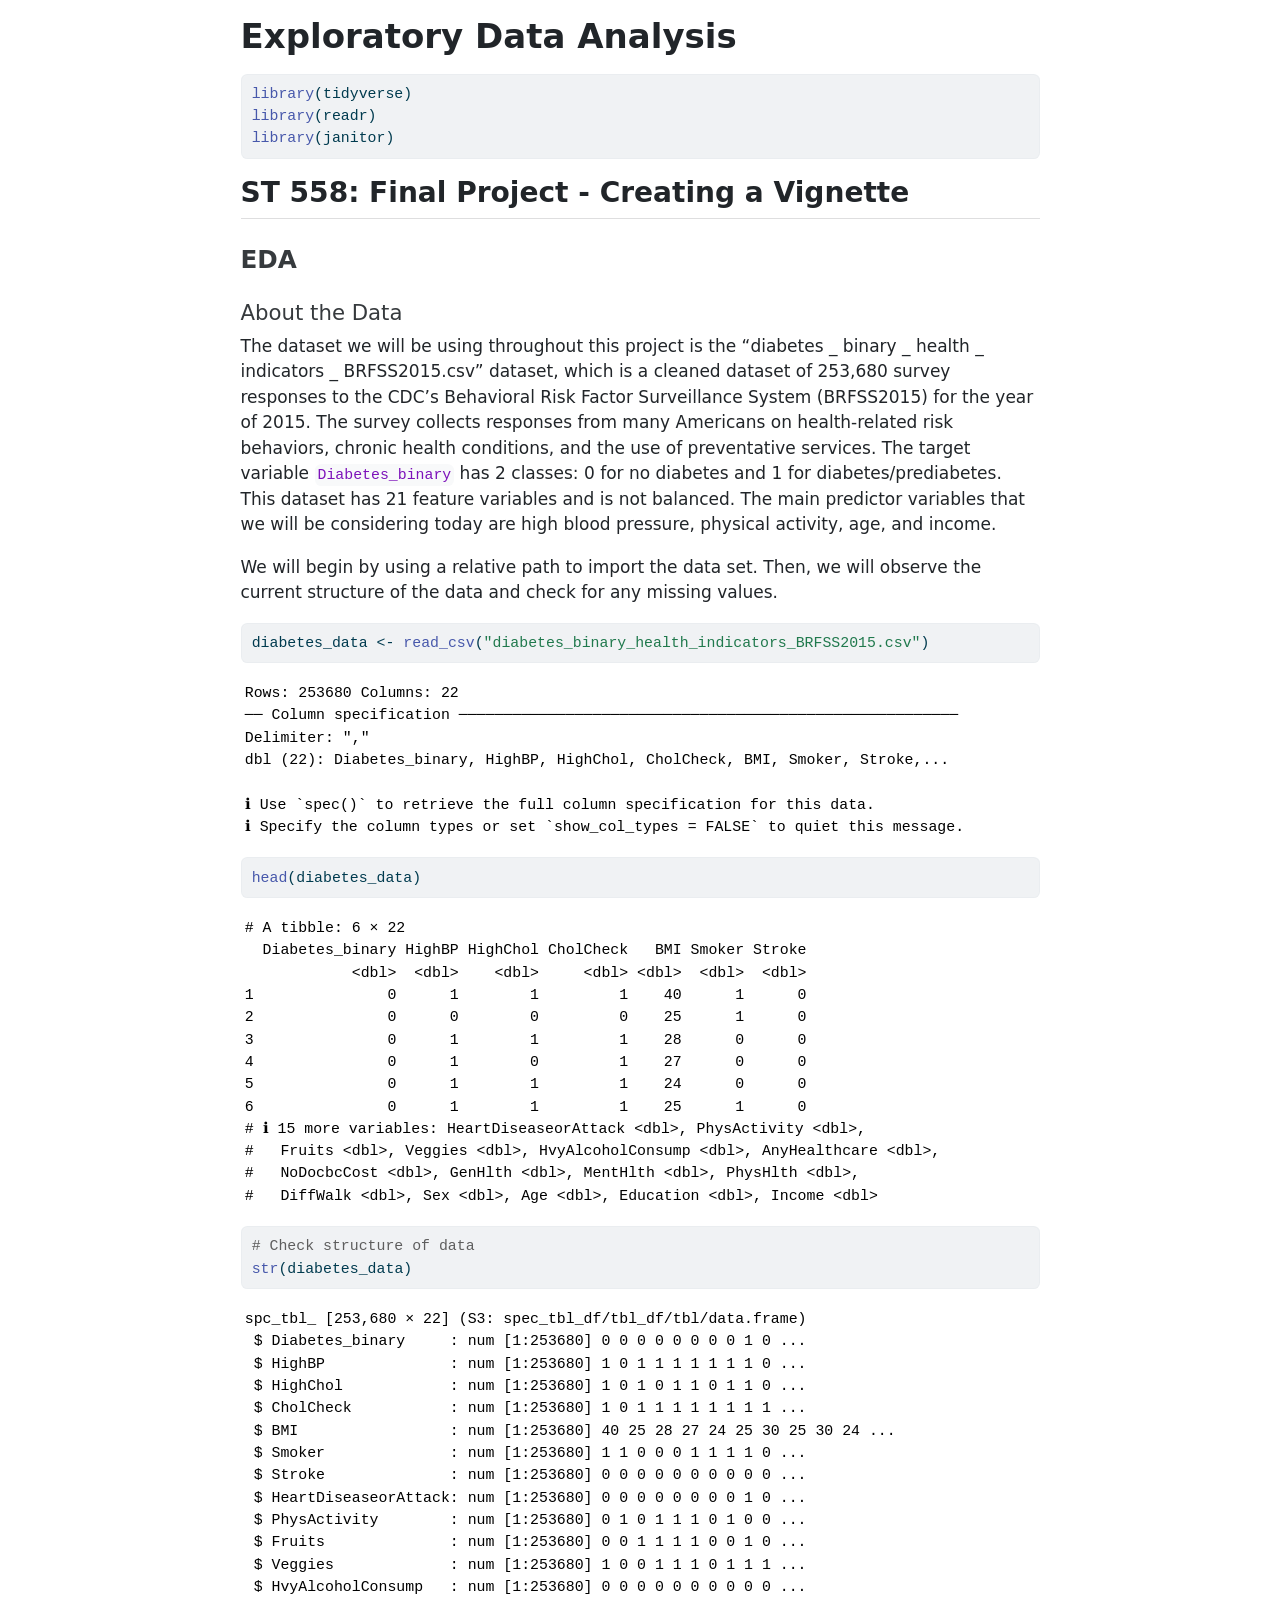
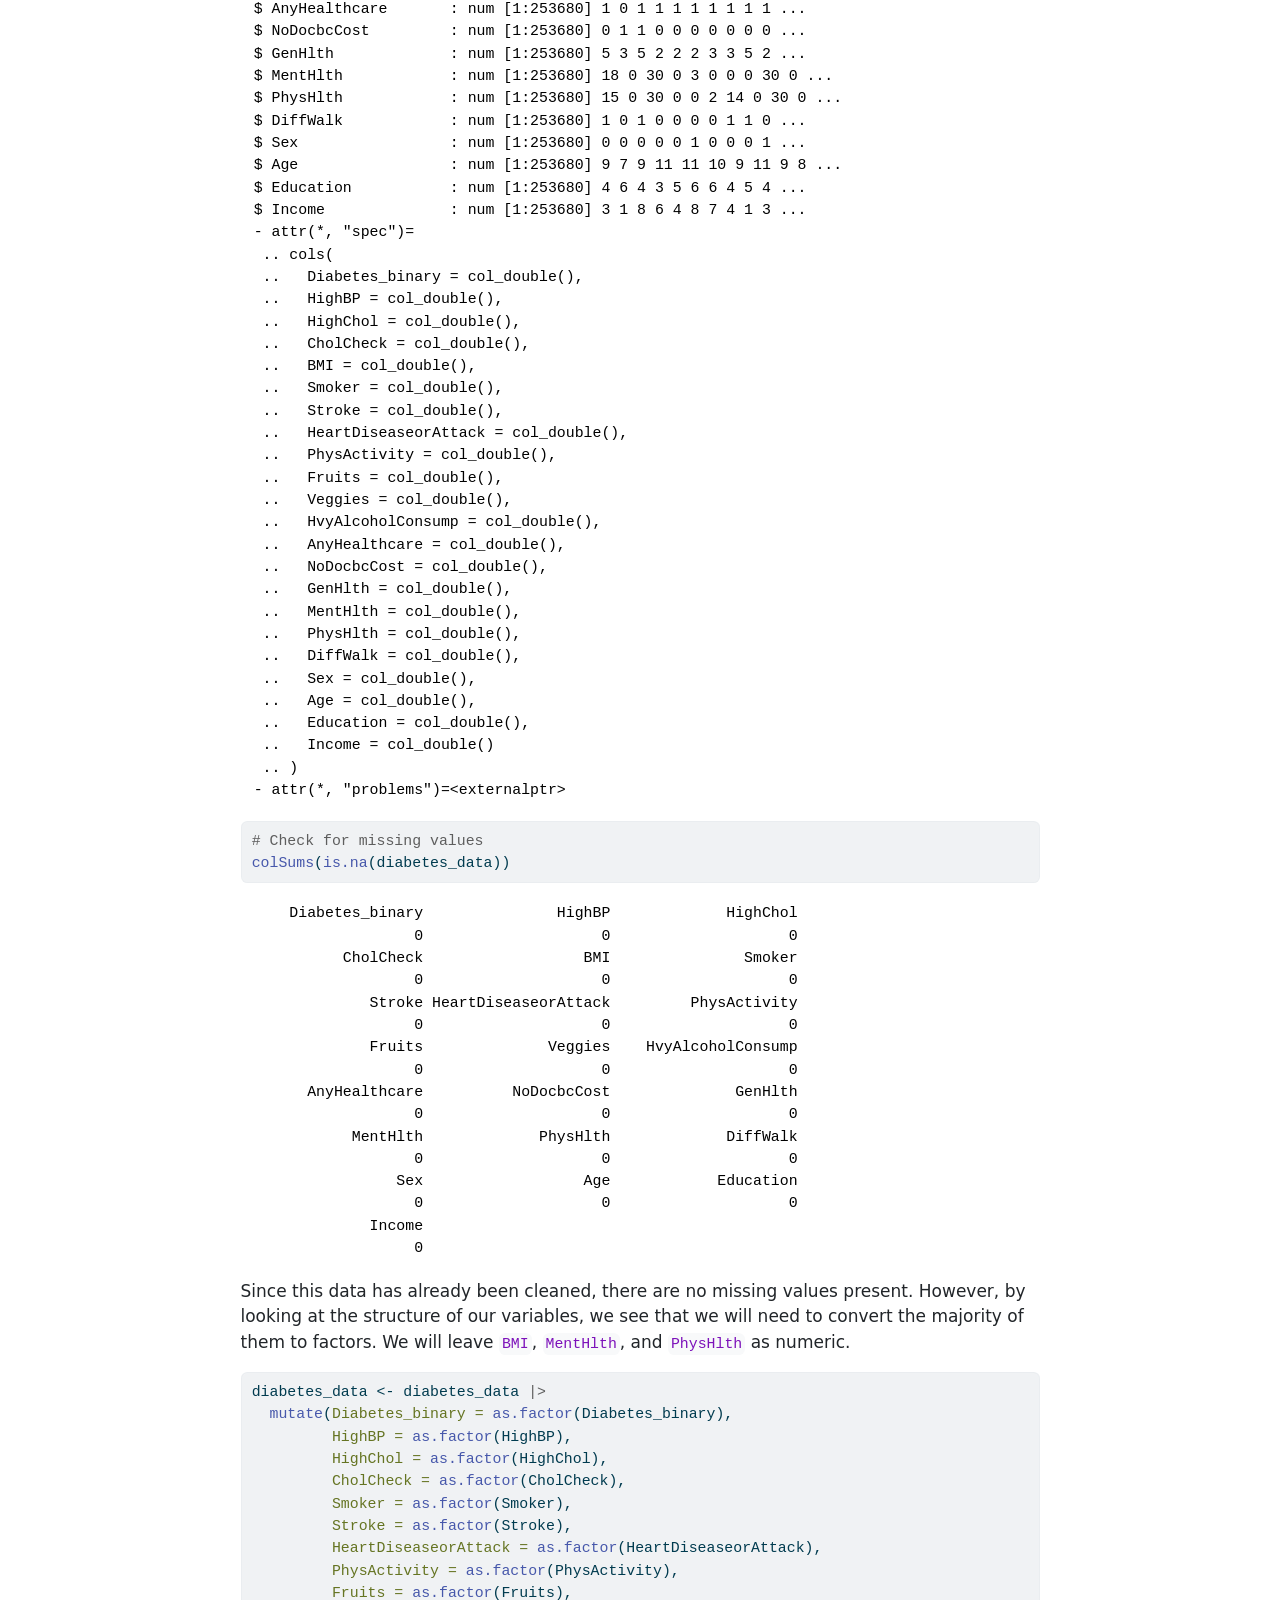
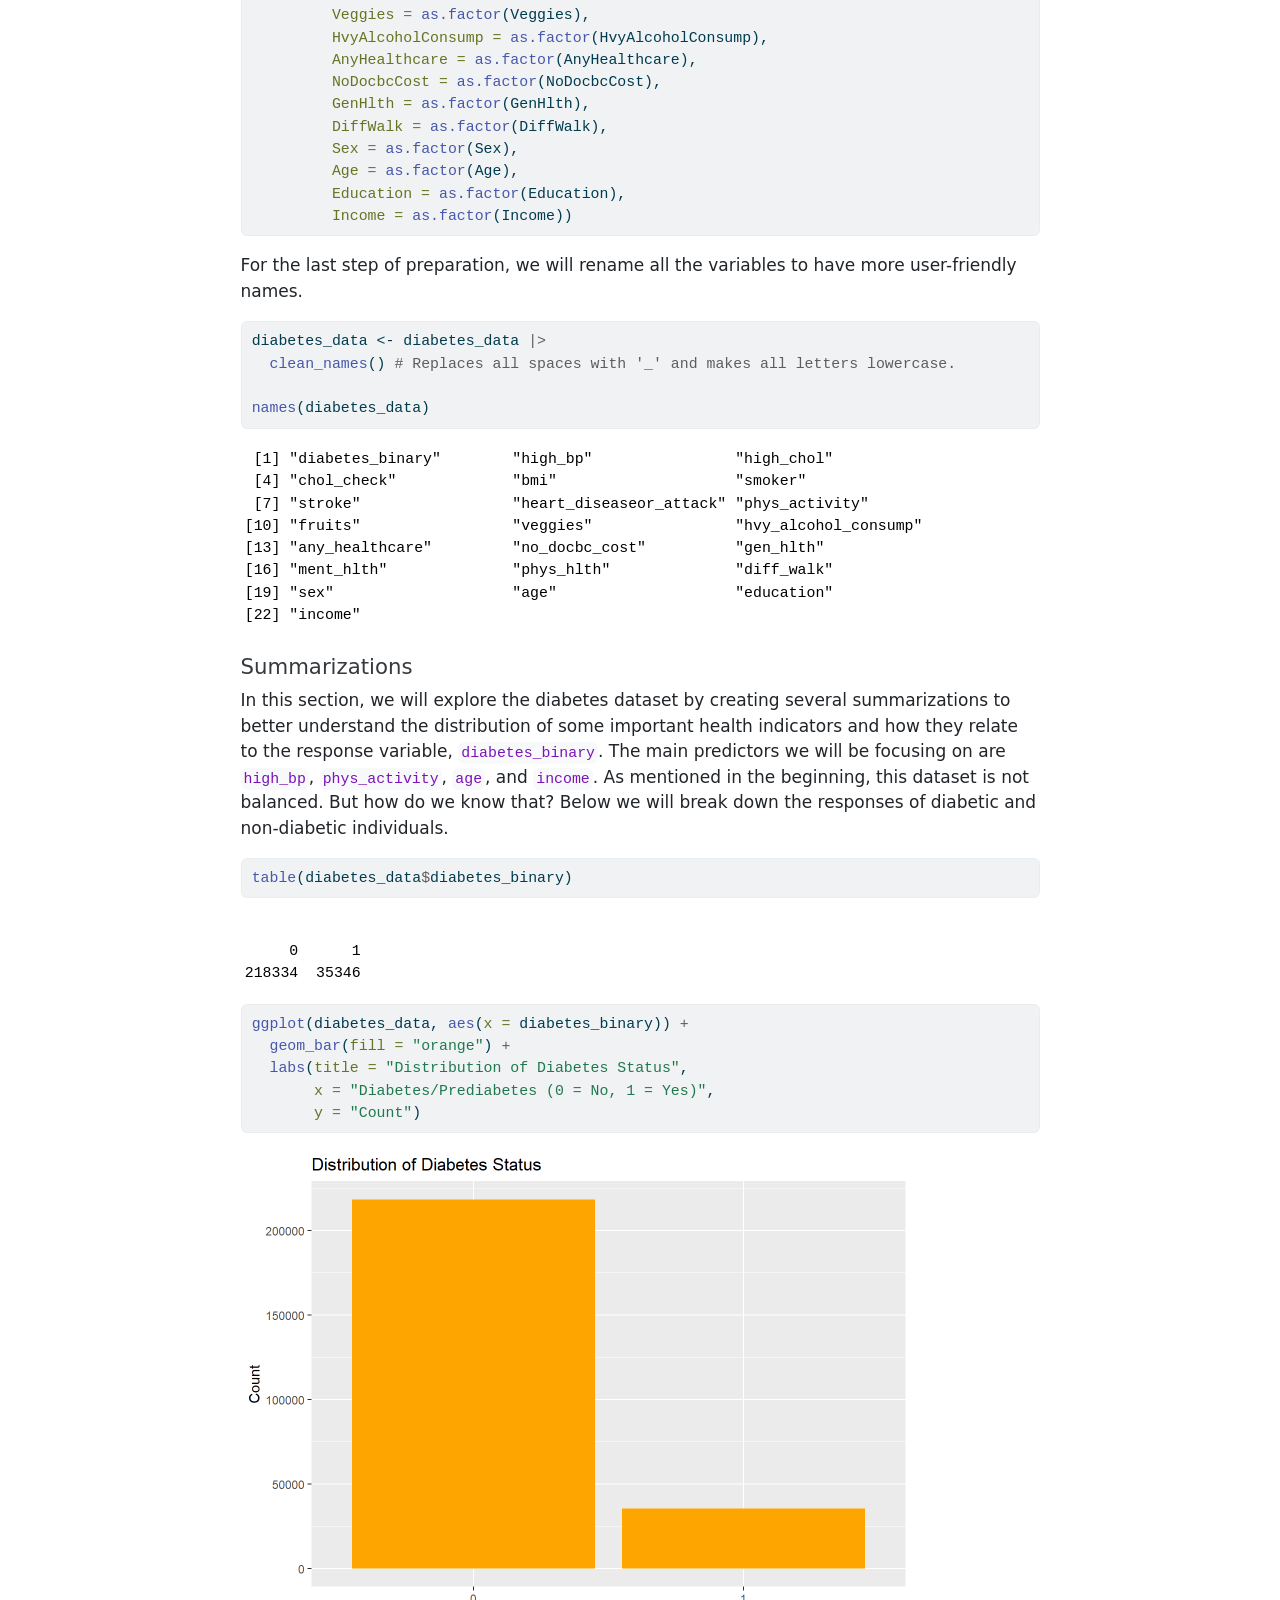
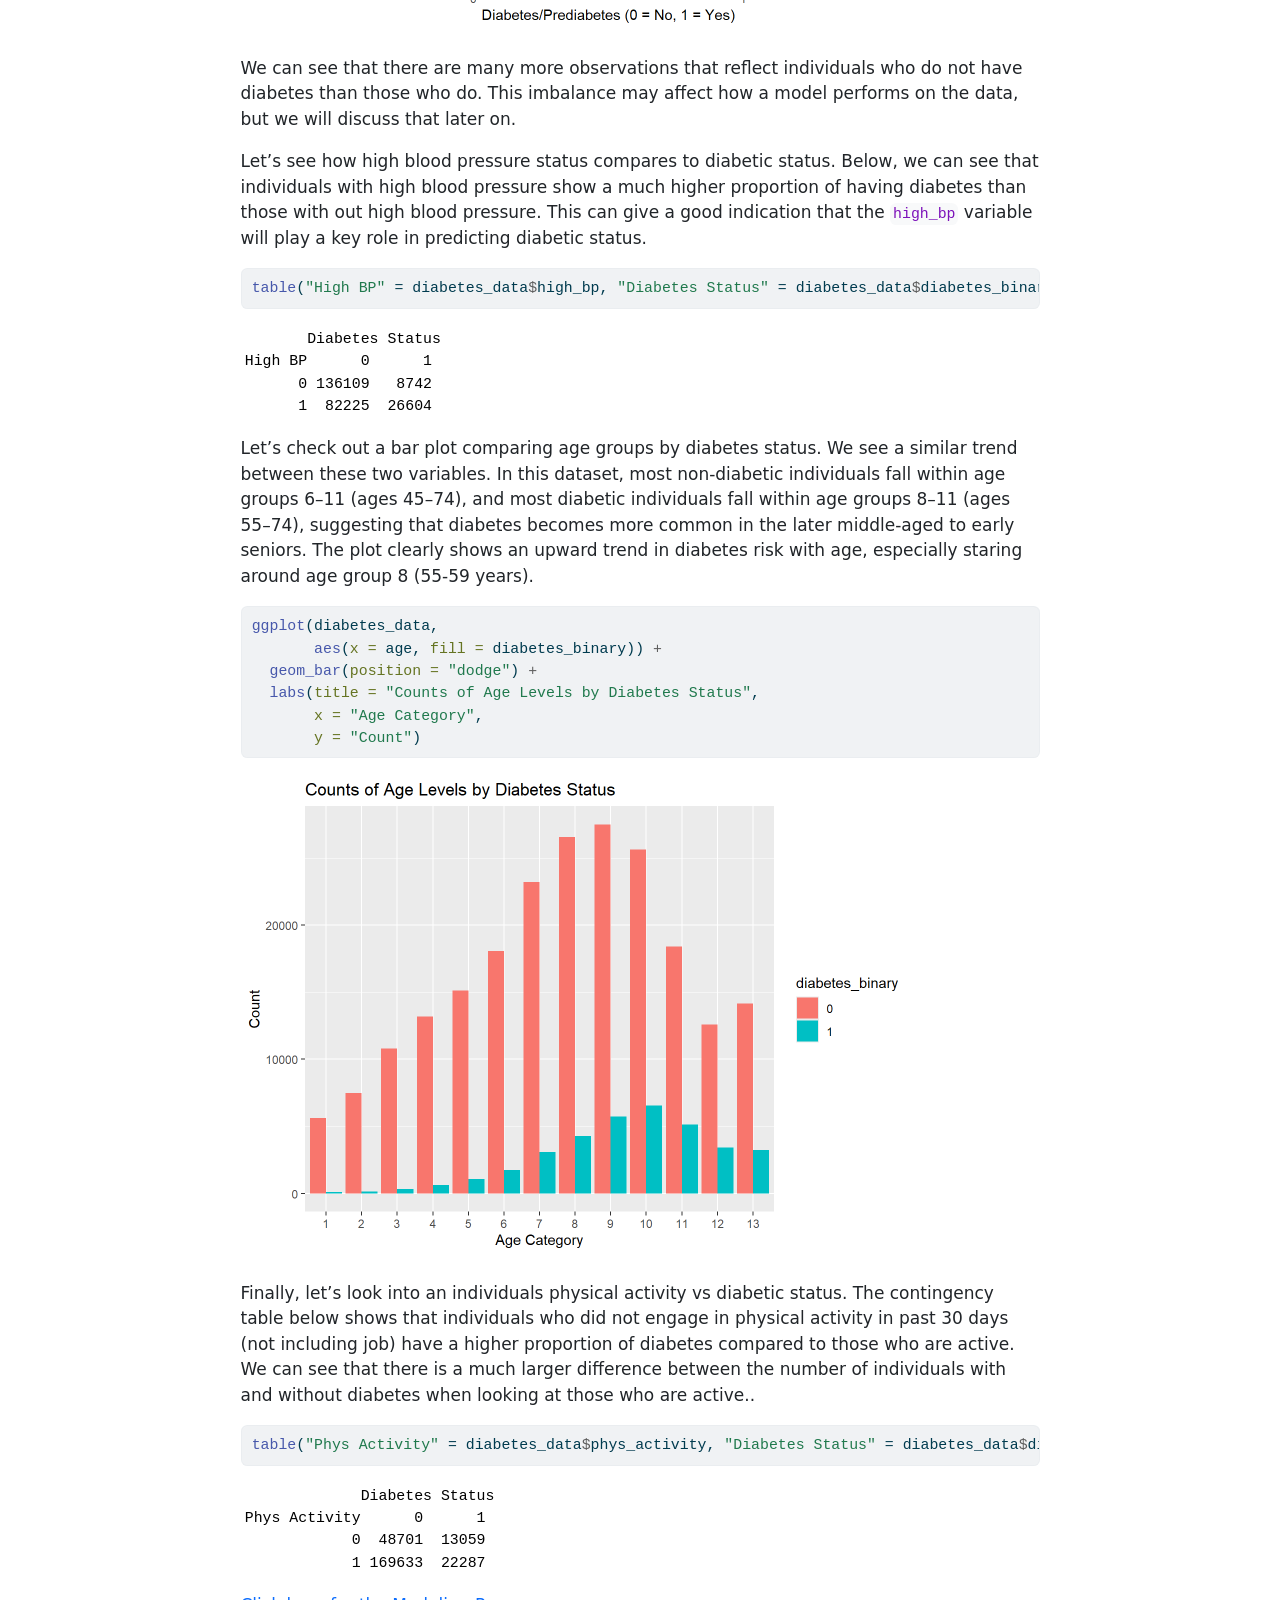
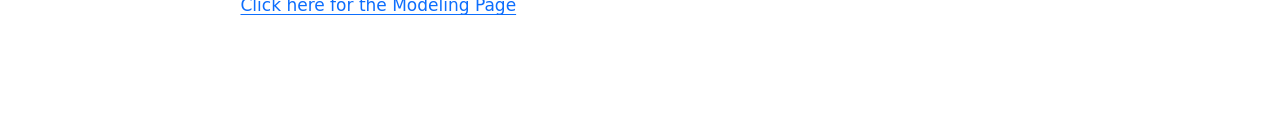
<file: EDA.html>
<!DOCTYPE html>
<html xmlns="http://www.w3.org/1999/xhtml" lang="en" xml:lang="en"><head>

<meta charset="utf-8">
<meta name="generator" content="quarto-1.6.42">

<meta name="viewport" content="width=device-width, initial-scale=1.0, user-scalable=yes">


<title>Exploratory Data Analysis</title>
<style>
code{white-space: pre-wrap;}
span.smallcaps{font-variant: small-caps;}
div.columns{display: flex; gap: min(4vw, 1.5em);}
div.column{flex: auto; overflow-x: auto;}
div.hanging-indent{margin-left: 1.5em; text-indent: -1.5em;}
ul.task-list{list-style: none;}
ul.task-list li input[type="checkbox"] {
  width: 0.8em;
  margin: 0 0.8em 0.2em -1em; /* quarto-specific, see https://github.com/quarto-dev/quarto-cli/issues/4556 */ 
  vertical-align: middle;
}
/* CSS for syntax highlighting */
pre > code.sourceCode { white-space: pre; position: relative; }
pre > code.sourceCode > span { line-height: 1.25; }
pre > code.sourceCode > span:empty { height: 1.2em; }
.sourceCode { overflow: visible; }
code.sourceCode > span { color: inherit; text-decoration: inherit; }
div.sourceCode { margin: 1em 0; }
pre.sourceCode { margin: 0; }
@media screen {
div.sourceCode { overflow: auto; }
}
@media print {
pre > code.sourceCode { white-space: pre-wrap; }
pre > code.sourceCode > span { display: inline-block; text-indent: -5em; padding-left: 5em; }
}
pre.numberSource code
  { counter-reset: source-line 0; }
pre.numberSource code > span
  { position: relative; left: -4em; counter-increment: source-line; }
pre.numberSource code > span > a:first-child::before
  { content: counter(source-line);
    position: relative; left: -1em; text-align: right; vertical-align: baseline;
    border: none; display: inline-block;
    -webkit-touch-callout: none; -webkit-user-select: none;
    -khtml-user-select: none; -moz-user-select: none;
    -ms-user-select: none; user-select: none;
    padding: 0 4px; width: 4em;
  }
pre.numberSource { margin-left: 3em;  padding-left: 4px; }
div.sourceCode
  {   }
@media screen {
pre > code.sourceCode > span > a:first-child::before { text-decoration: underline; }
}
</style>


<script src="EDA_files/libs/clipboard/clipboard.min.js"></script>
<script src="EDA_files/libs/quarto-html/quarto.js"></script>
<script src="EDA_files/libs/quarto-html/popper.min.js"></script>
<script src="EDA_files/libs/quarto-html/tippy.umd.min.js"></script>
<script src="EDA_files/libs/quarto-html/anchor.min.js"></script>
<link href="EDA_files/libs/quarto-html/tippy.css" rel="stylesheet">
<link href="EDA_files/libs/quarto-html/quarto-syntax-highlighting-2f5df379a58b258e96c21c0638c20c03.css" rel="stylesheet" id="quarto-text-highlighting-styles">
<script src="EDA_files/libs/bootstrap/bootstrap.min.js"></script>
<link href="EDA_files/libs/bootstrap/bootstrap-icons.css" rel="stylesheet">
<link href="EDA_files/libs/bootstrap/bootstrap-1bc8a17f135ab3d594c857e9f48e611b.min.css" rel="stylesheet" append-hash="true" id="quarto-bootstrap" data-mode="light">


</head>

<body class="fullcontent">

<div id="quarto-content" class="page-columns page-rows-contents page-layout-article">

<main class="content" id="quarto-document-content">

<header id="title-block-header" class="quarto-title-block default">
<div class="quarto-title">
<h1 class="title">Exploratory Data Analysis</h1>
</div>



<div class="quarto-title-meta">

    
  
    
  </div>
  


</header>


<div class="cell">
<div class="sourceCode cell-code" id="cb1"><pre class="sourceCode r code-with-copy"><code class="sourceCode r"><span id="cb1-1"><a href="#cb1-1" aria-hidden="true" tabindex="-1"></a><span class="fu">library</span>(tidyverse)</span>
<span id="cb1-2"><a href="#cb1-2" aria-hidden="true" tabindex="-1"></a><span class="fu">library</span>(readr)</span>
<span id="cb1-3"><a href="#cb1-3" aria-hidden="true" tabindex="-1"></a><span class="fu">library</span>(janitor)</span></code><button title="Copy to Clipboard" class="code-copy-button"><i class="bi"></i></button></pre></div>
</div>
<section id="st-558-final-project---creating-a-vignette" class="level2">
<h2 class="anchored" data-anchor-id="st-558-final-project---creating-a-vignette">ST 558: Final Project - Creating a Vignette</h2>
<section id="eda" class="level3">
<h3 class="anchored" data-anchor-id="eda">EDA</h3>
<section id="about-the-data" class="level4">
<h4 class="anchored" data-anchor-id="about-the-data">About the Data</h4>
<p>The dataset we will be using throughout this project is the “diabetes _ binary _ health _ indicators _ BRFSS2015.csv” dataset, which is a cleaned dataset of 253,680 survey responses to the CDC’s Behavioral Risk Factor Surveillance System (BRFSS2015) for the year of 2015. The survey collects responses from many Americans on health-related risk behaviors, chronic health conditions, and the use of preventative services. The target variable <code>Diabetes_binary</code> has 2 classes: 0 for no diabetes and 1 for diabetes/prediabetes. This dataset has 21 feature variables and is not balanced. The main predictor variables that we will be considering today are high blood pressure, physical activity, age, and income.</p>
<p>We will begin by using a relative path to import the data set. Then, we will observe the current structure of the data and check for any missing values.</p>
<div class="cell">
<div class="sourceCode cell-code" id="cb2"><pre class="sourceCode r code-with-copy"><code class="sourceCode r"><span id="cb2-1"><a href="#cb2-1" aria-hidden="true" tabindex="-1"></a>diabetes_data <span class="ot">&lt;-</span> <span class="fu">read_csv</span>(<span class="st">"diabetes_binary_health_indicators_BRFSS2015.csv"</span>)</span></code><button title="Copy to Clipboard" class="code-copy-button"><i class="bi"></i></button></pre></div>
<div class="cell-output cell-output-stderr">
<pre><code>Rows: 253680 Columns: 22
── Column specification ────────────────────────────────────────────────────────
Delimiter: ","
dbl (22): Diabetes_binary, HighBP, HighChol, CholCheck, BMI, Smoker, Stroke,...

ℹ Use `spec()` to retrieve the full column specification for this data.
ℹ Specify the column types or set `show_col_types = FALSE` to quiet this message.</code></pre>
</div>
<div class="sourceCode cell-code" id="cb4"><pre class="sourceCode r code-with-copy"><code class="sourceCode r"><span id="cb4-1"><a href="#cb4-1" aria-hidden="true" tabindex="-1"></a><span class="fu">head</span>(diabetes_data)</span></code><button title="Copy to Clipboard" class="code-copy-button"><i class="bi"></i></button></pre></div>
<div class="cell-output cell-output-stdout">
<pre><code># A tibble: 6 × 22
  Diabetes_binary HighBP HighChol CholCheck   BMI Smoker Stroke
            &lt;dbl&gt;  &lt;dbl&gt;    &lt;dbl&gt;     &lt;dbl&gt; &lt;dbl&gt;  &lt;dbl&gt;  &lt;dbl&gt;
1               0      1        1         1    40      1      0
2               0      0        0         0    25      1      0
3               0      1        1         1    28      0      0
4               0      1        0         1    27      0      0
5               0      1        1         1    24      0      0
6               0      1        1         1    25      1      0
# ℹ 15 more variables: HeartDiseaseorAttack &lt;dbl&gt;, PhysActivity &lt;dbl&gt;,
#   Fruits &lt;dbl&gt;, Veggies &lt;dbl&gt;, HvyAlcoholConsump &lt;dbl&gt;, AnyHealthcare &lt;dbl&gt;,
#   NoDocbcCost &lt;dbl&gt;, GenHlth &lt;dbl&gt;, MentHlth &lt;dbl&gt;, PhysHlth &lt;dbl&gt;,
#   DiffWalk &lt;dbl&gt;, Sex &lt;dbl&gt;, Age &lt;dbl&gt;, Education &lt;dbl&gt;, Income &lt;dbl&gt;</code></pre>
</div>
</div>
<div class="cell">
<div class="sourceCode cell-code" id="cb6"><pre class="sourceCode r code-with-copy"><code class="sourceCode r"><span id="cb6-1"><a href="#cb6-1" aria-hidden="true" tabindex="-1"></a><span class="co"># Check structure of data</span></span>
<span id="cb6-2"><a href="#cb6-2" aria-hidden="true" tabindex="-1"></a><span class="fu">str</span>(diabetes_data)</span></code><button title="Copy to Clipboard" class="code-copy-button"><i class="bi"></i></button></pre></div>
<div class="cell-output cell-output-stdout">
<pre><code>spc_tbl_ [253,680 × 22] (S3: spec_tbl_df/tbl_df/tbl/data.frame)
 $ Diabetes_binary     : num [1:253680] 0 0 0 0 0 0 0 0 1 0 ...
 $ HighBP              : num [1:253680] 1 0 1 1 1 1 1 1 1 0 ...
 $ HighChol            : num [1:253680] 1 0 1 0 1 1 0 1 1 0 ...
 $ CholCheck           : num [1:253680] 1 0 1 1 1 1 1 1 1 1 ...
 $ BMI                 : num [1:253680] 40 25 28 27 24 25 30 25 30 24 ...
 $ Smoker              : num [1:253680] 1 1 0 0 0 1 1 1 1 0 ...
 $ Stroke              : num [1:253680] 0 0 0 0 0 0 0 0 0 0 ...
 $ HeartDiseaseorAttack: num [1:253680] 0 0 0 0 0 0 0 0 1 0 ...
 $ PhysActivity        : num [1:253680] 0 1 0 1 1 1 0 1 0 0 ...
 $ Fruits              : num [1:253680] 0 0 1 1 1 1 0 0 1 0 ...
 $ Veggies             : num [1:253680] 1 0 0 1 1 1 0 1 1 1 ...
 $ HvyAlcoholConsump   : num [1:253680] 0 0 0 0 0 0 0 0 0 0 ...
 $ AnyHealthcare       : num [1:253680] 1 0 1 1 1 1 1 1 1 1 ...
 $ NoDocbcCost         : num [1:253680] 0 1 1 0 0 0 0 0 0 0 ...
 $ GenHlth             : num [1:253680] 5 3 5 2 2 2 3 3 5 2 ...
 $ MentHlth            : num [1:253680] 18 0 30 0 3 0 0 0 30 0 ...
 $ PhysHlth            : num [1:253680] 15 0 30 0 0 2 14 0 30 0 ...
 $ DiffWalk            : num [1:253680] 1 0 1 0 0 0 0 1 1 0 ...
 $ Sex                 : num [1:253680] 0 0 0 0 0 1 0 0 0 1 ...
 $ Age                 : num [1:253680] 9 7 9 11 11 10 9 11 9 8 ...
 $ Education           : num [1:253680] 4 6 4 3 5 6 6 4 5 4 ...
 $ Income              : num [1:253680] 3 1 8 6 4 8 7 4 1 3 ...
 - attr(*, "spec")=
  .. cols(
  ..   Diabetes_binary = col_double(),
  ..   HighBP = col_double(),
  ..   HighChol = col_double(),
  ..   CholCheck = col_double(),
  ..   BMI = col_double(),
  ..   Smoker = col_double(),
  ..   Stroke = col_double(),
  ..   HeartDiseaseorAttack = col_double(),
  ..   PhysActivity = col_double(),
  ..   Fruits = col_double(),
  ..   Veggies = col_double(),
  ..   HvyAlcoholConsump = col_double(),
  ..   AnyHealthcare = col_double(),
  ..   NoDocbcCost = col_double(),
  ..   GenHlth = col_double(),
  ..   MentHlth = col_double(),
  ..   PhysHlth = col_double(),
  ..   DiffWalk = col_double(),
  ..   Sex = col_double(),
  ..   Age = col_double(),
  ..   Education = col_double(),
  ..   Income = col_double()
  .. )
 - attr(*, "problems")=&lt;externalptr&gt; </code></pre>
</div>
<div class="sourceCode cell-code" id="cb8"><pre class="sourceCode r code-with-copy"><code class="sourceCode r"><span id="cb8-1"><a href="#cb8-1" aria-hidden="true" tabindex="-1"></a><span class="co"># Check for missing values</span></span>
<span id="cb8-2"><a href="#cb8-2" aria-hidden="true" tabindex="-1"></a><span class="fu">colSums</span>(<span class="fu">is.na</span>(diabetes_data)) </span></code><button title="Copy to Clipboard" class="code-copy-button"><i class="bi"></i></button></pre></div>
<div class="cell-output cell-output-stdout">
<pre><code>     Diabetes_binary               HighBP             HighChol 
                   0                    0                    0 
           CholCheck                  BMI               Smoker 
                   0                    0                    0 
              Stroke HeartDiseaseorAttack         PhysActivity 
                   0                    0                    0 
              Fruits              Veggies    HvyAlcoholConsump 
                   0                    0                    0 
       AnyHealthcare          NoDocbcCost              GenHlth 
                   0                    0                    0 
            MentHlth             PhysHlth             DiffWalk 
                   0                    0                    0 
                 Sex                  Age            Education 
                   0                    0                    0 
              Income 
                   0 </code></pre>
</div>
</div>
<p>Since this data has already been cleaned, there are no missing values present. However, by looking at the structure of our variables, we see that we will need to convert the majority of them to factors. We will leave <code>BMI</code>, <code>MentHlth</code>, and <code>PhysHlth</code> as numeric.</p>
<div class="cell">
<div class="sourceCode cell-code" id="cb10"><pre class="sourceCode r code-with-copy"><code class="sourceCode r"><span id="cb10-1"><a href="#cb10-1" aria-hidden="true" tabindex="-1"></a>diabetes_data <span class="ot">&lt;-</span> diabetes_data <span class="sc">|&gt;</span></span>
<span id="cb10-2"><a href="#cb10-2" aria-hidden="true" tabindex="-1"></a>  <span class="fu">mutate</span>(<span class="at">Diabetes_binary =</span> <span class="fu">as.factor</span>(Diabetes_binary),</span>
<span id="cb10-3"><a href="#cb10-3" aria-hidden="true" tabindex="-1"></a>         <span class="at">HighBP =</span> <span class="fu">as.factor</span>(HighBP),</span>
<span id="cb10-4"><a href="#cb10-4" aria-hidden="true" tabindex="-1"></a>         <span class="at">HighChol =</span> <span class="fu">as.factor</span>(HighChol),</span>
<span id="cb10-5"><a href="#cb10-5" aria-hidden="true" tabindex="-1"></a>         <span class="at">CholCheck =</span> <span class="fu">as.factor</span>(CholCheck),</span>
<span id="cb10-6"><a href="#cb10-6" aria-hidden="true" tabindex="-1"></a>         <span class="at">Smoker =</span> <span class="fu">as.factor</span>(Smoker),</span>
<span id="cb10-7"><a href="#cb10-7" aria-hidden="true" tabindex="-1"></a>         <span class="at">Stroke =</span> <span class="fu">as.factor</span>(Stroke),</span>
<span id="cb10-8"><a href="#cb10-8" aria-hidden="true" tabindex="-1"></a>         <span class="at">HeartDiseaseorAttack =</span> <span class="fu">as.factor</span>(HeartDiseaseorAttack),</span>
<span id="cb10-9"><a href="#cb10-9" aria-hidden="true" tabindex="-1"></a>         <span class="at">PhysActivity =</span> <span class="fu">as.factor</span>(PhysActivity),</span>
<span id="cb10-10"><a href="#cb10-10" aria-hidden="true" tabindex="-1"></a>         <span class="at">Fruits =</span> <span class="fu">as.factor</span>(Fruits),</span>
<span id="cb10-11"><a href="#cb10-11" aria-hidden="true" tabindex="-1"></a>         <span class="at">Veggies =</span> <span class="fu">as.factor</span>(Veggies),</span>
<span id="cb10-12"><a href="#cb10-12" aria-hidden="true" tabindex="-1"></a>         <span class="at">HvyAlcoholConsump =</span> <span class="fu">as.factor</span>(HvyAlcoholConsump),</span>
<span id="cb10-13"><a href="#cb10-13" aria-hidden="true" tabindex="-1"></a>         <span class="at">AnyHealthcare =</span> <span class="fu">as.factor</span>(AnyHealthcare),</span>
<span id="cb10-14"><a href="#cb10-14" aria-hidden="true" tabindex="-1"></a>         <span class="at">NoDocbcCost =</span> <span class="fu">as.factor</span>(NoDocbcCost),</span>
<span id="cb10-15"><a href="#cb10-15" aria-hidden="true" tabindex="-1"></a>         <span class="at">GenHlth =</span> <span class="fu">as.factor</span>(GenHlth),</span>
<span id="cb10-16"><a href="#cb10-16" aria-hidden="true" tabindex="-1"></a>         <span class="at">DiffWalk =</span> <span class="fu">as.factor</span>(DiffWalk),</span>
<span id="cb10-17"><a href="#cb10-17" aria-hidden="true" tabindex="-1"></a>         <span class="at">Sex =</span> <span class="fu">as.factor</span>(Sex),</span>
<span id="cb10-18"><a href="#cb10-18" aria-hidden="true" tabindex="-1"></a>         <span class="at">Age =</span> <span class="fu">as.factor</span>(Age),</span>
<span id="cb10-19"><a href="#cb10-19" aria-hidden="true" tabindex="-1"></a>         <span class="at">Education =</span> <span class="fu">as.factor</span>(Education),</span>
<span id="cb10-20"><a href="#cb10-20" aria-hidden="true" tabindex="-1"></a>         <span class="at">Income =</span> <span class="fu">as.factor</span>(Income))</span></code><button title="Copy to Clipboard" class="code-copy-button"><i class="bi"></i></button></pre></div>
</div>
<p>For the last step of preparation, we will rename all the variables to have more user-friendly names.</p>
<div class="cell">
<div class="sourceCode cell-code" id="cb11"><pre class="sourceCode r code-with-copy"><code class="sourceCode r"><span id="cb11-1"><a href="#cb11-1" aria-hidden="true" tabindex="-1"></a>diabetes_data <span class="ot">&lt;-</span> diabetes_data <span class="sc">|&gt;</span></span>
<span id="cb11-2"><a href="#cb11-2" aria-hidden="true" tabindex="-1"></a>  <span class="fu">clean_names</span>() <span class="co"># Replaces all spaces with '_' and makes all letters lowercase.</span></span>
<span id="cb11-3"><a href="#cb11-3" aria-hidden="true" tabindex="-1"></a></span>
<span id="cb11-4"><a href="#cb11-4" aria-hidden="true" tabindex="-1"></a><span class="fu">names</span>(diabetes_data)</span></code><button title="Copy to Clipboard" class="code-copy-button"><i class="bi"></i></button></pre></div>
<div class="cell-output cell-output-stdout">
<pre><code> [1] "diabetes_binary"        "high_bp"                "high_chol"             
 [4] "chol_check"             "bmi"                    "smoker"                
 [7] "stroke"                 "heart_diseaseor_attack" "phys_activity"         
[10] "fruits"                 "veggies"                "hvy_alcohol_consump"   
[13] "any_healthcare"         "no_docbc_cost"          "gen_hlth"              
[16] "ment_hlth"              "phys_hlth"              "diff_walk"             
[19] "sex"                    "age"                    "education"             
[22] "income"                </code></pre>
</div>
</div>
</section>
<section id="summarizations" class="level4">
<h4 class="anchored" data-anchor-id="summarizations">Summarizations</h4>
<p>In this section, we will explore the diabetes dataset by creating several summarizations to better understand the distribution of some important health indicators and how they relate to the response variable, <code>diabetes_binary</code>. The main predictors we will be focusing on are <code>high_bp</code>, <code>phys_activity</code>, <code>age</code>, and <code>income</code>. As mentioned in the beginning, this dataset is not balanced. But how do we know that? Below we will break down the responses of diabetic and non-diabetic individuals.</p>
<div class="cell">
<div class="sourceCode cell-code" id="cb13"><pre class="sourceCode r code-with-copy"><code class="sourceCode r"><span id="cb13-1"><a href="#cb13-1" aria-hidden="true" tabindex="-1"></a><span class="fu">table</span>(diabetes_data<span class="sc">$</span>diabetes_binary)</span></code><button title="Copy to Clipboard" class="code-copy-button"><i class="bi"></i></button></pre></div>
<div class="cell-output cell-output-stdout">
<pre><code>
     0      1 
218334  35346 </code></pre>
</div>
</div>
<div class="cell">
<div class="sourceCode cell-code" id="cb15"><pre class="sourceCode r code-with-copy"><code class="sourceCode r"><span id="cb15-1"><a href="#cb15-1" aria-hidden="true" tabindex="-1"></a><span class="fu">ggplot</span>(diabetes_data, <span class="fu">aes</span>(<span class="at">x =</span> diabetes_binary)) <span class="sc">+</span></span>
<span id="cb15-2"><a href="#cb15-2" aria-hidden="true" tabindex="-1"></a>  <span class="fu">geom_bar</span>(<span class="at">fill =</span> <span class="st">"orange"</span>) <span class="sc">+</span></span>
<span id="cb15-3"><a href="#cb15-3" aria-hidden="true" tabindex="-1"></a>  <span class="fu">labs</span>(<span class="at">title =</span> <span class="st">"Distribution of Diabetes Status"</span>,</span>
<span id="cb15-4"><a href="#cb15-4" aria-hidden="true" tabindex="-1"></a>       <span class="at">x =</span> <span class="st">"Diabetes/Prediabetes (0 = No, 1 = Yes)"</span>,</span>
<span id="cb15-5"><a href="#cb15-5" aria-hidden="true" tabindex="-1"></a>       <span class="at">y =</span> <span class="st">"Count"</span>)</span></code><button title="Copy to Clipboard" class="code-copy-button"><i class="bi"></i></button></pre></div>
<div class="cell-output-display">
<div>
<figure class="figure">
<p><img src="EDA_files/figure-html/unnamed-chunk-6-1.png" class="img-fluid figure-img" width="672"></p>
</figure>
</div>
</div>
</div>
<p>We can see that there are many more observations that reflect individuals who do not have diabetes than those who do. This imbalance may affect how a model performs on the data, but we will discuss that later on.</p>
<p>Let’s see how high blood pressure status compares to diabetic status. Below, we can see that individuals with high blood pressure show a much higher proportion of having diabetes than those with out high blood pressure. This can give a good indication that the <code>high_bp</code> variable will play a key role in predicting diabetic status.</p>
<div class="cell">
<div class="sourceCode cell-code" id="cb16"><pre class="sourceCode r code-with-copy"><code class="sourceCode r"><span id="cb16-1"><a href="#cb16-1" aria-hidden="true" tabindex="-1"></a><span class="fu">table</span>(<span class="st">"High BP"</span> <span class="ot">=</span> diabetes_data<span class="sc">$</span>high_bp, <span class="st">"Diabetes Status"</span> <span class="ot">=</span> diabetes_data<span class="sc">$</span>diabetes_binary)</span></code><button title="Copy to Clipboard" class="code-copy-button"><i class="bi"></i></button></pre></div>
<div class="cell-output cell-output-stdout">
<pre><code>       Diabetes Status
High BP      0      1
      0 136109   8742
      1  82225  26604</code></pre>
</div>
</div>
<p>Let’s check out a bar plot comparing age groups by diabetes status. We see a similar trend between these two variables. In this dataset, most non-diabetic individuals fall within age groups 6–11 (ages 45–74), and most diabetic individuals fall within age groups 8–11 (ages 55–74), suggesting that diabetes becomes more common in the later middle-aged to early seniors. The plot clearly shows an upward trend in diabetes risk with age, especially staring around age group 8 (55-59 years).</p>
<div class="cell">
<div class="sourceCode cell-code" id="cb18"><pre class="sourceCode r code-with-copy"><code class="sourceCode r"><span id="cb18-1"><a href="#cb18-1" aria-hidden="true" tabindex="-1"></a><span class="fu">ggplot</span>(diabetes_data, </span>
<span id="cb18-2"><a href="#cb18-2" aria-hidden="true" tabindex="-1"></a>       <span class="fu">aes</span>(<span class="at">x =</span> age, <span class="at">fill =</span> diabetes_binary)) <span class="sc">+</span></span>
<span id="cb18-3"><a href="#cb18-3" aria-hidden="true" tabindex="-1"></a>  <span class="fu">geom_bar</span>(<span class="at">position =</span> <span class="st">"dodge"</span>) <span class="sc">+</span></span>
<span id="cb18-4"><a href="#cb18-4" aria-hidden="true" tabindex="-1"></a>  <span class="fu">labs</span>(<span class="at">title =</span> <span class="st">"Counts of Age Levels by Diabetes Status"</span>,</span>
<span id="cb18-5"><a href="#cb18-5" aria-hidden="true" tabindex="-1"></a>       <span class="at">x =</span> <span class="st">"Age Category"</span>,</span>
<span id="cb18-6"><a href="#cb18-6" aria-hidden="true" tabindex="-1"></a>       <span class="at">y =</span> <span class="st">"Count"</span>)</span></code><button title="Copy to Clipboard" class="code-copy-button"><i class="bi"></i></button></pre></div>
<div class="cell-output-display">
<div>
<figure class="figure">
<p><img src="EDA_files/figure-html/Age%20plot-1.png" class="img-fluid figure-img" width="672"></p>
</figure>
</div>
</div>
</div>
<p>Finally, let’s look into an individuals physical activity vs diabetic status. The contingency table below shows that individuals who did not engage in physical activity in past 30 days (not including job) have a higher proportion of diabetes compared to those who are active. We can see that there is a much larger difference between the number of individuals with and without diabetes when looking at those who are active..</p>
<div class="cell">
<div class="sourceCode cell-code" id="cb19"><pre class="sourceCode r code-with-copy"><code class="sourceCode r"><span id="cb19-1"><a href="#cb19-1" aria-hidden="true" tabindex="-1"></a><span class="fu">table</span>(<span class="st">"Phys Activity"</span> <span class="ot">=</span> diabetes_data<span class="sc">$</span>phys_activity, <span class="st">"Diabetes Status"</span> <span class="ot">=</span> diabetes_data<span class="sc">$</span>diabetes_binary)</span></code><button title="Copy to Clipboard" class="code-copy-button"><i class="bi"></i></button></pre></div>
<div class="cell-output cell-output-stdout">
<pre><code>             Diabetes Status
Phys Activity      0      1
            0  48701  13059
            1 169633  22287</code></pre>
</div>
</div>
<p><a href="Modeling.html">Click here for the Modeling Page</a></p>
</section>
</section>
</section>

</main>
<!-- /main column -->
<script id="quarto-html-after-body" type="application/javascript">
window.document.addEventListener("DOMContentLoaded", function (event) {
  const toggleBodyColorMode = (bsSheetEl) => {
    const mode = bsSheetEl.getAttribute("data-mode");
    const bodyEl = window.document.querySelector("body");
    if (mode === "dark") {
      bodyEl.classList.add("quarto-dark");
      bodyEl.classList.remove("quarto-light");
    } else {
      bodyEl.classList.add("quarto-light");
      bodyEl.classList.remove("quarto-dark");
    }
  }
  const toggleBodyColorPrimary = () => {
    const bsSheetEl = window.document.querySelector("link#quarto-bootstrap");
    if (bsSheetEl) {
      toggleBodyColorMode(bsSheetEl);
    }
  }
  toggleBodyColorPrimary();  
  const icon = "";
  const anchorJS = new window.AnchorJS();
  anchorJS.options = {
    placement: 'right',
    icon: icon
  };
  anchorJS.add('.anchored');
  const isCodeAnnotation = (el) => {
    for (const clz of el.classList) {
      if (clz.startsWith('code-annotation-')) {                     
        return true;
      }
    }
    return false;
  }
  const onCopySuccess = function(e) {
    // button target
    const button = e.trigger;
    // don't keep focus
    button.blur();
    // flash "checked"
    button.classList.add('code-copy-button-checked');
    var currentTitle = button.getAttribute("title");
    button.setAttribute("title", "Copied!");
    let tooltip;
    if (window.bootstrap) {
      button.setAttribute("data-bs-toggle", "tooltip");
      button.setAttribute("data-bs-placement", "left");
      button.setAttribute("data-bs-title", "Copied!");
      tooltip = new bootstrap.Tooltip(button, 
        { trigger: "manual", 
          customClass: "code-copy-button-tooltip",
          offset: [0, -8]});
      tooltip.show();    
    }
    setTimeout(function() {
      if (tooltip) {
        tooltip.hide();
        button.removeAttribute("data-bs-title");
        button.removeAttribute("data-bs-toggle");
        button.removeAttribute("data-bs-placement");
      }
      button.setAttribute("title", currentTitle);
      button.classList.remove('code-copy-button-checked');
    }, 1000);
    // clear code selection
    e.clearSelection();
  }
  const getTextToCopy = function(trigger) {
      const codeEl = trigger.previousElementSibling.cloneNode(true);
      for (const childEl of codeEl.children) {
        if (isCodeAnnotation(childEl)) {
          childEl.remove();
        }
      }
      return codeEl.innerText;
  }
  const clipboard = new window.ClipboardJS('.code-copy-button:not([data-in-quarto-modal])', {
    text: getTextToCopy
  });
  clipboard.on('success', onCopySuccess);
  if (window.document.getElementById('quarto-embedded-source-code-modal')) {
    const clipboardModal = new window.ClipboardJS('.code-copy-button[data-in-quarto-modal]', {
      text: getTextToCopy,
      container: window.document.getElementById('quarto-embedded-source-code-modal')
    });
    clipboardModal.on('success', onCopySuccess);
  }
    var localhostRegex = new RegExp(/^(?:http|https):\/\/localhost\:?[0-9]*\//);
    var mailtoRegex = new RegExp(/^mailto:/);
      var filterRegex = new RegExp('/' + window.location.host + '/');
    var isInternal = (href) => {
        return filterRegex.test(href) || localhostRegex.test(href) || mailtoRegex.test(href);
    }
    // Inspect non-navigation links and adorn them if external
 	var links = window.document.querySelectorAll('a[href]:not(.nav-link):not(.navbar-brand):not(.toc-action):not(.sidebar-link):not(.sidebar-item-toggle):not(.pagination-link):not(.no-external):not([aria-hidden]):not(.dropdown-item):not(.quarto-navigation-tool):not(.about-link)');
    for (var i=0; i<links.length; i++) {
      const link = links[i];
      if (!isInternal(link.href)) {
        // undo the damage that might have been done by quarto-nav.js in the case of
        // links that we want to consider external
        if (link.dataset.originalHref !== undefined) {
          link.href = link.dataset.originalHref;
        }
      }
    }
  function tippyHover(el, contentFn, onTriggerFn, onUntriggerFn) {
    const config = {
      allowHTML: true,
      maxWidth: 500,
      delay: 100,
      arrow: false,
      appendTo: function(el) {
          return el.parentElement;
      },
      interactive: true,
      interactiveBorder: 10,
      theme: 'quarto',
      placement: 'bottom-start',
    };
    if (contentFn) {
      config.content = contentFn;
    }
    if (onTriggerFn) {
      config.onTrigger = onTriggerFn;
    }
    if (onUntriggerFn) {
      config.onUntrigger = onUntriggerFn;
    }
    window.tippy(el, config); 
  }
  const noterefs = window.document.querySelectorAll('a[role="doc-noteref"]');
  for (var i=0; i<noterefs.length; i++) {
    const ref = noterefs[i];
    tippyHover(ref, function() {
      // use id or data attribute instead here
      let href = ref.getAttribute('data-footnote-href') || ref.getAttribute('href');
      try { href = new URL(href).hash; } catch {}
      const id = href.replace(/^#\/?/, "");
      const note = window.document.getElementById(id);
      if (note) {
        return note.innerHTML;
      } else {
        return "";
      }
    });
  }
  const xrefs = window.document.querySelectorAll('a.quarto-xref');
  const processXRef = (id, note) => {
    // Strip column container classes
    const stripColumnClz = (el) => {
      el.classList.remove("page-full", "page-columns");
      if (el.children) {
        for (const child of el.children) {
          stripColumnClz(child);
        }
      }
    }
    stripColumnClz(note)
    if (id === null || id.startsWith('sec-')) {
      // Special case sections, only their first couple elements
      const container = document.createElement("div");
      if (note.children && note.children.length > 2) {
        container.appendChild(note.children[0].cloneNode(true));
        for (let i = 1; i < note.children.length; i++) {
          const child = note.children[i];
          if (child.tagName === "P" && child.innerText === "") {
            continue;
          } else {
            container.appendChild(child.cloneNode(true));
            break;
          }
        }
        if (window.Quarto?.typesetMath) {
          window.Quarto.typesetMath(container);
        }
        return container.innerHTML
      } else {
        if (window.Quarto?.typesetMath) {
          window.Quarto.typesetMath(note);
        }
        return note.innerHTML;
      }
    } else {
      // Remove any anchor links if they are present
      const anchorLink = note.querySelector('a.anchorjs-link');
      if (anchorLink) {
        anchorLink.remove();
      }
      if (window.Quarto?.typesetMath) {
        window.Quarto.typesetMath(note);
      }
      if (note.classList.contains("callout")) {
        return note.outerHTML;
      } else {
        return note.innerHTML;
      }
    }
  }
  for (var i=0; i<xrefs.length; i++) {
    const xref = xrefs[i];
    tippyHover(xref, undefined, function(instance) {
      instance.disable();
      let url = xref.getAttribute('href');
      let hash = undefined; 
      if (url.startsWith('#')) {
        hash = url;
      } else {
        try { hash = new URL(url).hash; } catch {}
      }
      if (hash) {
        const id = hash.replace(/^#\/?/, "");
        const note = window.document.getElementById(id);
        if (note !== null) {
          try {
            const html = processXRef(id, note.cloneNode(true));
            instance.setContent(html);
          } finally {
            instance.enable();
            instance.show();
          }
        } else {
          // See if we can fetch this
          fetch(url.split('#')[0])
          .then(res => res.text())
          .then(html => {
            const parser = new DOMParser();
            const htmlDoc = parser.parseFromString(html, "text/html");
            const note = htmlDoc.getElementById(id);
            if (note !== null) {
              const html = processXRef(id, note);
              instance.setContent(html);
            } 
          }).finally(() => {
            instance.enable();
            instance.show();
          });
        }
      } else {
        // See if we can fetch a full url (with no hash to target)
        // This is a special case and we should probably do some content thinning / targeting
        fetch(url)
        .then(res => res.text())
        .then(html => {
          const parser = new DOMParser();
          const htmlDoc = parser.parseFromString(html, "text/html");
          const note = htmlDoc.querySelector('main.content');
          if (note !== null) {
            // This should only happen for chapter cross references
            // (since there is no id in the URL)
            // remove the first header
            if (note.children.length > 0 && note.children[0].tagName === "HEADER") {
              note.children[0].remove();
            }
            const html = processXRef(null, note);
            instance.setContent(html);
          } 
        }).finally(() => {
          instance.enable();
          instance.show();
        });
      }
    }, function(instance) {
    });
  }
      let selectedAnnoteEl;
      const selectorForAnnotation = ( cell, annotation) => {
        let cellAttr = 'data-code-cell="' + cell + '"';
        let lineAttr = 'data-code-annotation="' +  annotation + '"';
        const selector = 'span[' + cellAttr + '][' + lineAttr + ']';
        return selector;
      }
      const selectCodeLines = (annoteEl) => {
        const doc = window.document;
        const targetCell = annoteEl.getAttribute("data-target-cell");
        const targetAnnotation = annoteEl.getAttribute("data-target-annotation");
        const annoteSpan = window.document.querySelector(selectorForAnnotation(targetCell, targetAnnotation));
        const lines = annoteSpan.getAttribute("data-code-lines").split(",");
        const lineIds = lines.map((line) => {
          return targetCell + "-" + line;
        })
        let top = null;
        let height = null;
        let parent = null;
        if (lineIds.length > 0) {
            //compute the position of the single el (top and bottom and make a div)
            const el = window.document.getElementById(lineIds[0]);
            top = el.offsetTop;
            height = el.offsetHeight;
            parent = el.parentElement.parentElement;
          if (lineIds.length > 1) {
            const lastEl = window.document.getElementById(lineIds[lineIds.length - 1]);
            const bottom = lastEl.offsetTop + lastEl.offsetHeight;
            height = bottom - top;
          }
          if (top !== null && height !== null && parent !== null) {
            // cook up a div (if necessary) and position it 
            let div = window.document.getElementById("code-annotation-line-highlight");
            if (div === null) {
              div = window.document.createElement("div");
              div.setAttribute("id", "code-annotation-line-highlight");
              div.style.position = 'absolute';
              parent.appendChild(div);
            }
            div.style.top = top - 2 + "px";
            div.style.height = height + 4 + "px";
            div.style.left = 0;
            let gutterDiv = window.document.getElementById("code-annotation-line-highlight-gutter");
            if (gutterDiv === null) {
              gutterDiv = window.document.createElement("div");
              gutterDiv.setAttribute("id", "code-annotation-line-highlight-gutter");
              gutterDiv.style.position = 'absolute';
              const codeCell = window.document.getElementById(targetCell);
              const gutter = codeCell.querySelector('.code-annotation-gutter');
              gutter.appendChild(gutterDiv);
            }
            gutterDiv.style.top = top - 2 + "px";
            gutterDiv.style.height = height + 4 + "px";
          }
          selectedAnnoteEl = annoteEl;
        }
      };
      const unselectCodeLines = () => {
        const elementsIds = ["code-annotation-line-highlight", "code-annotation-line-highlight-gutter"];
        elementsIds.forEach((elId) => {
          const div = window.document.getElementById(elId);
          if (div) {
            div.remove();
          }
        });
        selectedAnnoteEl = undefined;
      };
        // Handle positioning of the toggle
    window.addEventListener(
      "resize",
      throttle(() => {
        elRect = undefined;
        if (selectedAnnoteEl) {
          selectCodeLines(selectedAnnoteEl);
        }
      }, 10)
    );
    function throttle(fn, ms) {
    let throttle = false;
    let timer;
      return (...args) => {
        if(!throttle) { // first call gets through
            fn.apply(this, args);
            throttle = true;
        } else { // all the others get throttled
            if(timer) clearTimeout(timer); // cancel #2
            timer = setTimeout(() => {
              fn.apply(this, args);
              timer = throttle = false;
            }, ms);
        }
      };
    }
      // Attach click handler to the DT
      const annoteDls = window.document.querySelectorAll('dt[data-target-cell]');
      for (const annoteDlNode of annoteDls) {
        annoteDlNode.addEventListener('click', (event) => {
          const clickedEl = event.target;
          if (clickedEl !== selectedAnnoteEl) {
            unselectCodeLines();
            const activeEl = window.document.querySelector('dt[data-target-cell].code-annotation-active');
            if (activeEl) {
              activeEl.classList.remove('code-annotation-active');
            }
            selectCodeLines(clickedEl);
            clickedEl.classList.add('code-annotation-active');
          } else {
            // Unselect the line
            unselectCodeLines();
            clickedEl.classList.remove('code-annotation-active');
          }
        });
      }
  const findCites = (el) => {
    const parentEl = el.parentElement;
    if (parentEl) {
      const cites = parentEl.dataset.cites;
      if (cites) {
        return {
          el,
          cites: cites.split(' ')
        };
      } else {
        return findCites(el.parentElement)
      }
    } else {
      return undefined;
    }
  };
  var bibliorefs = window.document.querySelectorAll('a[role="doc-biblioref"]');
  for (var i=0; i<bibliorefs.length; i++) {
    const ref = bibliorefs[i];
    const citeInfo = findCites(ref);
    if (citeInfo) {
      tippyHover(citeInfo.el, function() {
        var popup = window.document.createElement('div');
        citeInfo.cites.forEach(function(cite) {
          var citeDiv = window.document.createElement('div');
          citeDiv.classList.add('hanging-indent');
          citeDiv.classList.add('csl-entry');
          var biblioDiv = window.document.getElementById('ref-' + cite);
          if (biblioDiv) {
            citeDiv.innerHTML = biblioDiv.innerHTML;
          }
          popup.appendChild(citeDiv);
        });
        return popup.innerHTML;
      });
    }
  }
});
</script>
</div> <!-- /content -->




</body></html>
</file>
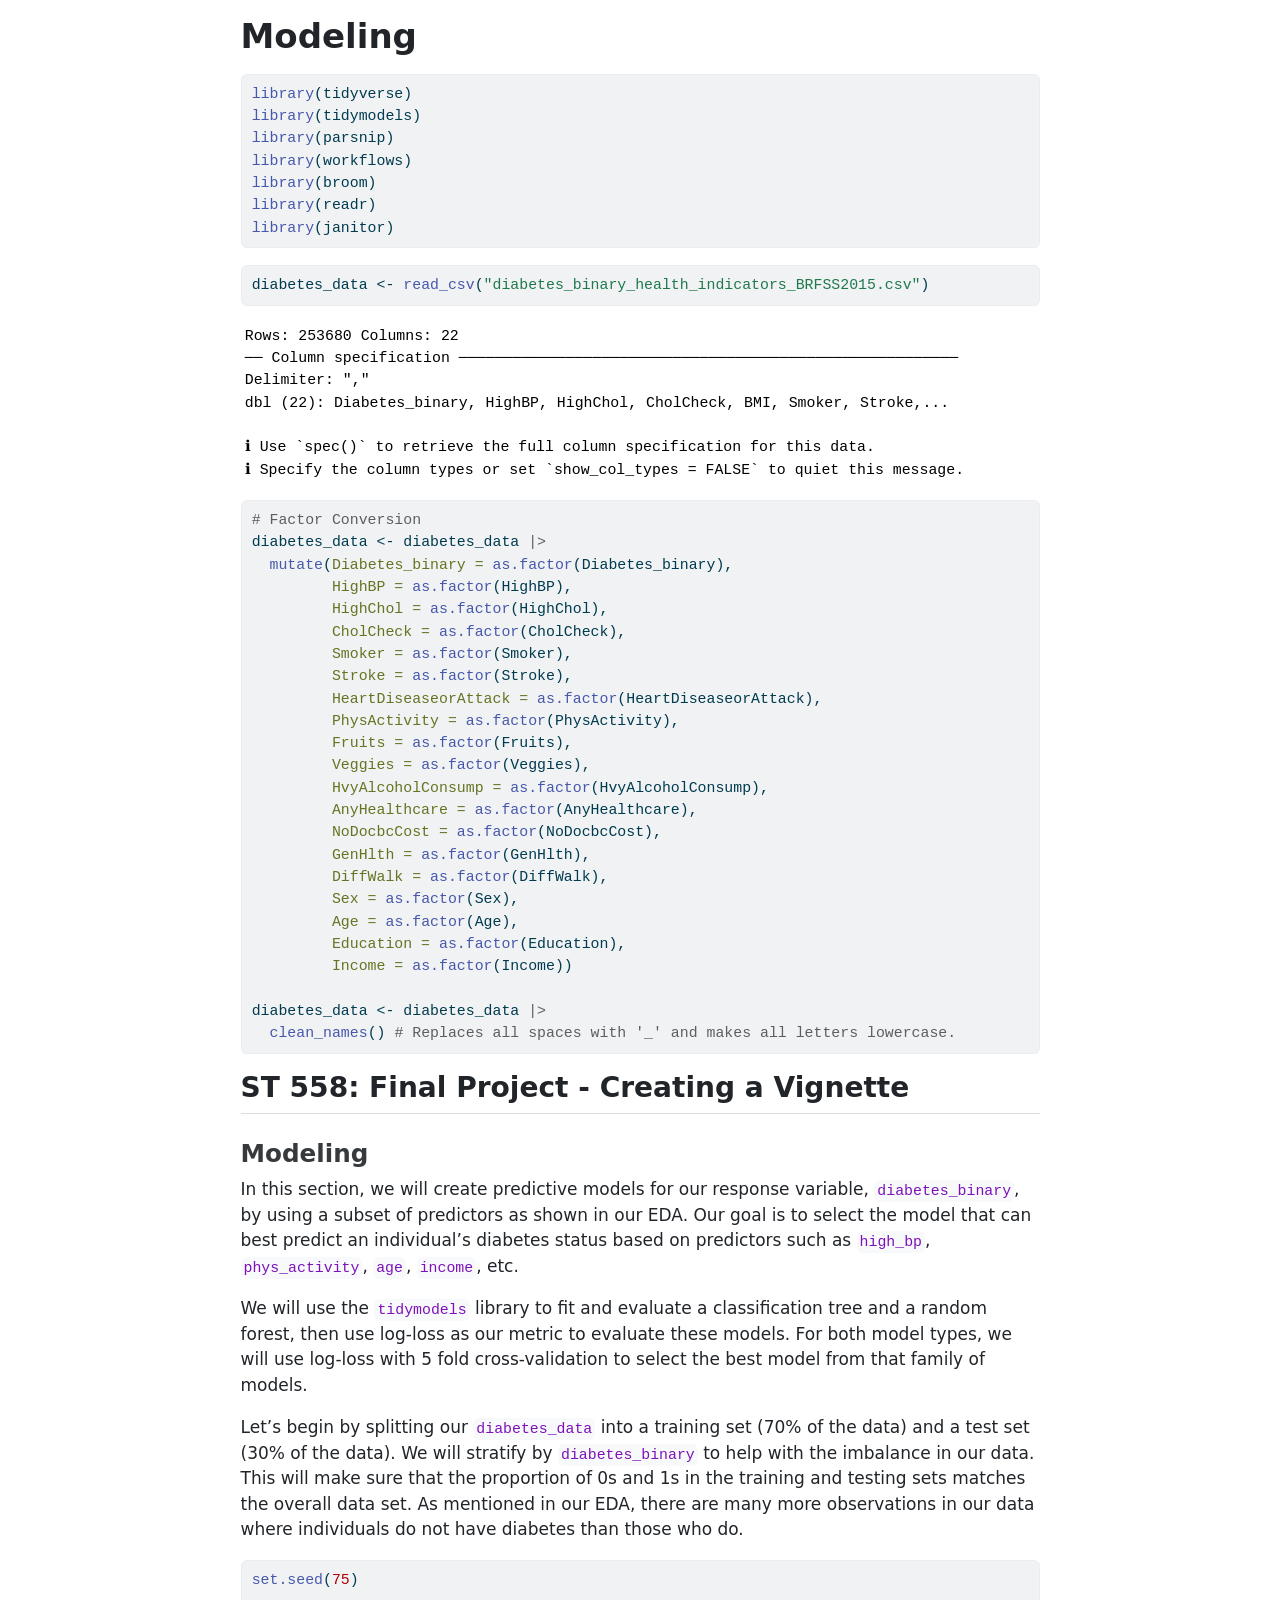
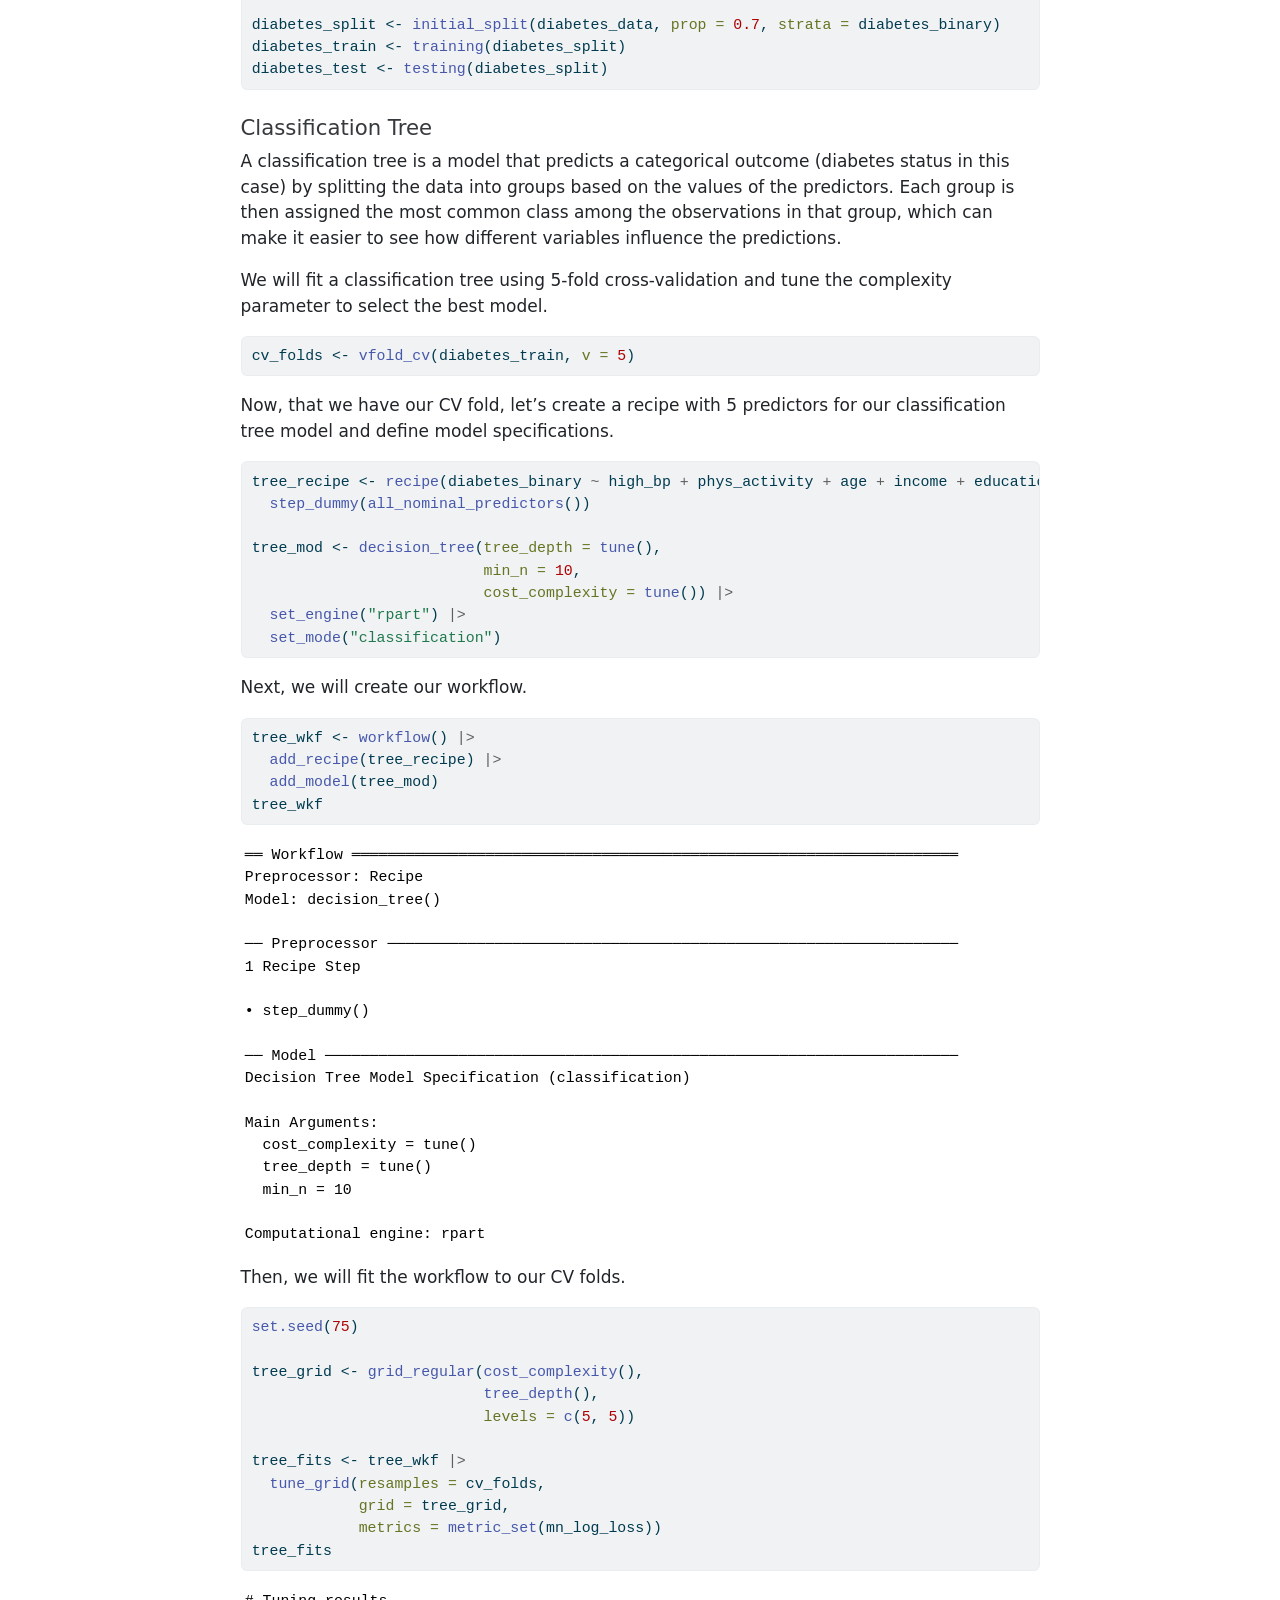
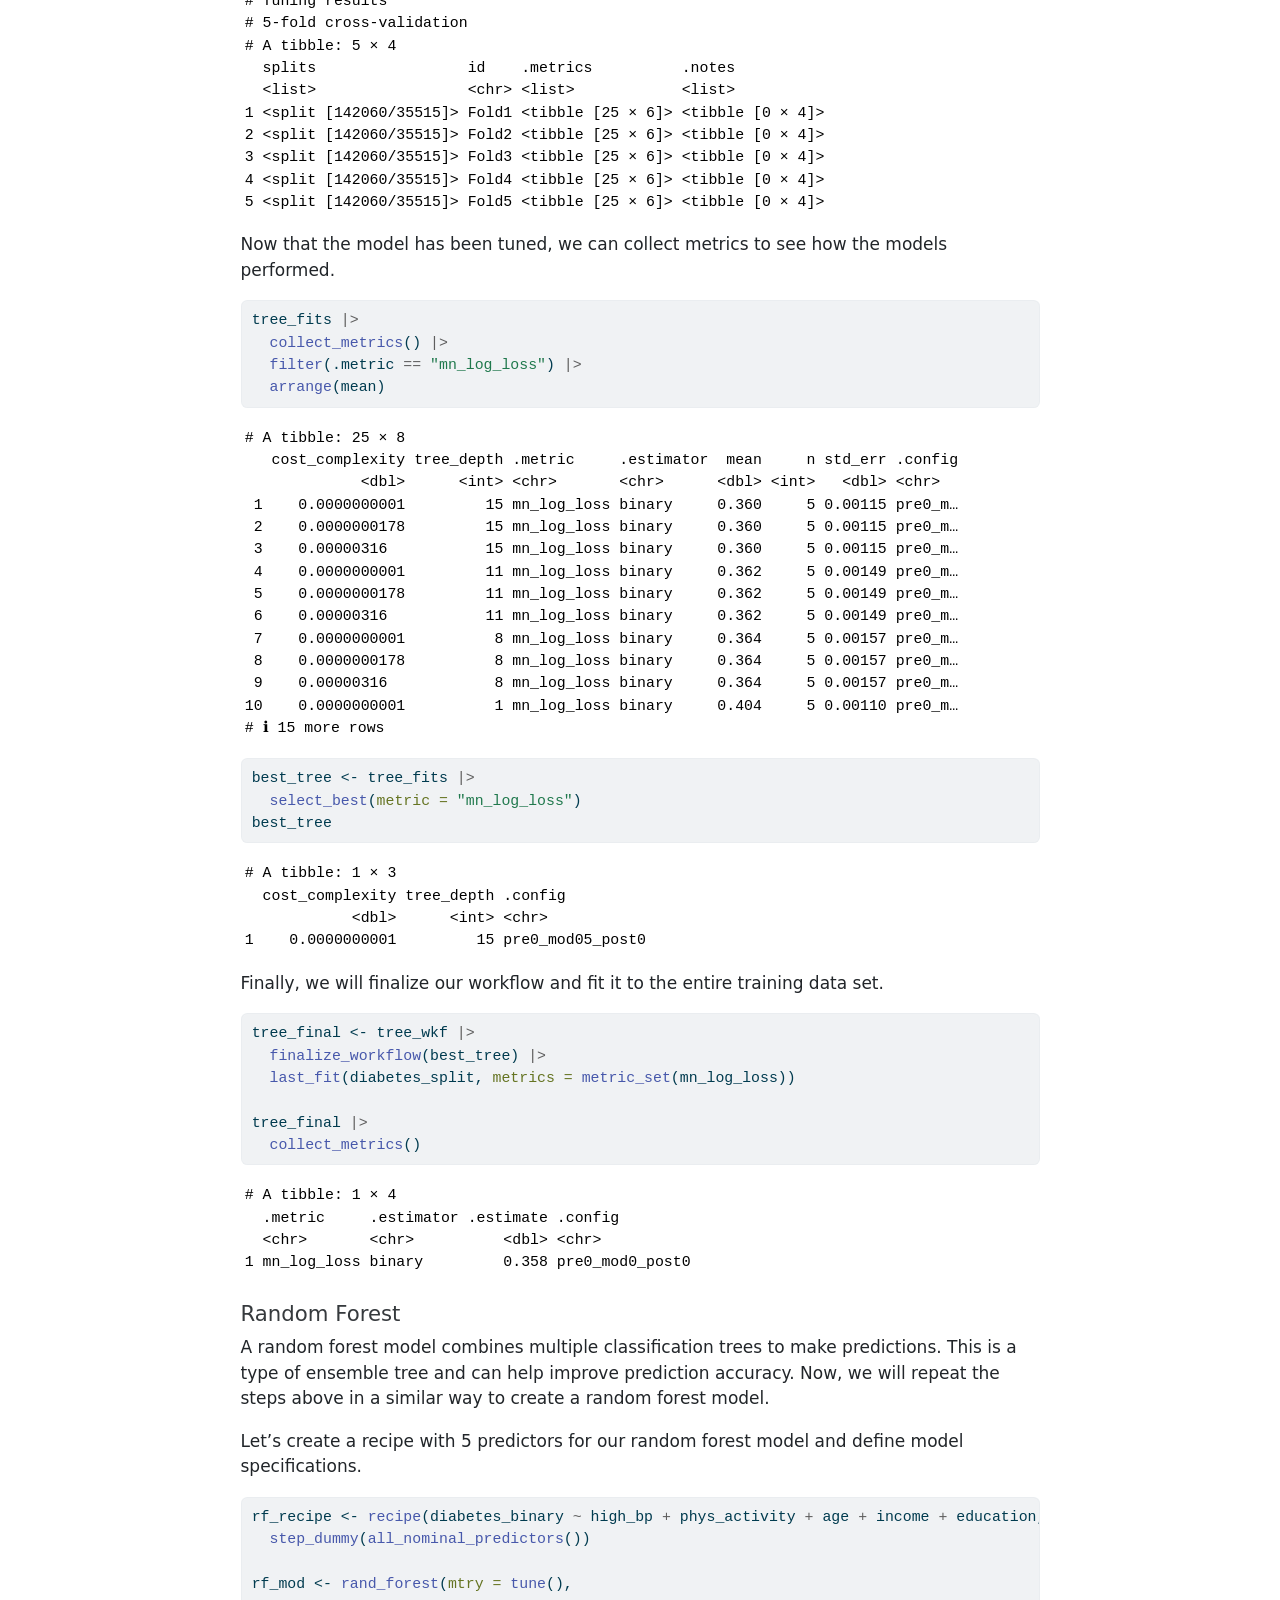
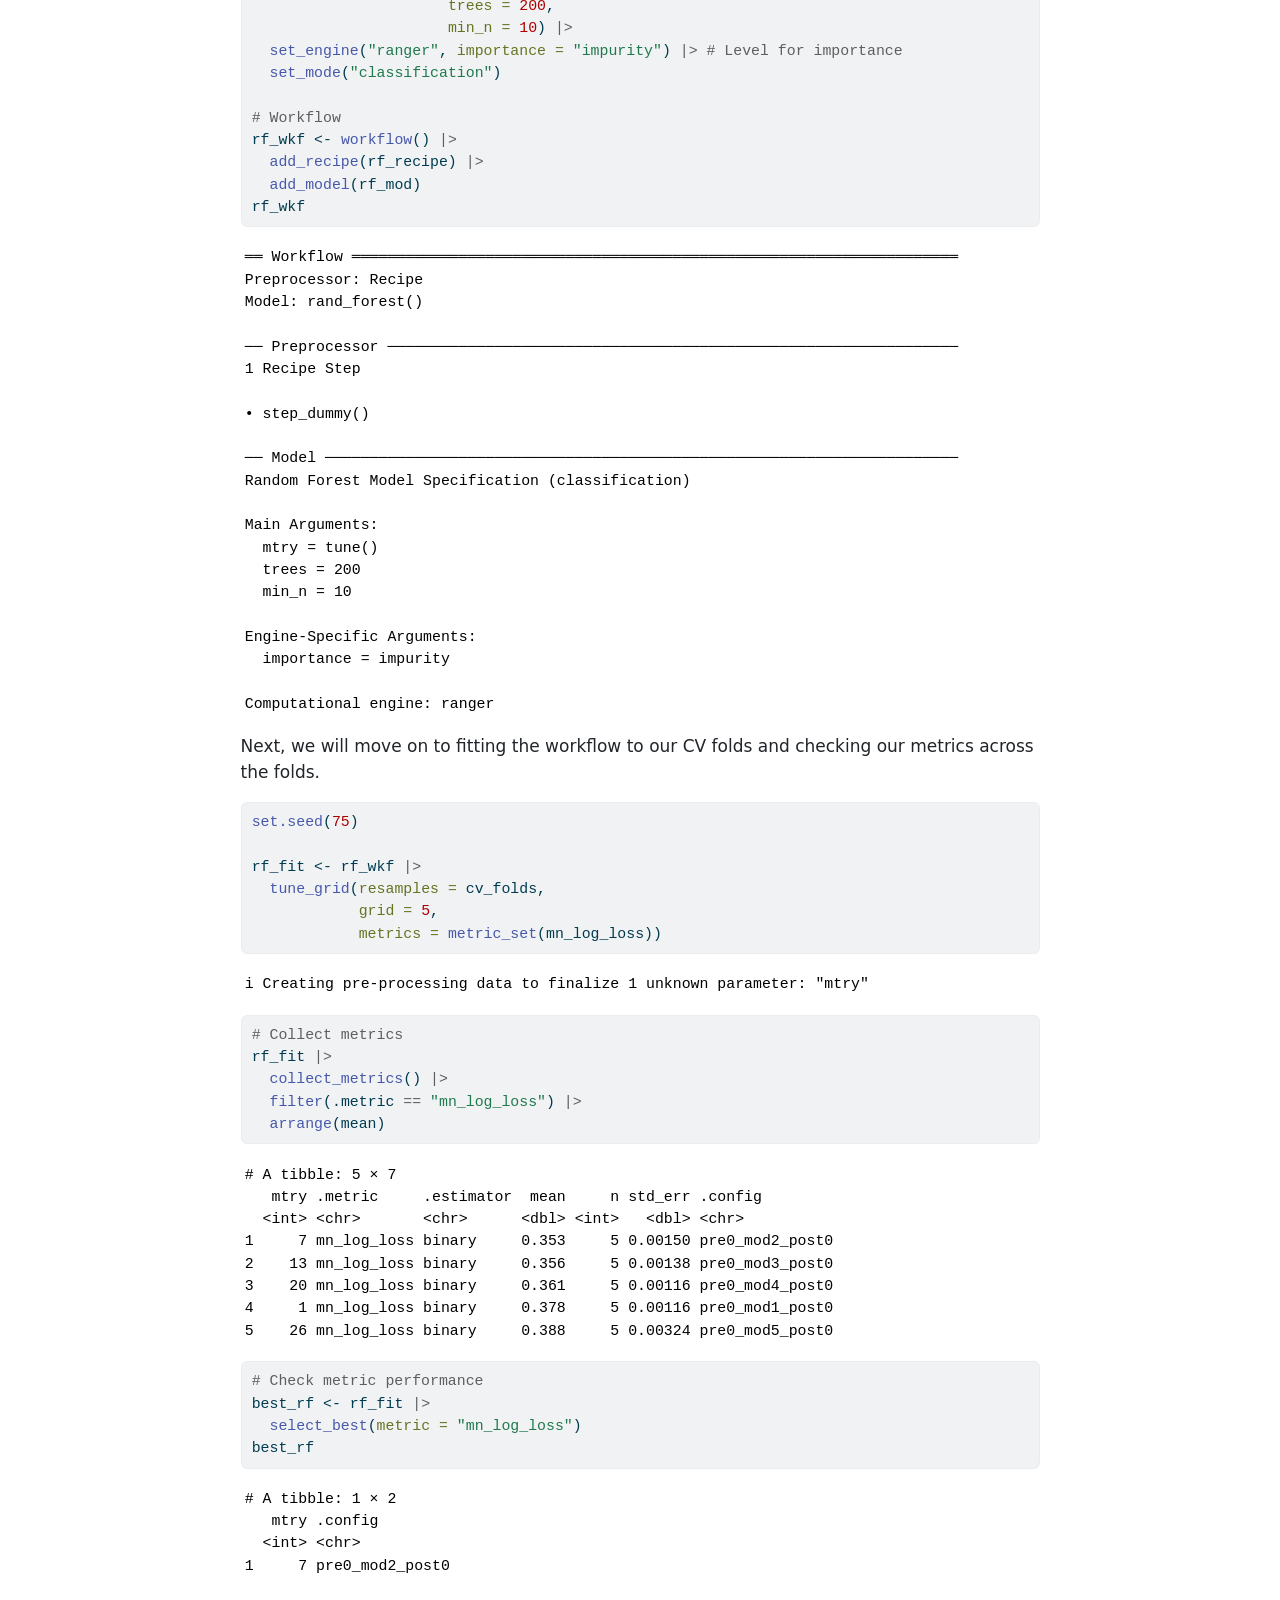
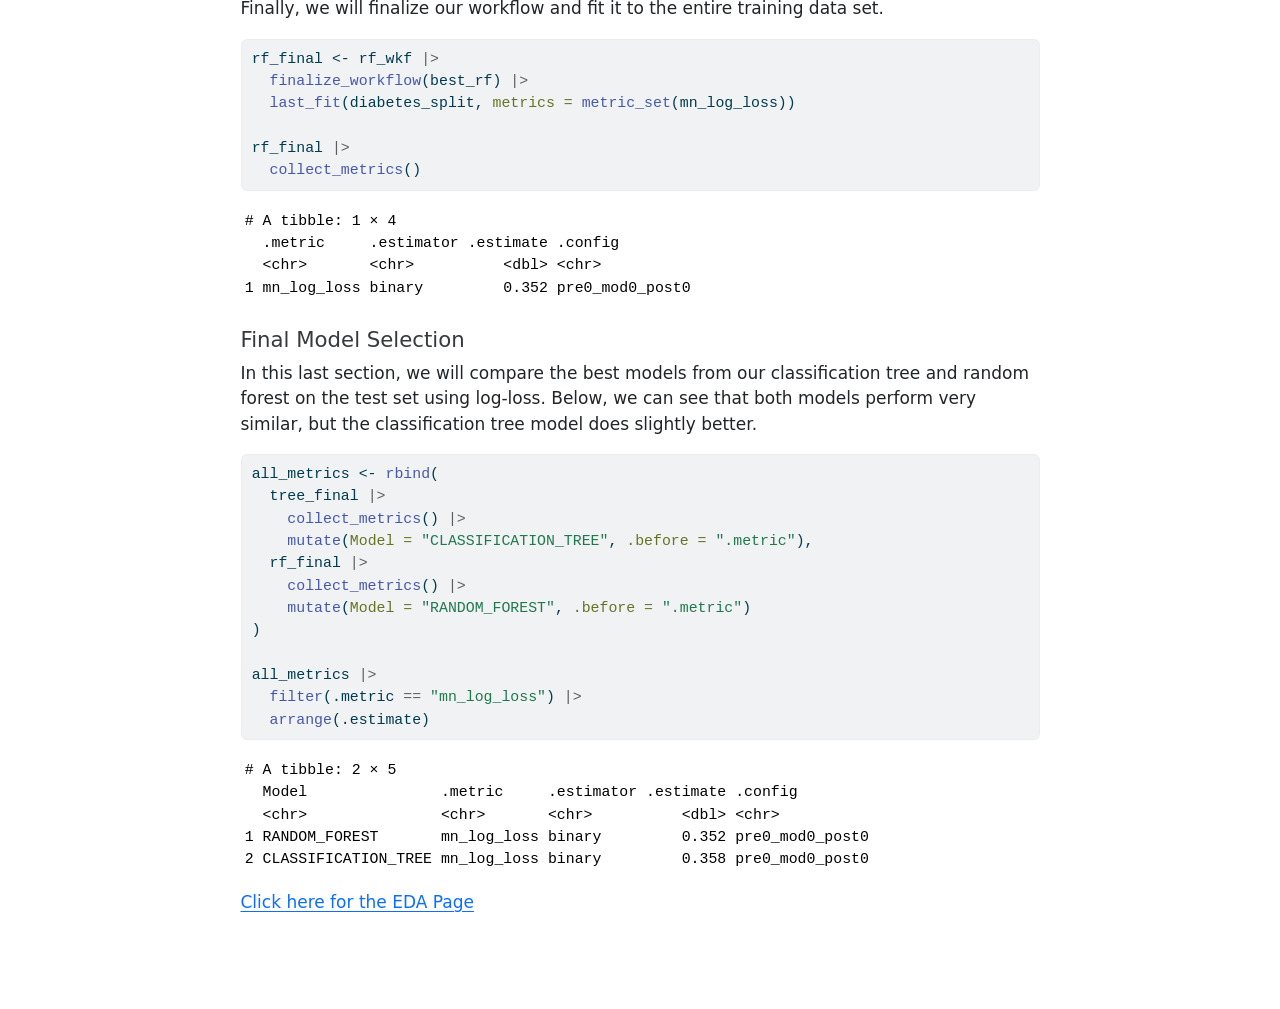
<file: Modeling.html>
<!DOCTYPE html>
<html xmlns="http://www.w3.org/1999/xhtml" lang="en" xml:lang="en"><head>

<meta charset="utf-8">
<meta name="generator" content="quarto-1.6.42">

<meta name="viewport" content="width=device-width, initial-scale=1.0, user-scalable=yes">


<title>Modeling</title>
<style>
code{white-space: pre-wrap;}
span.smallcaps{font-variant: small-caps;}
div.columns{display: flex; gap: min(4vw, 1.5em);}
div.column{flex: auto; overflow-x: auto;}
div.hanging-indent{margin-left: 1.5em; text-indent: -1.5em;}
ul.task-list{list-style: none;}
ul.task-list li input[type="checkbox"] {
  width: 0.8em;
  margin: 0 0.8em 0.2em -1em; /* quarto-specific, see https://github.com/quarto-dev/quarto-cli/issues/4556 */ 
  vertical-align: middle;
}
/* CSS for syntax highlighting */
pre > code.sourceCode { white-space: pre; position: relative; }
pre > code.sourceCode > span { line-height: 1.25; }
pre > code.sourceCode > span:empty { height: 1.2em; }
.sourceCode { overflow: visible; }
code.sourceCode > span { color: inherit; text-decoration: inherit; }
div.sourceCode { margin: 1em 0; }
pre.sourceCode { margin: 0; }
@media screen {
div.sourceCode { overflow: auto; }
}
@media print {
pre > code.sourceCode { white-space: pre-wrap; }
pre > code.sourceCode > span { display: inline-block; text-indent: -5em; padding-left: 5em; }
}
pre.numberSource code
  { counter-reset: source-line 0; }
pre.numberSource code > span
  { position: relative; left: -4em; counter-increment: source-line; }
pre.numberSource code > span > a:first-child::before
  { content: counter(source-line);
    position: relative; left: -1em; text-align: right; vertical-align: baseline;
    border: none; display: inline-block;
    -webkit-touch-callout: none; -webkit-user-select: none;
    -khtml-user-select: none; -moz-user-select: none;
    -ms-user-select: none; user-select: none;
    padding: 0 4px; width: 4em;
  }
pre.numberSource { margin-left: 3em;  padding-left: 4px; }
div.sourceCode
  {   }
@media screen {
pre > code.sourceCode > span > a:first-child::before { text-decoration: underline; }
}
</style>


<script src="Modeling_files/libs/clipboard/clipboard.min.js"></script>
<script src="Modeling_files/libs/quarto-html/quarto.js"></script>
<script src="Modeling_files/libs/quarto-html/popper.min.js"></script>
<script src="Modeling_files/libs/quarto-html/tippy.umd.min.js"></script>
<script src="Modeling_files/libs/quarto-html/anchor.min.js"></script>
<link href="Modeling_files/libs/quarto-html/tippy.css" rel="stylesheet">
<link href="Modeling_files/libs/quarto-html/quarto-syntax-highlighting-2f5df379a58b258e96c21c0638c20c03.css" rel="stylesheet" id="quarto-text-highlighting-styles">
<script src="Modeling_files/libs/bootstrap/bootstrap.min.js"></script>
<link href="Modeling_files/libs/bootstrap/bootstrap-icons.css" rel="stylesheet">
<link href="Modeling_files/libs/bootstrap/bootstrap-1bc8a17f135ab3d594c857e9f48e611b.min.css" rel="stylesheet" append-hash="true" id="quarto-bootstrap" data-mode="light">


</head>

<body class="fullcontent">

<div id="quarto-content" class="page-columns page-rows-contents page-layout-article">

<main class="content" id="quarto-document-content">

<header id="title-block-header" class="quarto-title-block default">
<div class="quarto-title">
<h1 class="title">Modeling</h1>
</div>



<div class="quarto-title-meta">

    
  
    
  </div>
  


</header>


<div class="cell">
<div class="sourceCode cell-code" id="cb1"><pre class="sourceCode r code-with-copy"><code class="sourceCode r"><span id="cb1-1"><a href="#cb1-1" aria-hidden="true" tabindex="-1"></a><span class="fu">library</span>(tidyverse)</span>
<span id="cb1-2"><a href="#cb1-2" aria-hidden="true" tabindex="-1"></a><span class="fu">library</span>(tidymodels)</span>
<span id="cb1-3"><a href="#cb1-3" aria-hidden="true" tabindex="-1"></a><span class="fu">library</span>(parsnip)</span>
<span id="cb1-4"><a href="#cb1-4" aria-hidden="true" tabindex="-1"></a><span class="fu">library</span>(workflows)</span>
<span id="cb1-5"><a href="#cb1-5" aria-hidden="true" tabindex="-1"></a><span class="fu">library</span>(broom)</span>
<span id="cb1-6"><a href="#cb1-6" aria-hidden="true" tabindex="-1"></a><span class="fu">library</span>(readr)</span>
<span id="cb1-7"><a href="#cb1-7" aria-hidden="true" tabindex="-1"></a><span class="fu">library</span>(janitor)</span></code><button title="Copy to Clipboard" class="code-copy-button"><i class="bi"></i></button></pre></div>
</div>
<div class="cell">
<div class="sourceCode cell-code" id="cb2"><pre class="sourceCode r code-with-copy"><code class="sourceCode r"><span id="cb2-1"><a href="#cb2-1" aria-hidden="true" tabindex="-1"></a>diabetes_data <span class="ot">&lt;-</span> <span class="fu">read_csv</span>(<span class="st">"diabetes_binary_health_indicators_BRFSS2015.csv"</span>)</span></code><button title="Copy to Clipboard" class="code-copy-button"><i class="bi"></i></button></pre></div>
<div class="cell-output cell-output-stderr">
<pre><code>Rows: 253680 Columns: 22
── Column specification ────────────────────────────────────────────────────────
Delimiter: ","
dbl (22): Diabetes_binary, HighBP, HighChol, CholCheck, BMI, Smoker, Stroke,...

ℹ Use `spec()` to retrieve the full column specification for this data.
ℹ Specify the column types or set `show_col_types = FALSE` to quiet this message.</code></pre>
</div>
<div class="sourceCode cell-code" id="cb4"><pre class="sourceCode r code-with-copy"><code class="sourceCode r"><span id="cb4-1"><a href="#cb4-1" aria-hidden="true" tabindex="-1"></a><span class="co"># Factor Conversion</span></span>
<span id="cb4-2"><a href="#cb4-2" aria-hidden="true" tabindex="-1"></a>diabetes_data <span class="ot">&lt;-</span> diabetes_data <span class="sc">|&gt;</span></span>
<span id="cb4-3"><a href="#cb4-3" aria-hidden="true" tabindex="-1"></a>  <span class="fu">mutate</span>(<span class="at">Diabetes_binary =</span> <span class="fu">as.factor</span>(Diabetes_binary),</span>
<span id="cb4-4"><a href="#cb4-4" aria-hidden="true" tabindex="-1"></a>         <span class="at">HighBP =</span> <span class="fu">as.factor</span>(HighBP),</span>
<span id="cb4-5"><a href="#cb4-5" aria-hidden="true" tabindex="-1"></a>         <span class="at">HighChol =</span> <span class="fu">as.factor</span>(HighChol),</span>
<span id="cb4-6"><a href="#cb4-6" aria-hidden="true" tabindex="-1"></a>         <span class="at">CholCheck =</span> <span class="fu">as.factor</span>(CholCheck),</span>
<span id="cb4-7"><a href="#cb4-7" aria-hidden="true" tabindex="-1"></a>         <span class="at">Smoker =</span> <span class="fu">as.factor</span>(Smoker),</span>
<span id="cb4-8"><a href="#cb4-8" aria-hidden="true" tabindex="-1"></a>         <span class="at">Stroke =</span> <span class="fu">as.factor</span>(Stroke),</span>
<span id="cb4-9"><a href="#cb4-9" aria-hidden="true" tabindex="-1"></a>         <span class="at">HeartDiseaseorAttack =</span> <span class="fu">as.factor</span>(HeartDiseaseorAttack),</span>
<span id="cb4-10"><a href="#cb4-10" aria-hidden="true" tabindex="-1"></a>         <span class="at">PhysActivity =</span> <span class="fu">as.factor</span>(PhysActivity),</span>
<span id="cb4-11"><a href="#cb4-11" aria-hidden="true" tabindex="-1"></a>         <span class="at">Fruits =</span> <span class="fu">as.factor</span>(Fruits),</span>
<span id="cb4-12"><a href="#cb4-12" aria-hidden="true" tabindex="-1"></a>         <span class="at">Veggies =</span> <span class="fu">as.factor</span>(Veggies),</span>
<span id="cb4-13"><a href="#cb4-13" aria-hidden="true" tabindex="-1"></a>         <span class="at">HvyAlcoholConsump =</span> <span class="fu">as.factor</span>(HvyAlcoholConsump),</span>
<span id="cb4-14"><a href="#cb4-14" aria-hidden="true" tabindex="-1"></a>         <span class="at">AnyHealthcare =</span> <span class="fu">as.factor</span>(AnyHealthcare),</span>
<span id="cb4-15"><a href="#cb4-15" aria-hidden="true" tabindex="-1"></a>         <span class="at">NoDocbcCost =</span> <span class="fu">as.factor</span>(NoDocbcCost),</span>
<span id="cb4-16"><a href="#cb4-16" aria-hidden="true" tabindex="-1"></a>         <span class="at">GenHlth =</span> <span class="fu">as.factor</span>(GenHlth),</span>
<span id="cb4-17"><a href="#cb4-17" aria-hidden="true" tabindex="-1"></a>         <span class="at">DiffWalk =</span> <span class="fu">as.factor</span>(DiffWalk),</span>
<span id="cb4-18"><a href="#cb4-18" aria-hidden="true" tabindex="-1"></a>         <span class="at">Sex =</span> <span class="fu">as.factor</span>(Sex),</span>
<span id="cb4-19"><a href="#cb4-19" aria-hidden="true" tabindex="-1"></a>         <span class="at">Age =</span> <span class="fu">as.factor</span>(Age),</span>
<span id="cb4-20"><a href="#cb4-20" aria-hidden="true" tabindex="-1"></a>         <span class="at">Education =</span> <span class="fu">as.factor</span>(Education),</span>
<span id="cb4-21"><a href="#cb4-21" aria-hidden="true" tabindex="-1"></a>         <span class="at">Income =</span> <span class="fu">as.factor</span>(Income))</span>
<span id="cb4-22"><a href="#cb4-22" aria-hidden="true" tabindex="-1"></a></span>
<span id="cb4-23"><a href="#cb4-23" aria-hidden="true" tabindex="-1"></a>diabetes_data <span class="ot">&lt;-</span> diabetes_data <span class="sc">|&gt;</span></span>
<span id="cb4-24"><a href="#cb4-24" aria-hidden="true" tabindex="-1"></a>  <span class="fu">clean_names</span>() <span class="co"># Replaces all spaces with '_' and makes all letters lowercase.</span></span></code><button title="Copy to Clipboard" class="code-copy-button"><i class="bi"></i></button></pre></div>
</div>
<section id="st-558-final-project---creating-a-vignette" class="level2">
<h2 class="anchored" data-anchor-id="st-558-final-project---creating-a-vignette">ST 558: Final Project - Creating a Vignette</h2>
<section id="modeling" class="level3">
<h3 class="anchored" data-anchor-id="modeling">Modeling</h3>
<p>In this section, we will create predictive models for our response variable, <code>diabetes_binary</code>, by using a subset of predictors as shown in our EDA. Our goal is to select the model that can best predict an individual’s diabetes status based on predictors such as <code>high_bp</code>, <code>phys_activity</code>, <code>age</code>, <code>income</code>, etc.</p>
<p>We will use the <code>tidymodels</code> library to fit and evaluate a classification tree and a random forest, then use log-loss as our metric to evaluate these models. For both model types, we will use log-loss with 5 fold cross-validation to select the best model from that family of models.</p>
<p>Let’s begin by splitting our <code>diabetes_data</code> into a training set (70% of the data) and a test set (30% of the data). We will stratify by <code>diabetes_binary</code> to help with the imbalance in our data. This will make sure that the proportion of 0s and 1s in the training and testing sets matches the overall data set. As mentioned in our EDA, there are many more observations in our data where individuals do not have diabetes than those who do.</p>
<div class="cell">
<div class="sourceCode cell-code" id="cb5"><pre class="sourceCode r code-with-copy"><code class="sourceCode r"><span id="cb5-1"><a href="#cb5-1" aria-hidden="true" tabindex="-1"></a><span class="fu">set.seed</span>(<span class="dv">75</span>)</span>
<span id="cb5-2"><a href="#cb5-2" aria-hidden="true" tabindex="-1"></a></span>
<span id="cb5-3"><a href="#cb5-3" aria-hidden="true" tabindex="-1"></a>diabetes_split <span class="ot">&lt;-</span> <span class="fu">initial_split</span>(diabetes_data, <span class="at">prop =</span> <span class="fl">0.7</span>, <span class="at">strata =</span> diabetes_binary)</span>
<span id="cb5-4"><a href="#cb5-4" aria-hidden="true" tabindex="-1"></a>diabetes_train <span class="ot">&lt;-</span> <span class="fu">training</span>(diabetes_split)</span>
<span id="cb5-5"><a href="#cb5-5" aria-hidden="true" tabindex="-1"></a>diabetes_test <span class="ot">&lt;-</span> <span class="fu">testing</span>(diabetes_split)</span></code><button title="Copy to Clipboard" class="code-copy-button"><i class="bi"></i></button></pre></div>
</div>
<section id="classification-tree" class="level4">
<h4 class="anchored" data-anchor-id="classification-tree">Classification Tree</h4>
<p>A classification tree is a model that predicts a categorical outcome (diabetes status in this case) by splitting the data into groups based on the values of the predictors. Each group is then assigned the most common class among the observations in that group, which can make it easier to see how different variables influence the predictions.</p>
<p>We will fit a classification tree using 5-fold cross-validation and tune the complexity parameter to select the best model.</p>
<div class="cell">
<div class="sourceCode cell-code" id="cb6"><pre class="sourceCode r code-with-copy"><code class="sourceCode r"><span id="cb6-1"><a href="#cb6-1" aria-hidden="true" tabindex="-1"></a>cv_folds <span class="ot">&lt;-</span> <span class="fu">vfold_cv</span>(diabetes_train, <span class="at">v =</span> <span class="dv">5</span>)</span></code><button title="Copy to Clipboard" class="code-copy-button"><i class="bi"></i></button></pre></div>
</div>
<p>Now, that we have our CV fold, let’s create a recipe with 5 predictors for our classification tree model and define model specifications.</p>
<div class="cell">
<div class="sourceCode cell-code" id="cb7"><pre class="sourceCode r code-with-copy"><code class="sourceCode r"><span id="cb7-1"><a href="#cb7-1" aria-hidden="true" tabindex="-1"></a>tree_recipe <span class="ot">&lt;-</span> <span class="fu">recipe</span>(diabetes_binary <span class="sc">~</span> high_bp <span class="sc">+</span> phys_activity <span class="sc">+</span> age <span class="sc">+</span> income <span class="sc">+</span> education, <span class="at">data =</span> diabetes_train) <span class="sc">|&gt;</span> </span>
<span id="cb7-2"><a href="#cb7-2" aria-hidden="true" tabindex="-1"></a>  <span class="fu">step_dummy</span>(<span class="fu">all_nominal_predictors</span>())</span>
<span id="cb7-3"><a href="#cb7-3" aria-hidden="true" tabindex="-1"></a></span>
<span id="cb7-4"><a href="#cb7-4" aria-hidden="true" tabindex="-1"></a>tree_mod <span class="ot">&lt;-</span> <span class="fu">decision_tree</span>(<span class="at">tree_depth =</span> <span class="fu">tune</span>(),</span>
<span id="cb7-5"><a href="#cb7-5" aria-hidden="true" tabindex="-1"></a>                          <span class="at">min_n =</span> <span class="dv">10</span>,</span>
<span id="cb7-6"><a href="#cb7-6" aria-hidden="true" tabindex="-1"></a>                          <span class="at">cost_complexity =</span> <span class="fu">tune</span>()) <span class="sc">|&gt;</span></span>
<span id="cb7-7"><a href="#cb7-7" aria-hidden="true" tabindex="-1"></a>  <span class="fu">set_engine</span>(<span class="st">"rpart"</span>) <span class="sc">|&gt;</span></span>
<span id="cb7-8"><a href="#cb7-8" aria-hidden="true" tabindex="-1"></a>  <span class="fu">set_mode</span>(<span class="st">"classification"</span>)</span></code><button title="Copy to Clipboard" class="code-copy-button"><i class="bi"></i></button></pre></div>
</div>
<p>Next, we will create our workflow.</p>
<div class="cell">
<div class="sourceCode cell-code" id="cb8"><pre class="sourceCode r code-with-copy"><code class="sourceCode r"><span id="cb8-1"><a href="#cb8-1" aria-hidden="true" tabindex="-1"></a>tree_wkf <span class="ot">&lt;-</span> <span class="fu">workflow</span>() <span class="sc">|&gt;</span></span>
<span id="cb8-2"><a href="#cb8-2" aria-hidden="true" tabindex="-1"></a>  <span class="fu">add_recipe</span>(tree_recipe) <span class="sc">|&gt;</span></span>
<span id="cb8-3"><a href="#cb8-3" aria-hidden="true" tabindex="-1"></a>  <span class="fu">add_model</span>(tree_mod)</span>
<span id="cb8-4"><a href="#cb8-4" aria-hidden="true" tabindex="-1"></a>tree_wkf</span></code><button title="Copy to Clipboard" class="code-copy-button"><i class="bi"></i></button></pre></div>
<div class="cell-output cell-output-stdout">
<pre><code>══ Workflow ════════════════════════════════════════════════════════════════════
Preprocessor: Recipe
Model: decision_tree()

── Preprocessor ────────────────────────────────────────────────────────────────
1 Recipe Step

• step_dummy()

── Model ───────────────────────────────────────────────────────────────────────
Decision Tree Model Specification (classification)

Main Arguments:
  cost_complexity = tune()
  tree_depth = tune()
  min_n = 10

Computational engine: rpart </code></pre>
</div>
</div>
<p>Then, we will fit the workflow to our CV folds.</p>
<div class="cell">
<div class="sourceCode cell-code" id="cb10"><pre class="sourceCode r code-with-copy"><code class="sourceCode r"><span id="cb10-1"><a href="#cb10-1" aria-hidden="true" tabindex="-1"></a><span class="fu">set.seed</span>(<span class="dv">75</span>)</span>
<span id="cb10-2"><a href="#cb10-2" aria-hidden="true" tabindex="-1"></a></span>
<span id="cb10-3"><a href="#cb10-3" aria-hidden="true" tabindex="-1"></a>tree_grid <span class="ot">&lt;-</span> <span class="fu">grid_regular</span>(<span class="fu">cost_complexity</span>(),</span>
<span id="cb10-4"><a href="#cb10-4" aria-hidden="true" tabindex="-1"></a>                          <span class="fu">tree_depth</span>(),</span>
<span id="cb10-5"><a href="#cb10-5" aria-hidden="true" tabindex="-1"></a>                          <span class="at">levels =</span> <span class="fu">c</span>(<span class="dv">5</span>, <span class="dv">5</span>))</span>
<span id="cb10-6"><a href="#cb10-6" aria-hidden="true" tabindex="-1"></a></span>
<span id="cb10-7"><a href="#cb10-7" aria-hidden="true" tabindex="-1"></a>tree_fits <span class="ot">&lt;-</span> tree_wkf <span class="sc">|&gt;</span> </span>
<span id="cb10-8"><a href="#cb10-8" aria-hidden="true" tabindex="-1"></a>  <span class="fu">tune_grid</span>(<span class="at">resamples =</span> cv_folds,</span>
<span id="cb10-9"><a href="#cb10-9" aria-hidden="true" tabindex="-1"></a>            <span class="at">grid =</span> tree_grid,</span>
<span id="cb10-10"><a href="#cb10-10" aria-hidden="true" tabindex="-1"></a>            <span class="at">metrics =</span> <span class="fu">metric_set</span>(mn_log_loss))</span>
<span id="cb10-11"><a href="#cb10-11" aria-hidden="true" tabindex="-1"></a>tree_fits</span></code><button title="Copy to Clipboard" class="code-copy-button"><i class="bi"></i></button></pre></div>
<div class="cell-output cell-output-stdout">
<pre><code># Tuning results
# 5-fold cross-validation 
# A tibble: 5 × 4
  splits                 id    .metrics          .notes          
  &lt;list&gt;                 &lt;chr&gt; &lt;list&gt;            &lt;list&gt;          
1 &lt;split [142060/35515]&gt; Fold1 &lt;tibble [25 × 6]&gt; &lt;tibble [0 × 4]&gt;
2 &lt;split [142060/35515]&gt; Fold2 &lt;tibble [25 × 6]&gt; &lt;tibble [0 × 4]&gt;
3 &lt;split [142060/35515]&gt; Fold3 &lt;tibble [25 × 6]&gt; &lt;tibble [0 × 4]&gt;
4 &lt;split [142060/35515]&gt; Fold4 &lt;tibble [25 × 6]&gt; &lt;tibble [0 × 4]&gt;
5 &lt;split [142060/35515]&gt; Fold5 &lt;tibble [25 × 6]&gt; &lt;tibble [0 × 4]&gt;</code></pre>
</div>
</div>
<p>Now that the model has been tuned, we can collect metrics to see how the models performed.</p>
<div class="cell">
<div class="sourceCode cell-code" id="cb12"><pre class="sourceCode r code-with-copy"><code class="sourceCode r"><span id="cb12-1"><a href="#cb12-1" aria-hidden="true" tabindex="-1"></a>tree_fits <span class="sc">|&gt;</span></span>
<span id="cb12-2"><a href="#cb12-2" aria-hidden="true" tabindex="-1"></a>  <span class="fu">collect_metrics</span>() <span class="sc">|&gt;</span></span>
<span id="cb12-3"><a href="#cb12-3" aria-hidden="true" tabindex="-1"></a>  <span class="fu">filter</span>(.metric <span class="sc">==</span> <span class="st">"mn_log_loss"</span>) <span class="sc">|&gt;</span></span>
<span id="cb12-4"><a href="#cb12-4" aria-hidden="true" tabindex="-1"></a>  <span class="fu">arrange</span>(mean)</span></code><button title="Copy to Clipboard" class="code-copy-button"><i class="bi"></i></button></pre></div>
<div class="cell-output cell-output-stdout">
<pre><code># A tibble: 25 × 8
   cost_complexity tree_depth .metric     .estimator  mean     n std_err .config
             &lt;dbl&gt;      &lt;int&gt; &lt;chr&gt;       &lt;chr&gt;      &lt;dbl&gt; &lt;int&gt;   &lt;dbl&gt; &lt;chr&gt;  
 1    0.0000000001         15 mn_log_loss binary     0.360     5 0.00115 pre0_m…
 2    0.0000000178         15 mn_log_loss binary     0.360     5 0.00115 pre0_m…
 3    0.00000316           15 mn_log_loss binary     0.360     5 0.00115 pre0_m…
 4    0.0000000001         11 mn_log_loss binary     0.362     5 0.00149 pre0_m…
 5    0.0000000178         11 mn_log_loss binary     0.362     5 0.00149 pre0_m…
 6    0.00000316           11 mn_log_loss binary     0.362     5 0.00149 pre0_m…
 7    0.0000000001          8 mn_log_loss binary     0.364     5 0.00157 pre0_m…
 8    0.0000000178          8 mn_log_loss binary     0.364     5 0.00157 pre0_m…
 9    0.00000316            8 mn_log_loss binary     0.364     5 0.00157 pre0_m…
10    0.0000000001          1 mn_log_loss binary     0.404     5 0.00110 pre0_m…
# ℹ 15 more rows</code></pre>
</div>
<div class="sourceCode cell-code" id="cb14"><pre class="sourceCode r code-with-copy"><code class="sourceCode r"><span id="cb14-1"><a href="#cb14-1" aria-hidden="true" tabindex="-1"></a>best_tree <span class="ot">&lt;-</span> tree_fits <span class="sc">|&gt;</span> </span>
<span id="cb14-2"><a href="#cb14-2" aria-hidden="true" tabindex="-1"></a>  <span class="fu">select_best</span>(<span class="at">metric =</span> <span class="st">"mn_log_loss"</span>)</span>
<span id="cb14-3"><a href="#cb14-3" aria-hidden="true" tabindex="-1"></a>best_tree</span></code><button title="Copy to Clipboard" class="code-copy-button"><i class="bi"></i></button></pre></div>
<div class="cell-output cell-output-stdout">
<pre><code># A tibble: 1 × 3
  cost_complexity tree_depth .config         
            &lt;dbl&gt;      &lt;int&gt; &lt;chr&gt;           
1    0.0000000001         15 pre0_mod05_post0</code></pre>
</div>
</div>
<p>Finally, we will finalize our workflow and fit it to the entire training data set.</p>
<div class="cell">
<div class="sourceCode cell-code" id="cb16"><pre class="sourceCode r code-with-copy"><code class="sourceCode r"><span id="cb16-1"><a href="#cb16-1" aria-hidden="true" tabindex="-1"></a>tree_final <span class="ot">&lt;-</span> tree_wkf <span class="sc">|&gt;</span></span>
<span id="cb16-2"><a href="#cb16-2" aria-hidden="true" tabindex="-1"></a>  <span class="fu">finalize_workflow</span>(best_tree) <span class="sc">|&gt;</span></span>
<span id="cb16-3"><a href="#cb16-3" aria-hidden="true" tabindex="-1"></a>  <span class="fu">last_fit</span>(diabetes_split, <span class="at">metrics =</span> <span class="fu">metric_set</span>(mn_log_loss))</span>
<span id="cb16-4"><a href="#cb16-4" aria-hidden="true" tabindex="-1"></a></span>
<span id="cb16-5"><a href="#cb16-5" aria-hidden="true" tabindex="-1"></a>tree_final <span class="sc">|&gt;</span></span>
<span id="cb16-6"><a href="#cb16-6" aria-hidden="true" tabindex="-1"></a>  <span class="fu">collect_metrics</span>()</span></code><button title="Copy to Clipboard" class="code-copy-button"><i class="bi"></i></button></pre></div>
<div class="cell-output cell-output-stdout">
<pre><code># A tibble: 1 × 4
  .metric     .estimator .estimate .config        
  &lt;chr&gt;       &lt;chr&gt;          &lt;dbl&gt; &lt;chr&gt;          
1 mn_log_loss binary         0.358 pre0_mod0_post0</code></pre>
</div>
</div>
</section>
<section id="random-forest" class="level4">
<h4 class="anchored" data-anchor-id="random-forest">Random Forest</h4>
<p>A random forest model combines multiple classification trees to make predictions. This is a type of ensemble tree and can help improve prediction accuracy. Now, we will repeat the steps above in a similar way to create a random forest model.</p>
<p>Let’s create a recipe with 5 predictors for our random forest model and define model specifications.</p>
<div class="cell">
<div class="sourceCode cell-code" id="cb18"><pre class="sourceCode r code-with-copy"><code class="sourceCode r"><span id="cb18-1"><a href="#cb18-1" aria-hidden="true" tabindex="-1"></a>rf_recipe <span class="ot">&lt;-</span> <span class="fu">recipe</span>(diabetes_binary <span class="sc">~</span> high_bp <span class="sc">+</span> phys_activity <span class="sc">+</span> age <span class="sc">+</span> income <span class="sc">+</span> education, <span class="at">data =</span> diabetes_train) <span class="sc">|&gt;</span> </span>
<span id="cb18-2"><a href="#cb18-2" aria-hidden="true" tabindex="-1"></a>  <span class="fu">step_dummy</span>(<span class="fu">all_nominal_predictors</span>())</span>
<span id="cb18-3"><a href="#cb18-3" aria-hidden="true" tabindex="-1"></a></span>
<span id="cb18-4"><a href="#cb18-4" aria-hidden="true" tabindex="-1"></a>rf_mod <span class="ot">&lt;-</span> <span class="fu">rand_forest</span>(<span class="at">mtry =</span> <span class="fu">tune</span>(),</span>
<span id="cb18-5"><a href="#cb18-5" aria-hidden="true" tabindex="-1"></a>                      <span class="at">trees =</span> <span class="dv">200</span>,</span>
<span id="cb18-6"><a href="#cb18-6" aria-hidden="true" tabindex="-1"></a>                      <span class="at">min_n =</span> <span class="dv">10</span>) <span class="sc">|&gt;</span></span>
<span id="cb18-7"><a href="#cb18-7" aria-hidden="true" tabindex="-1"></a>  <span class="fu">set_engine</span>(<span class="st">"ranger"</span>, <span class="at">importance =</span> <span class="st">"impurity"</span>) <span class="sc">|&gt;</span> <span class="co"># Level for importance</span></span>
<span id="cb18-8"><a href="#cb18-8" aria-hidden="true" tabindex="-1"></a>  <span class="fu">set_mode</span>(<span class="st">"classification"</span>)</span>
<span id="cb18-9"><a href="#cb18-9" aria-hidden="true" tabindex="-1"></a></span>
<span id="cb18-10"><a href="#cb18-10" aria-hidden="true" tabindex="-1"></a><span class="co"># Workflow</span></span>
<span id="cb18-11"><a href="#cb18-11" aria-hidden="true" tabindex="-1"></a>rf_wkf <span class="ot">&lt;-</span> <span class="fu">workflow</span>() <span class="sc">|&gt;</span></span>
<span id="cb18-12"><a href="#cb18-12" aria-hidden="true" tabindex="-1"></a>  <span class="fu">add_recipe</span>(rf_recipe) <span class="sc">|&gt;</span></span>
<span id="cb18-13"><a href="#cb18-13" aria-hidden="true" tabindex="-1"></a>  <span class="fu">add_model</span>(rf_mod)</span>
<span id="cb18-14"><a href="#cb18-14" aria-hidden="true" tabindex="-1"></a>rf_wkf</span></code><button title="Copy to Clipboard" class="code-copy-button"><i class="bi"></i></button></pre></div>
<div class="cell-output cell-output-stdout">
<pre><code>══ Workflow ════════════════════════════════════════════════════════════════════
Preprocessor: Recipe
Model: rand_forest()

── Preprocessor ────────────────────────────────────────────────────────────────
1 Recipe Step

• step_dummy()

── Model ───────────────────────────────────────────────────────────────────────
Random Forest Model Specification (classification)

Main Arguments:
  mtry = tune()
  trees = 200
  min_n = 10

Engine-Specific Arguments:
  importance = impurity

Computational engine: ranger </code></pre>
</div>
</div>
<p>Next, we will move on to fitting the workflow to our CV folds and checking our metrics across the folds.</p>
<div class="cell">
<div class="sourceCode cell-code" id="cb20"><pre class="sourceCode r code-with-copy"><code class="sourceCode r"><span id="cb20-1"><a href="#cb20-1" aria-hidden="true" tabindex="-1"></a><span class="fu">set.seed</span>(<span class="dv">75</span>)</span>
<span id="cb20-2"><a href="#cb20-2" aria-hidden="true" tabindex="-1"></a></span>
<span id="cb20-3"><a href="#cb20-3" aria-hidden="true" tabindex="-1"></a>rf_fit <span class="ot">&lt;-</span> rf_wkf <span class="sc">|&gt;</span></span>
<span id="cb20-4"><a href="#cb20-4" aria-hidden="true" tabindex="-1"></a>  <span class="fu">tune_grid</span>(<span class="at">resamples =</span> cv_folds,</span>
<span id="cb20-5"><a href="#cb20-5" aria-hidden="true" tabindex="-1"></a>            <span class="at">grid =</span> <span class="dv">5</span>,</span>
<span id="cb20-6"><a href="#cb20-6" aria-hidden="true" tabindex="-1"></a>            <span class="at">metrics =</span> <span class="fu">metric_set</span>(mn_log_loss))</span></code><button title="Copy to Clipboard" class="code-copy-button"><i class="bi"></i></button></pre></div>
<div class="cell-output cell-output-stderr">
<pre><code>i Creating pre-processing data to finalize 1 unknown parameter: "mtry"</code></pre>
</div>
<div class="sourceCode cell-code" id="cb22"><pre class="sourceCode r code-with-copy"><code class="sourceCode r"><span id="cb22-1"><a href="#cb22-1" aria-hidden="true" tabindex="-1"></a><span class="co"># Collect metrics</span></span>
<span id="cb22-2"><a href="#cb22-2" aria-hidden="true" tabindex="-1"></a>rf_fit <span class="sc">|&gt;</span></span>
<span id="cb22-3"><a href="#cb22-3" aria-hidden="true" tabindex="-1"></a>  <span class="fu">collect_metrics</span>() <span class="sc">|&gt;</span></span>
<span id="cb22-4"><a href="#cb22-4" aria-hidden="true" tabindex="-1"></a>  <span class="fu">filter</span>(.metric <span class="sc">==</span> <span class="st">"mn_log_loss"</span>) <span class="sc">|&gt;</span></span>
<span id="cb22-5"><a href="#cb22-5" aria-hidden="true" tabindex="-1"></a>  <span class="fu">arrange</span>(mean)</span></code><button title="Copy to Clipboard" class="code-copy-button"><i class="bi"></i></button></pre></div>
<div class="cell-output cell-output-stdout">
<pre><code># A tibble: 5 × 7
   mtry .metric     .estimator  mean     n std_err .config        
  &lt;int&gt; &lt;chr&gt;       &lt;chr&gt;      &lt;dbl&gt; &lt;int&gt;   &lt;dbl&gt; &lt;chr&gt;          
1     7 mn_log_loss binary     0.353     5 0.00150 pre0_mod2_post0
2    13 mn_log_loss binary     0.356     5 0.00138 pre0_mod3_post0
3    20 mn_log_loss binary     0.361     5 0.00116 pre0_mod4_post0
4     1 mn_log_loss binary     0.378     5 0.00116 pre0_mod1_post0
5    26 mn_log_loss binary     0.388     5 0.00324 pre0_mod5_post0</code></pre>
</div>
<div class="sourceCode cell-code" id="cb24"><pre class="sourceCode r code-with-copy"><code class="sourceCode r"><span id="cb24-1"><a href="#cb24-1" aria-hidden="true" tabindex="-1"></a><span class="co"># Check metric performance</span></span>
<span id="cb24-2"><a href="#cb24-2" aria-hidden="true" tabindex="-1"></a>best_rf <span class="ot">&lt;-</span> rf_fit <span class="sc">|&gt;</span> </span>
<span id="cb24-3"><a href="#cb24-3" aria-hidden="true" tabindex="-1"></a>  <span class="fu">select_best</span>(<span class="at">metric =</span> <span class="st">"mn_log_loss"</span>)</span>
<span id="cb24-4"><a href="#cb24-4" aria-hidden="true" tabindex="-1"></a>best_rf</span></code><button title="Copy to Clipboard" class="code-copy-button"><i class="bi"></i></button></pre></div>
<div class="cell-output cell-output-stdout">
<pre><code># A tibble: 1 × 2
   mtry .config        
  &lt;int&gt; &lt;chr&gt;          
1     7 pre0_mod2_post0</code></pre>
</div>
</div>
<p>Finally, we will finalize our workflow and fit it to the entire training data set.</p>
<div class="cell">
<div class="sourceCode cell-code" id="cb26"><pre class="sourceCode r code-with-copy"><code class="sourceCode r"><span id="cb26-1"><a href="#cb26-1" aria-hidden="true" tabindex="-1"></a>rf_final <span class="ot">&lt;-</span> rf_wkf <span class="sc">|&gt;</span></span>
<span id="cb26-2"><a href="#cb26-2" aria-hidden="true" tabindex="-1"></a>  <span class="fu">finalize_workflow</span>(best_rf) <span class="sc">|&gt;</span></span>
<span id="cb26-3"><a href="#cb26-3" aria-hidden="true" tabindex="-1"></a>  <span class="fu">last_fit</span>(diabetes_split, <span class="at">metrics =</span> <span class="fu">metric_set</span>(mn_log_loss))</span>
<span id="cb26-4"><a href="#cb26-4" aria-hidden="true" tabindex="-1"></a></span>
<span id="cb26-5"><a href="#cb26-5" aria-hidden="true" tabindex="-1"></a>rf_final <span class="sc">|&gt;</span></span>
<span id="cb26-6"><a href="#cb26-6" aria-hidden="true" tabindex="-1"></a>  <span class="fu">collect_metrics</span>()</span></code><button title="Copy to Clipboard" class="code-copy-button"><i class="bi"></i></button></pre></div>
<div class="cell-output cell-output-stdout">
<pre><code># A tibble: 1 × 4
  .metric     .estimator .estimate .config        
  &lt;chr&gt;       &lt;chr&gt;          &lt;dbl&gt; &lt;chr&gt;          
1 mn_log_loss binary         0.352 pre0_mod0_post0</code></pre>
</div>
</div>
</section>
<section id="final-model-selection" class="level4">
<h4 class="anchored" data-anchor-id="final-model-selection">Final Model Selection</h4>
<p>In this last section, we will compare the best models from our classification tree and random forest on the test set using log-loss. Below, we can see that both models perform very similar, but the classification tree model does slightly better.</p>
<div class="cell">
<div class="sourceCode cell-code" id="cb28"><pre class="sourceCode r code-with-copy"><code class="sourceCode r"><span id="cb28-1"><a href="#cb28-1" aria-hidden="true" tabindex="-1"></a>all_metrics <span class="ot">&lt;-</span> <span class="fu">rbind</span>(</span>
<span id="cb28-2"><a href="#cb28-2" aria-hidden="true" tabindex="-1"></a>  tree_final <span class="sc">|&gt;</span></span>
<span id="cb28-3"><a href="#cb28-3" aria-hidden="true" tabindex="-1"></a>    <span class="fu">collect_metrics</span>() <span class="sc">|&gt;</span></span>
<span id="cb28-4"><a href="#cb28-4" aria-hidden="true" tabindex="-1"></a>    <span class="fu">mutate</span>(<span class="at">Model =</span> <span class="st">"CLASSIFICATION_TREE"</span>, <span class="at">.before =</span> <span class="st">".metric"</span>),</span>
<span id="cb28-5"><a href="#cb28-5" aria-hidden="true" tabindex="-1"></a>  rf_final <span class="sc">|&gt;</span></span>
<span id="cb28-6"><a href="#cb28-6" aria-hidden="true" tabindex="-1"></a>    <span class="fu">collect_metrics</span>() <span class="sc">|&gt;</span></span>
<span id="cb28-7"><a href="#cb28-7" aria-hidden="true" tabindex="-1"></a>    <span class="fu">mutate</span>(<span class="at">Model =</span> <span class="st">"RANDOM_FOREST"</span>, <span class="at">.before =</span> <span class="st">".metric"</span>)</span>
<span id="cb28-8"><a href="#cb28-8" aria-hidden="true" tabindex="-1"></a>)</span>
<span id="cb28-9"><a href="#cb28-9" aria-hidden="true" tabindex="-1"></a></span>
<span id="cb28-10"><a href="#cb28-10" aria-hidden="true" tabindex="-1"></a>all_metrics <span class="sc">|&gt;</span></span>
<span id="cb28-11"><a href="#cb28-11" aria-hidden="true" tabindex="-1"></a>  <span class="fu">filter</span>(.metric <span class="sc">==</span> <span class="st">"mn_log_loss"</span>) <span class="sc">|&gt;</span> </span>
<span id="cb28-12"><a href="#cb28-12" aria-hidden="true" tabindex="-1"></a>  <span class="fu">arrange</span>(.estimate)</span></code><button title="Copy to Clipboard" class="code-copy-button"><i class="bi"></i></button></pre></div>
<div class="cell-output cell-output-stdout">
<pre><code># A tibble: 2 × 5
  Model               .metric     .estimator .estimate .config        
  &lt;chr&gt;               &lt;chr&gt;       &lt;chr&gt;          &lt;dbl&gt; &lt;chr&gt;          
1 RANDOM_FOREST       mn_log_loss binary         0.352 pre0_mod0_post0
2 CLASSIFICATION_TREE mn_log_loss binary         0.358 pre0_mod0_post0</code></pre>
</div>
</div>
<p><a href="EDA.html">Click here for the EDA Page</a></p>
</section>
</section>
</section>

</main>
<!-- /main column -->
<script id="quarto-html-after-body" type="application/javascript">
window.document.addEventListener("DOMContentLoaded", function (event) {
  const toggleBodyColorMode = (bsSheetEl) => {
    const mode = bsSheetEl.getAttribute("data-mode");
    const bodyEl = window.document.querySelector("body");
    if (mode === "dark") {
      bodyEl.classList.add("quarto-dark");
      bodyEl.classList.remove("quarto-light");
    } else {
      bodyEl.classList.add("quarto-light");
      bodyEl.classList.remove("quarto-dark");
    }
  }
  const toggleBodyColorPrimary = () => {
    const bsSheetEl = window.document.querySelector("link#quarto-bootstrap");
    if (bsSheetEl) {
      toggleBodyColorMode(bsSheetEl);
    }
  }
  toggleBodyColorPrimary();  
  const icon = "";
  const anchorJS = new window.AnchorJS();
  anchorJS.options = {
    placement: 'right',
    icon: icon
  };
  anchorJS.add('.anchored');
  const isCodeAnnotation = (el) => {
    for (const clz of el.classList) {
      if (clz.startsWith('code-annotation-')) {                     
        return true;
      }
    }
    return false;
  }
  const onCopySuccess = function(e) {
    // button target
    const button = e.trigger;
    // don't keep focus
    button.blur();
    // flash "checked"
    button.classList.add('code-copy-button-checked');
    var currentTitle = button.getAttribute("title");
    button.setAttribute("title", "Copied!");
    let tooltip;
    if (window.bootstrap) {
      button.setAttribute("data-bs-toggle", "tooltip");
      button.setAttribute("data-bs-placement", "left");
      button.setAttribute("data-bs-title", "Copied!");
      tooltip = new bootstrap.Tooltip(button, 
        { trigger: "manual", 
          customClass: "code-copy-button-tooltip",
          offset: [0, -8]});
      tooltip.show();    
    }
    setTimeout(function() {
      if (tooltip) {
        tooltip.hide();
        button.removeAttribute("data-bs-title");
        button.removeAttribute("data-bs-toggle");
        button.removeAttribute("data-bs-placement");
      }
      button.setAttribute("title", currentTitle);
      button.classList.remove('code-copy-button-checked');
    }, 1000);
    // clear code selection
    e.clearSelection();
  }
  const getTextToCopy = function(trigger) {
      const codeEl = trigger.previousElementSibling.cloneNode(true);
      for (const childEl of codeEl.children) {
        if (isCodeAnnotation(childEl)) {
          childEl.remove();
        }
      }
      return codeEl.innerText;
  }
  const clipboard = new window.ClipboardJS('.code-copy-button:not([data-in-quarto-modal])', {
    text: getTextToCopy
  });
  clipboard.on('success', onCopySuccess);
  if (window.document.getElementById('quarto-embedded-source-code-modal')) {
    const clipboardModal = new window.ClipboardJS('.code-copy-button[data-in-quarto-modal]', {
      text: getTextToCopy,
      container: window.document.getElementById('quarto-embedded-source-code-modal')
    });
    clipboardModal.on('success', onCopySuccess);
  }
    var localhostRegex = new RegExp(/^(?:http|https):\/\/localhost\:?[0-9]*\//);
    var mailtoRegex = new RegExp(/^mailto:/);
      var filterRegex = new RegExp('/' + window.location.host + '/');
    var isInternal = (href) => {
        return filterRegex.test(href) || localhostRegex.test(href) || mailtoRegex.test(href);
    }
    // Inspect non-navigation links and adorn them if external
 	var links = window.document.querySelectorAll('a[href]:not(.nav-link):not(.navbar-brand):not(.toc-action):not(.sidebar-link):not(.sidebar-item-toggle):not(.pagination-link):not(.no-external):not([aria-hidden]):not(.dropdown-item):not(.quarto-navigation-tool):not(.about-link)');
    for (var i=0; i<links.length; i++) {
      const link = links[i];
      if (!isInternal(link.href)) {
        // undo the damage that might have been done by quarto-nav.js in the case of
        // links that we want to consider external
        if (link.dataset.originalHref !== undefined) {
          link.href = link.dataset.originalHref;
        }
      }
    }
  function tippyHover(el, contentFn, onTriggerFn, onUntriggerFn) {
    const config = {
      allowHTML: true,
      maxWidth: 500,
      delay: 100,
      arrow: false,
      appendTo: function(el) {
          return el.parentElement;
      },
      interactive: true,
      interactiveBorder: 10,
      theme: 'quarto',
      placement: 'bottom-start',
    };
    if (contentFn) {
      config.content = contentFn;
    }
    if (onTriggerFn) {
      config.onTrigger = onTriggerFn;
    }
    if (onUntriggerFn) {
      config.onUntrigger = onUntriggerFn;
    }
    window.tippy(el, config); 
  }
  const noterefs = window.document.querySelectorAll('a[role="doc-noteref"]');
  for (var i=0; i<noterefs.length; i++) {
    const ref = noterefs[i];
    tippyHover(ref, function() {
      // use id or data attribute instead here
      let href = ref.getAttribute('data-footnote-href') || ref.getAttribute('href');
      try { href = new URL(href).hash; } catch {}
      const id = href.replace(/^#\/?/, "");
      const note = window.document.getElementById(id);
      if (note) {
        return note.innerHTML;
      } else {
        return "";
      }
    });
  }
  const xrefs = window.document.querySelectorAll('a.quarto-xref');
  const processXRef = (id, note) => {
    // Strip column container classes
    const stripColumnClz = (el) => {
      el.classList.remove("page-full", "page-columns");
      if (el.children) {
        for (const child of el.children) {
          stripColumnClz(child);
        }
      }
    }
    stripColumnClz(note)
    if (id === null || id.startsWith('sec-')) {
      // Special case sections, only their first couple elements
      const container = document.createElement("div");
      if (note.children && note.children.length > 2) {
        container.appendChild(note.children[0].cloneNode(true));
        for (let i = 1; i < note.children.length; i++) {
          const child = note.children[i];
          if (child.tagName === "P" && child.innerText === "") {
            continue;
          } else {
            container.appendChild(child.cloneNode(true));
            break;
          }
        }
        if (window.Quarto?.typesetMath) {
          window.Quarto.typesetMath(container);
        }
        return container.innerHTML
      } else {
        if (window.Quarto?.typesetMath) {
          window.Quarto.typesetMath(note);
        }
        return note.innerHTML;
      }
    } else {
      // Remove any anchor links if they are present
      const anchorLink = note.querySelector('a.anchorjs-link');
      if (anchorLink) {
        anchorLink.remove();
      }
      if (window.Quarto?.typesetMath) {
        window.Quarto.typesetMath(note);
      }
      if (note.classList.contains("callout")) {
        return note.outerHTML;
      } else {
        return note.innerHTML;
      }
    }
  }
  for (var i=0; i<xrefs.length; i++) {
    const xref = xrefs[i];
    tippyHover(xref, undefined, function(instance) {
      instance.disable();
      let url = xref.getAttribute('href');
      let hash = undefined; 
      if (url.startsWith('#')) {
        hash = url;
      } else {
        try { hash = new URL(url).hash; } catch {}
      }
      if (hash) {
        const id = hash.replace(/^#\/?/, "");
        const note = window.document.getElementById(id);
        if (note !== null) {
          try {
            const html = processXRef(id, note.cloneNode(true));
            instance.setContent(html);
          } finally {
            instance.enable();
            instance.show();
          }
        } else {
          // See if we can fetch this
          fetch(url.split('#')[0])
          .then(res => res.text())
          .then(html => {
            const parser = new DOMParser();
            const htmlDoc = parser.parseFromString(html, "text/html");
            const note = htmlDoc.getElementById(id);
            if (note !== null) {
              const html = processXRef(id, note);
              instance.setContent(html);
            } 
          }).finally(() => {
            instance.enable();
            instance.show();
          });
        }
      } else {
        // See if we can fetch a full url (with no hash to target)
        // This is a special case and we should probably do some content thinning / targeting
        fetch(url)
        .then(res => res.text())
        .then(html => {
          const parser = new DOMParser();
          const htmlDoc = parser.parseFromString(html, "text/html");
          const note = htmlDoc.querySelector('main.content');
          if (note !== null) {
            // This should only happen for chapter cross references
            // (since there is no id in the URL)
            // remove the first header
            if (note.children.length > 0 && note.children[0].tagName === "HEADER") {
              note.children[0].remove();
            }
            const html = processXRef(null, note);
            instance.setContent(html);
          } 
        }).finally(() => {
          instance.enable();
          instance.show();
        });
      }
    }, function(instance) {
    });
  }
      let selectedAnnoteEl;
      const selectorForAnnotation = ( cell, annotation) => {
        let cellAttr = 'data-code-cell="' + cell + '"';
        let lineAttr = 'data-code-annotation="' +  annotation + '"';
        const selector = 'span[' + cellAttr + '][' + lineAttr + ']';
        return selector;
      }
      const selectCodeLines = (annoteEl) => {
        const doc = window.document;
        const targetCell = annoteEl.getAttribute("data-target-cell");
        const targetAnnotation = annoteEl.getAttribute("data-target-annotation");
        const annoteSpan = window.document.querySelector(selectorForAnnotation(targetCell, targetAnnotation));
        const lines = annoteSpan.getAttribute("data-code-lines").split(",");
        const lineIds = lines.map((line) => {
          return targetCell + "-" + line;
        })
        let top = null;
        let height = null;
        let parent = null;
        if (lineIds.length > 0) {
            //compute the position of the single el (top and bottom and make a div)
            const el = window.document.getElementById(lineIds[0]);
            top = el.offsetTop;
            height = el.offsetHeight;
            parent = el.parentElement.parentElement;
          if (lineIds.length > 1) {
            const lastEl = window.document.getElementById(lineIds[lineIds.length - 1]);
            const bottom = lastEl.offsetTop + lastEl.offsetHeight;
            height = bottom - top;
          }
          if (top !== null && height !== null && parent !== null) {
            // cook up a div (if necessary) and position it 
            let div = window.document.getElementById("code-annotation-line-highlight");
            if (div === null) {
              div = window.document.createElement("div");
              div.setAttribute("id", "code-annotation-line-highlight");
              div.style.position = 'absolute';
              parent.appendChild(div);
            }
            div.style.top = top - 2 + "px";
            div.style.height = height + 4 + "px";
            div.style.left = 0;
            let gutterDiv = window.document.getElementById("code-annotation-line-highlight-gutter");
            if (gutterDiv === null) {
              gutterDiv = window.document.createElement("div");
              gutterDiv.setAttribute("id", "code-annotation-line-highlight-gutter");
              gutterDiv.style.position = 'absolute';
              const codeCell = window.document.getElementById(targetCell);
              const gutter = codeCell.querySelector('.code-annotation-gutter');
              gutter.appendChild(gutterDiv);
            }
            gutterDiv.style.top = top - 2 + "px";
            gutterDiv.style.height = height + 4 + "px";
          }
          selectedAnnoteEl = annoteEl;
        }
      };
      const unselectCodeLines = () => {
        const elementsIds = ["code-annotation-line-highlight", "code-annotation-line-highlight-gutter"];
        elementsIds.forEach((elId) => {
          const div = window.document.getElementById(elId);
          if (div) {
            div.remove();
          }
        });
        selectedAnnoteEl = undefined;
      };
        // Handle positioning of the toggle
    window.addEventListener(
      "resize",
      throttle(() => {
        elRect = undefined;
        if (selectedAnnoteEl) {
          selectCodeLines(selectedAnnoteEl);
        }
      }, 10)
    );
    function throttle(fn, ms) {
    let throttle = false;
    let timer;
      return (...args) => {
        if(!throttle) { // first call gets through
            fn.apply(this, args);
            throttle = true;
        } else { // all the others get throttled
            if(timer) clearTimeout(timer); // cancel #2
            timer = setTimeout(() => {
              fn.apply(this, args);
              timer = throttle = false;
            }, ms);
        }
      };
    }
      // Attach click handler to the DT
      const annoteDls = window.document.querySelectorAll('dt[data-target-cell]');
      for (const annoteDlNode of annoteDls) {
        annoteDlNode.addEventListener('click', (event) => {
          const clickedEl = event.target;
          if (clickedEl !== selectedAnnoteEl) {
            unselectCodeLines();
            const activeEl = window.document.querySelector('dt[data-target-cell].code-annotation-active');
            if (activeEl) {
              activeEl.classList.remove('code-annotation-active');
            }
            selectCodeLines(clickedEl);
            clickedEl.classList.add('code-annotation-active');
          } else {
            // Unselect the line
            unselectCodeLines();
            clickedEl.classList.remove('code-annotation-active');
          }
        });
      }
  const findCites = (el) => {
    const parentEl = el.parentElement;
    if (parentEl) {
      const cites = parentEl.dataset.cites;
      if (cites) {
        return {
          el,
          cites: cites.split(' ')
        };
      } else {
        return findCites(el.parentElement)
      }
    } else {
      return undefined;
    }
  };
  var bibliorefs = window.document.querySelectorAll('a[role="doc-biblioref"]');
  for (var i=0; i<bibliorefs.length; i++) {
    const ref = bibliorefs[i];
    const citeInfo = findCites(ref);
    if (citeInfo) {
      tippyHover(citeInfo.el, function() {
        var popup = window.document.createElement('div');
        citeInfo.cites.forEach(function(cite) {
          var citeDiv = window.document.createElement('div');
          citeDiv.classList.add('hanging-indent');
          citeDiv.classList.add('csl-entry');
          var biblioDiv = window.document.getElementById('ref-' + cite);
          if (biblioDiv) {
            citeDiv.innerHTML = biblioDiv.innerHTML;
          }
          popup.appendChild(citeDiv);
        });
        return popup.innerHTML;
      });
    }
  }
});
</script>
</div> <!-- /content -->




</body></html>
</file>
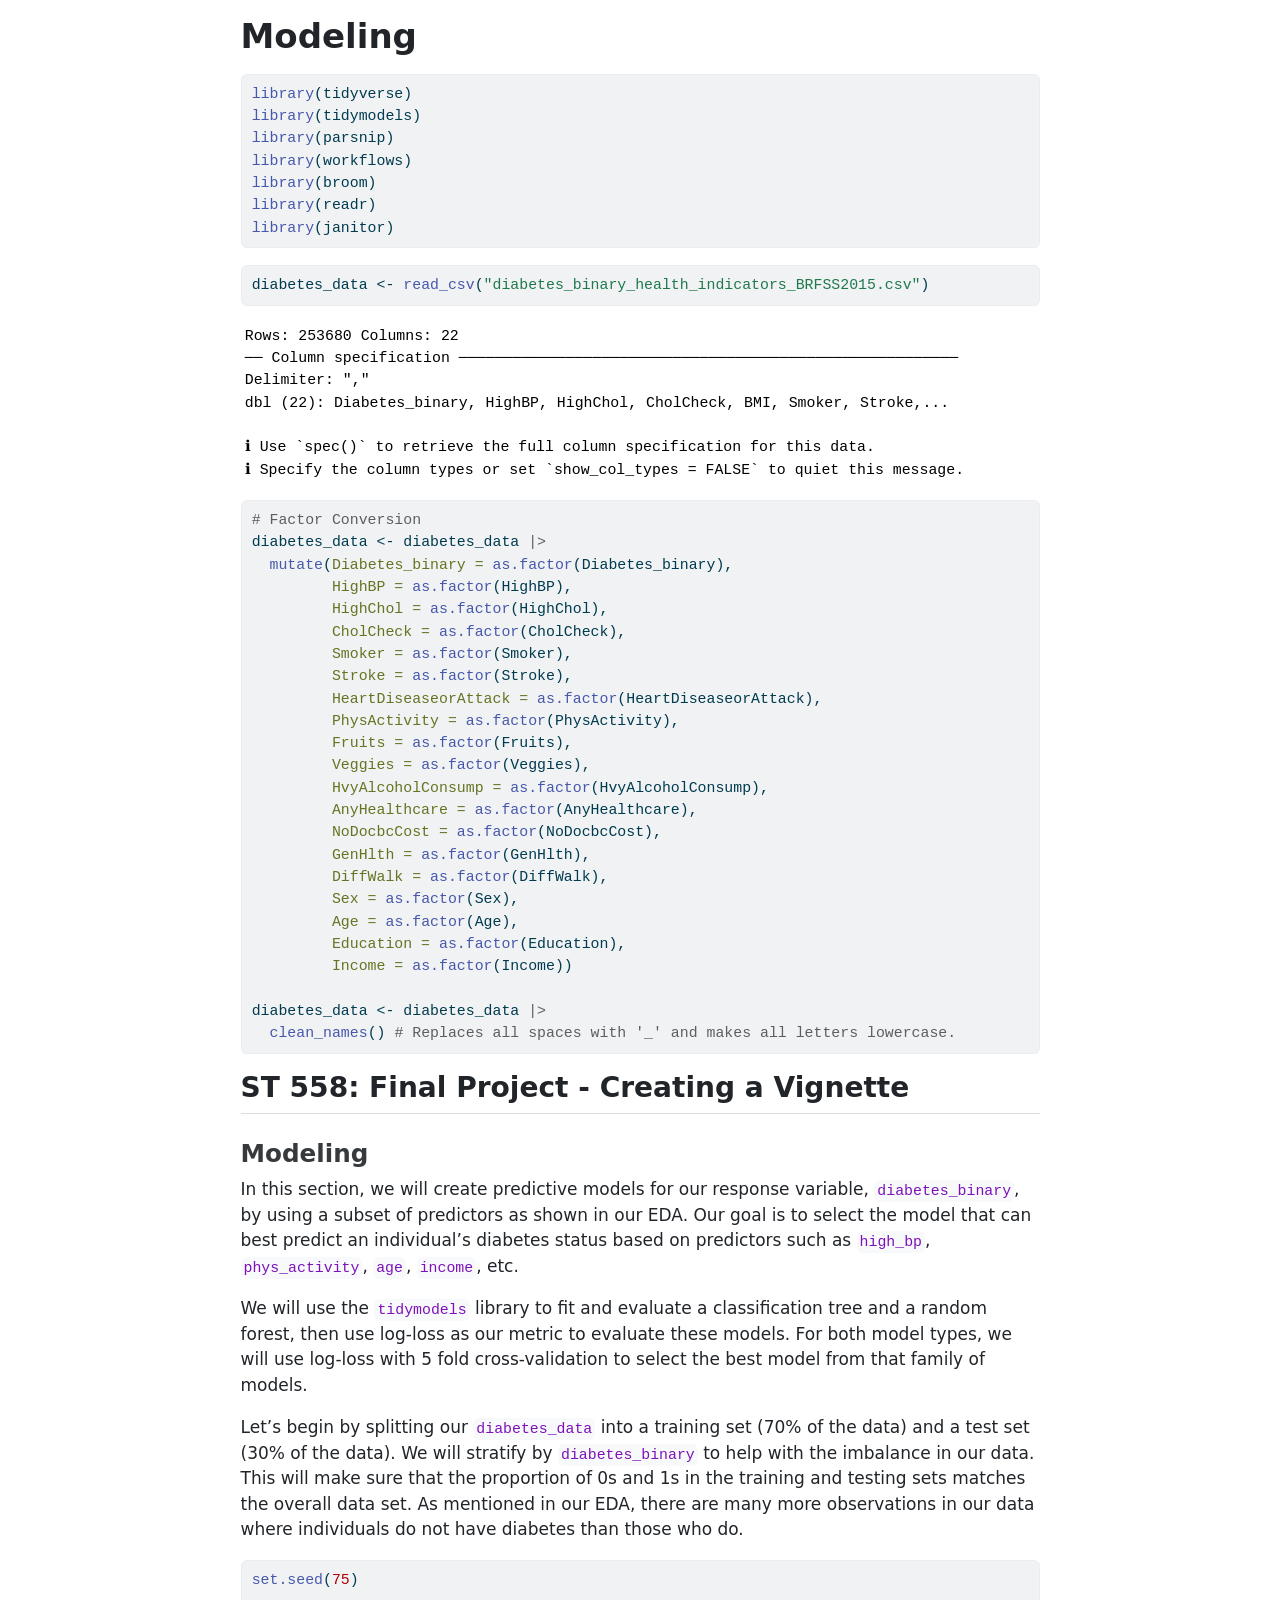
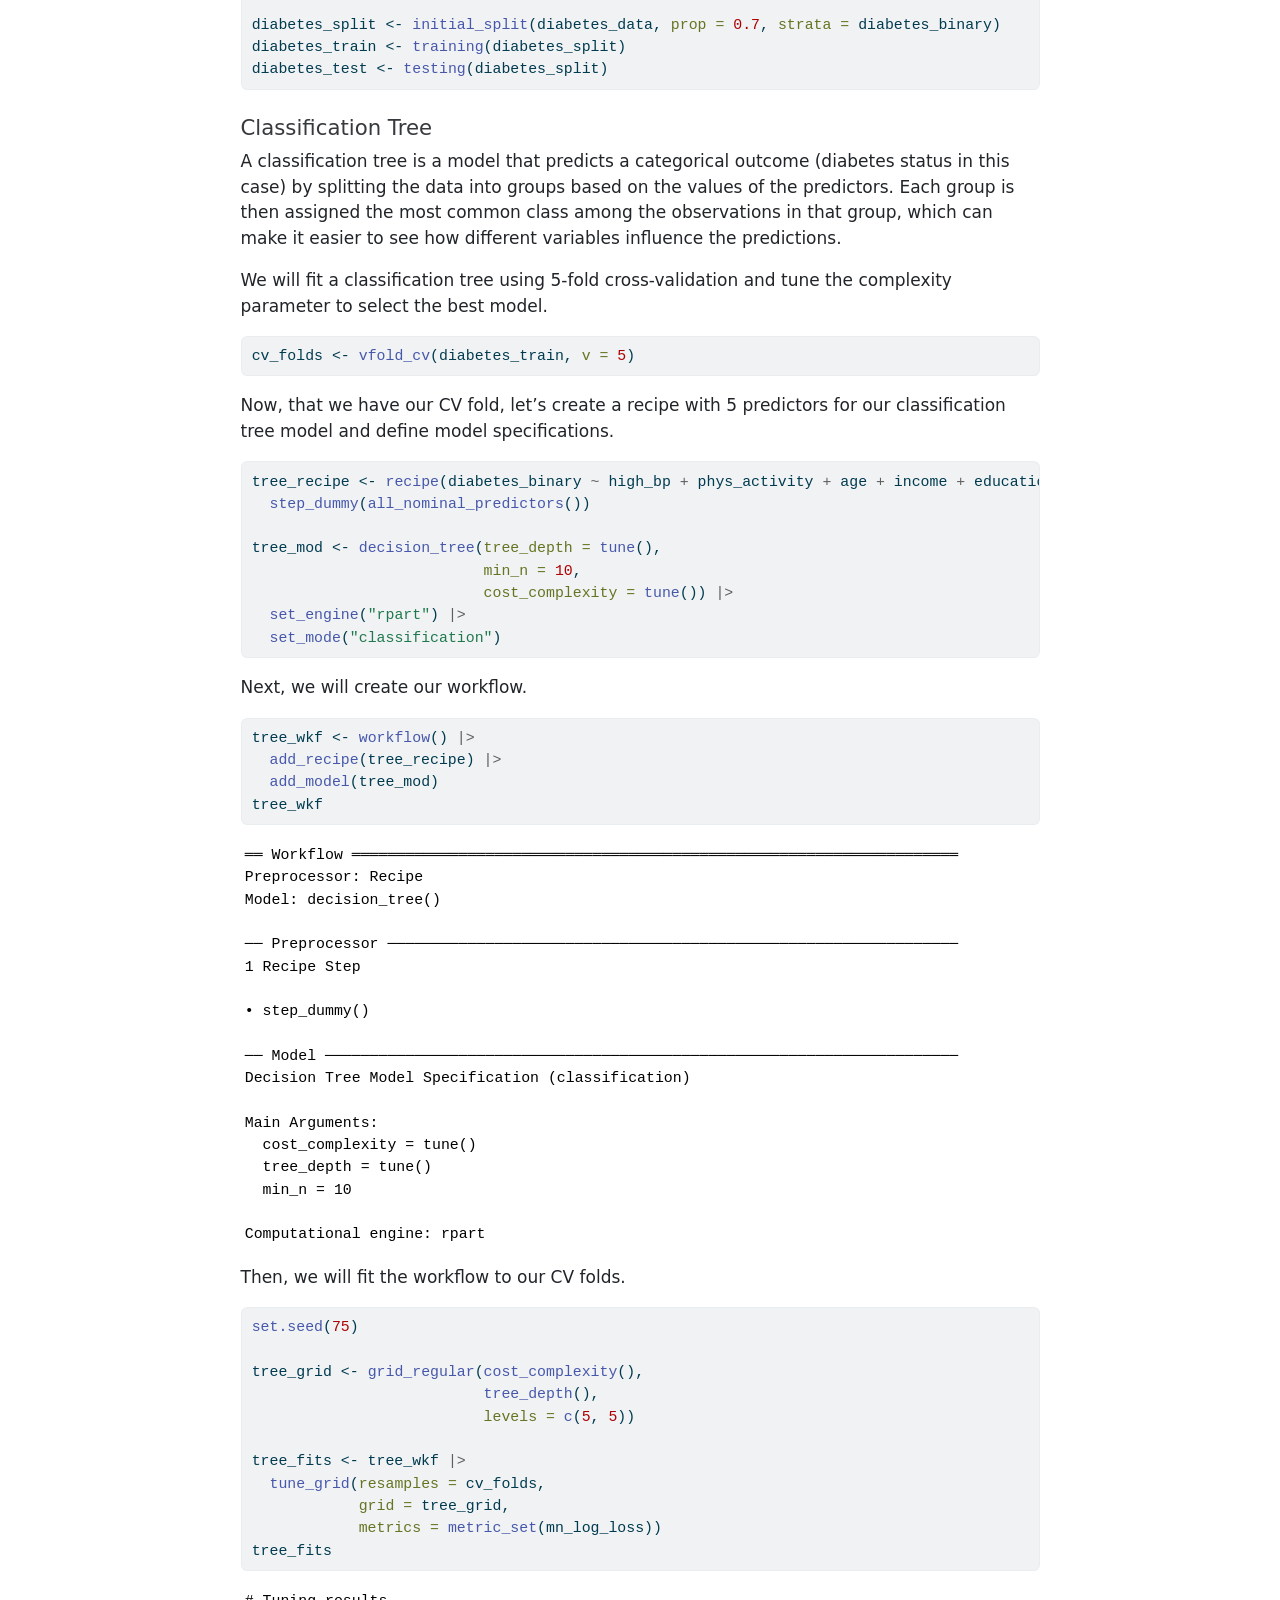
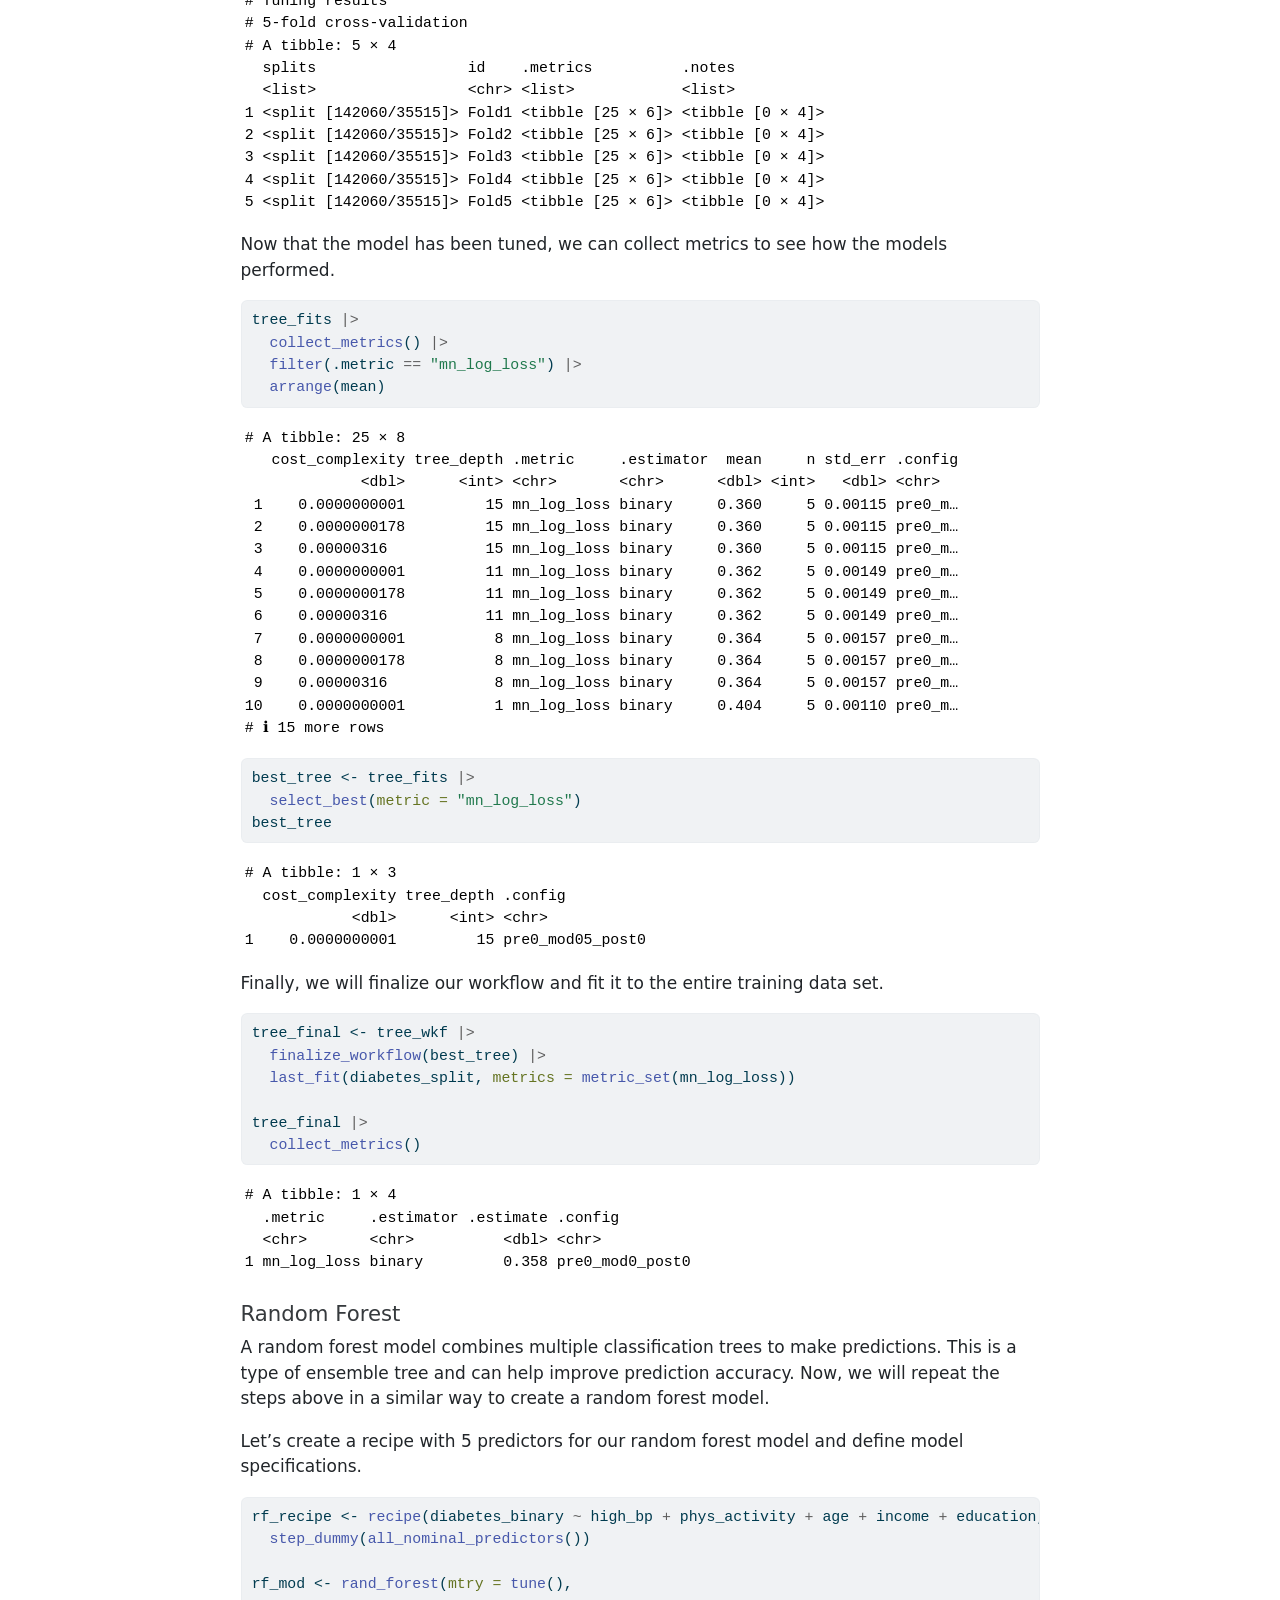
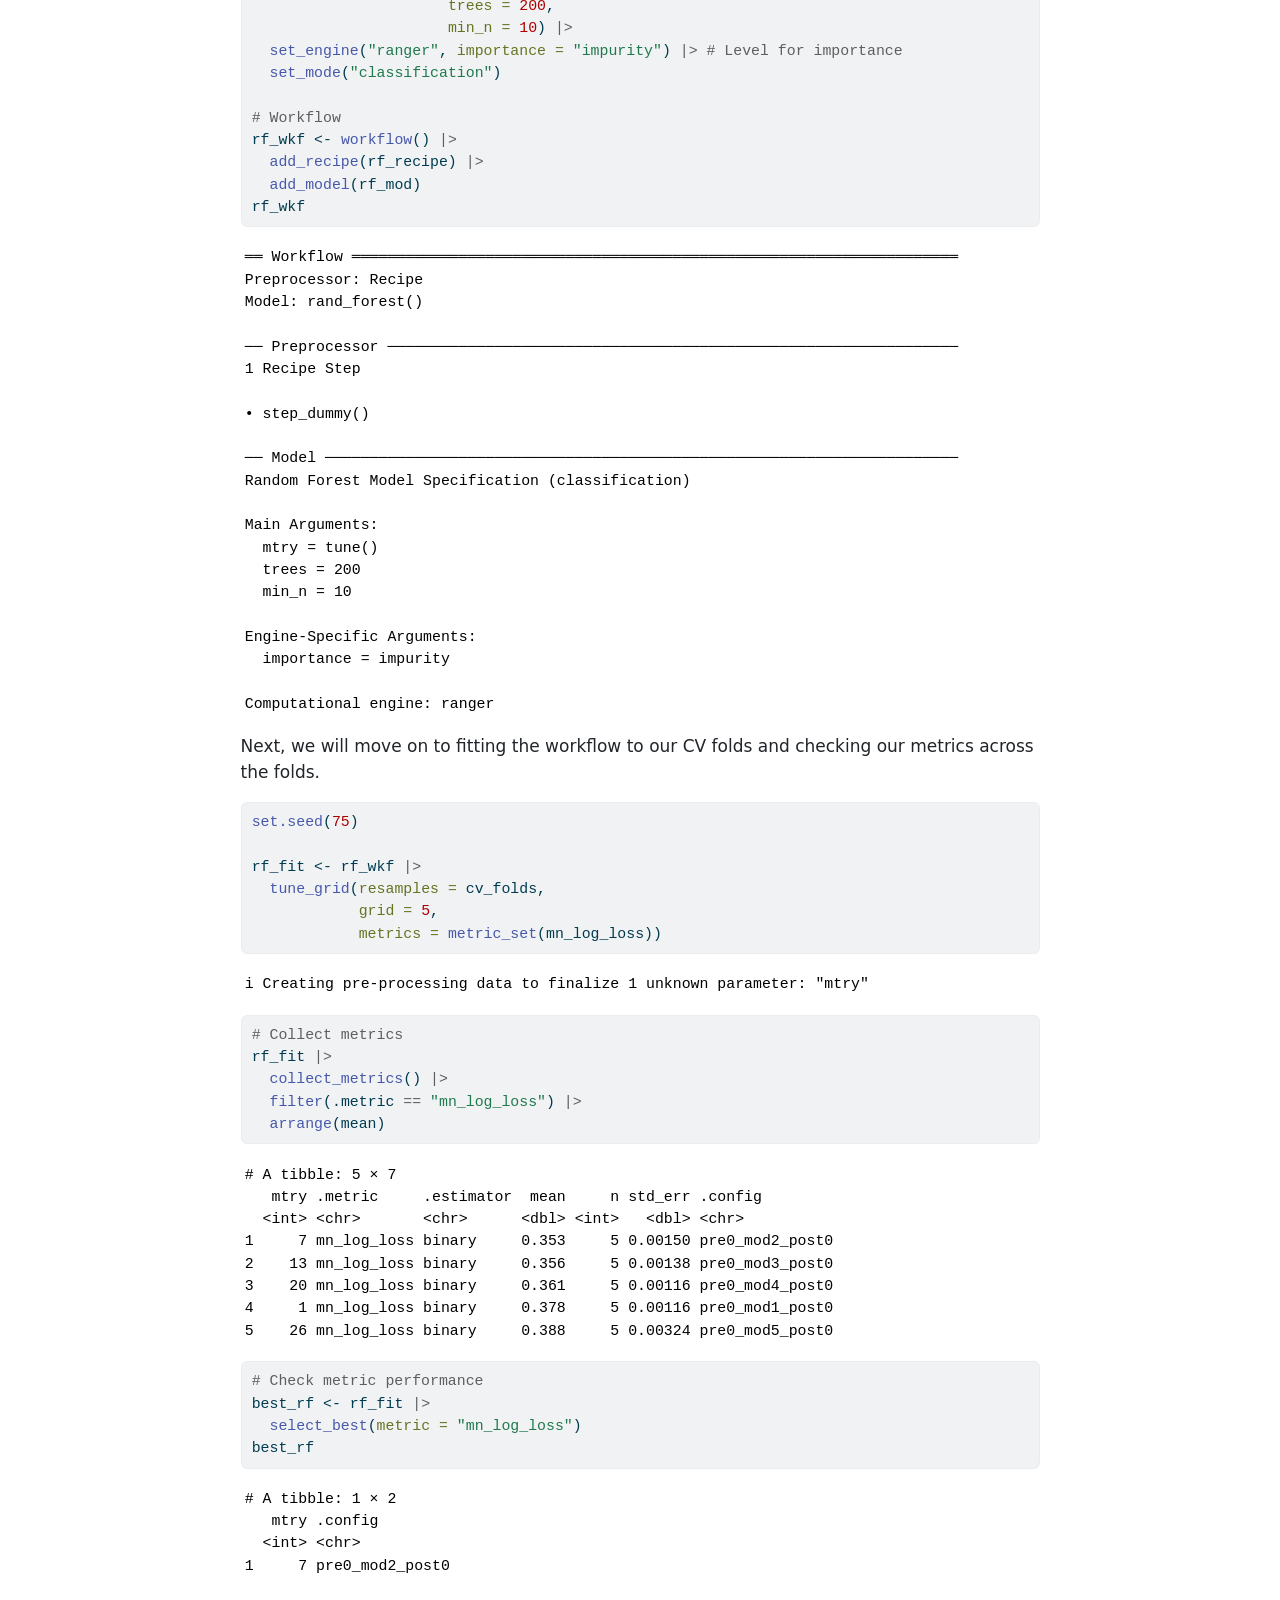
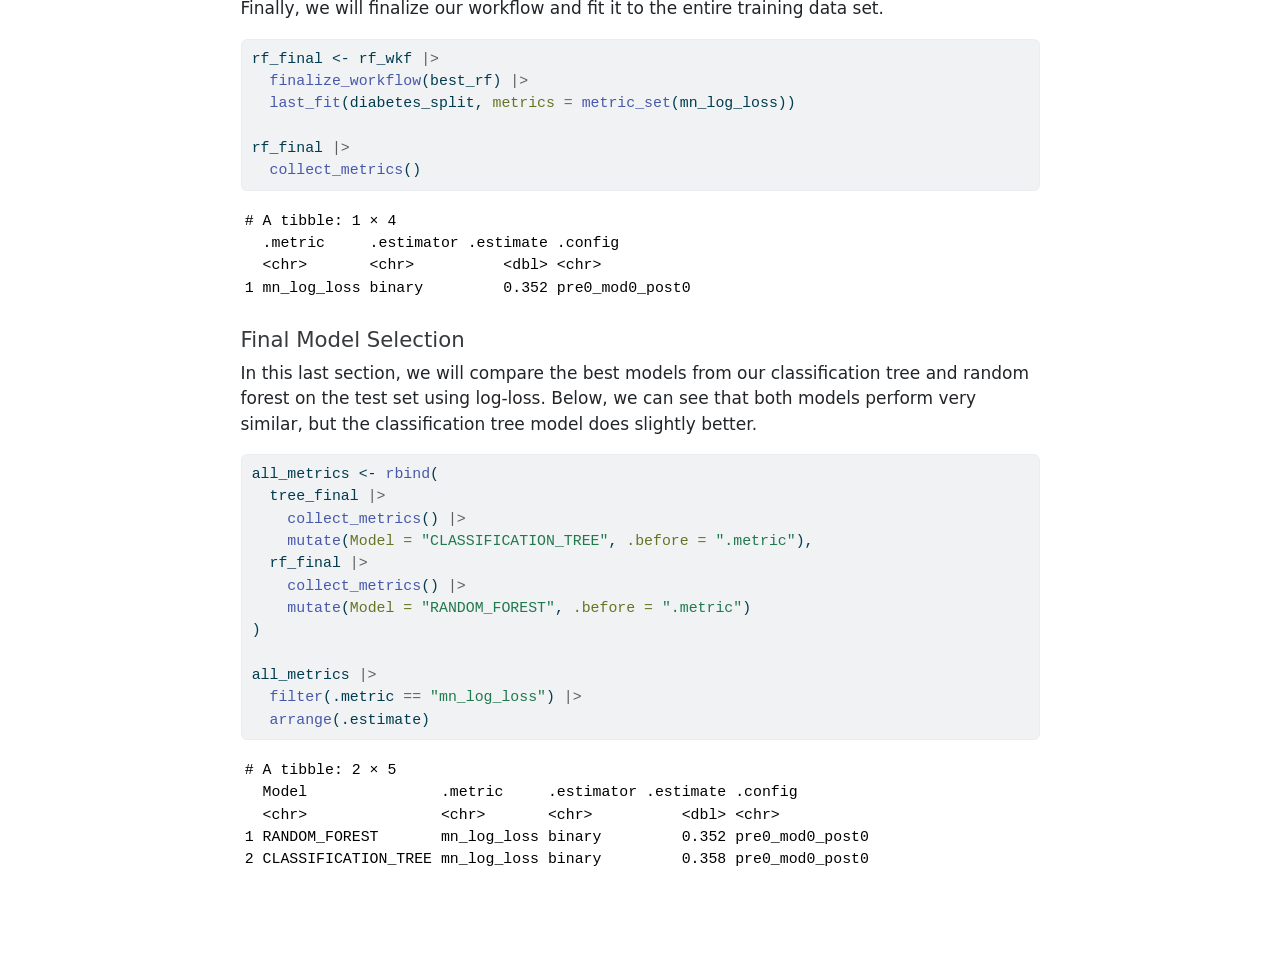
<file: docs/pages/Modeling.html>
<!DOCTYPE html>
<html xmlns="http://www.w3.org/1999/xhtml" lang="en" xml:lang="en"><head>

<meta charset="utf-8">
<meta name="generator" content="quarto-1.6.42">

<meta name="viewport" content="width=device-width, initial-scale=1.0, user-scalable=yes">


<title>Modeling</title>
<style>
code{white-space: pre-wrap;}
span.smallcaps{font-variant: small-caps;}
div.columns{display: flex; gap: min(4vw, 1.5em);}
div.column{flex: auto; overflow-x: auto;}
div.hanging-indent{margin-left: 1.5em; text-indent: -1.5em;}
ul.task-list{list-style: none;}
ul.task-list li input[type="checkbox"] {
  width: 0.8em;
  margin: 0 0.8em 0.2em -1em; /* quarto-specific, see https://github.com/quarto-dev/quarto-cli/issues/4556 */ 
  vertical-align: middle;
}
/* CSS for syntax highlighting */
pre > code.sourceCode { white-space: pre; position: relative; }
pre > code.sourceCode > span { line-height: 1.25; }
pre > code.sourceCode > span:empty { height: 1.2em; }
.sourceCode { overflow: visible; }
code.sourceCode > span { color: inherit; text-decoration: inherit; }
div.sourceCode { margin: 1em 0; }
pre.sourceCode { margin: 0; }
@media screen {
div.sourceCode { overflow: auto; }
}
@media print {
pre > code.sourceCode { white-space: pre-wrap; }
pre > code.sourceCode > span { display: inline-block; text-indent: -5em; padding-left: 5em; }
}
pre.numberSource code
  { counter-reset: source-line 0; }
pre.numberSource code > span
  { position: relative; left: -4em; counter-increment: source-line; }
pre.numberSource code > span > a:first-child::before
  { content: counter(source-line);
    position: relative; left: -1em; text-align: right; vertical-align: baseline;
    border: none; display: inline-block;
    -webkit-touch-callout: none; -webkit-user-select: none;
    -khtml-user-select: none; -moz-user-select: none;
    -ms-user-select: none; user-select: none;
    padding: 0 4px; width: 4em;
  }
pre.numberSource { margin-left: 3em;  padding-left: 4px; }
div.sourceCode
  {   }
@media screen {
pre > code.sourceCode > span > a:first-child::before { text-decoration: underline; }
}
</style>


<script src="Modeling_files/libs/clipboard/clipboard.min.js"></script>
<script src="Modeling_files/libs/quarto-html/quarto.js"></script>
<script src="Modeling_files/libs/quarto-html/popper.min.js"></script>
<script src="Modeling_files/libs/quarto-html/tippy.umd.min.js"></script>
<script src="Modeling_files/libs/quarto-html/anchor.min.js"></script>
<link href="Modeling_files/libs/quarto-html/tippy.css" rel="stylesheet">
<link href="Modeling_files/libs/quarto-html/quarto-syntax-highlighting-2f5df379a58b258e96c21c0638c20c03.css" rel="stylesheet" id="quarto-text-highlighting-styles">
<script src="Modeling_files/libs/bootstrap/bootstrap.min.js"></script>
<link href="Modeling_files/libs/bootstrap/bootstrap-icons.css" rel="stylesheet">
<link href="Modeling_files/libs/bootstrap/bootstrap-1bc8a17f135ab3d594c857e9f48e611b.min.css" rel="stylesheet" append-hash="true" id="quarto-bootstrap" data-mode="light">


</head>

<body class="fullcontent">

<div id="quarto-content" class="page-columns page-rows-contents page-layout-article">

<main class="content" id="quarto-document-content">

<header id="title-block-header" class="quarto-title-block default">
<div class="quarto-title">
<h1 class="title">Modeling</h1>
</div>



<div class="quarto-title-meta">

    
  
    
  </div>
  


</header>


<div class="cell">
<div class="sourceCode cell-code" id="cb1"><pre class="sourceCode r code-with-copy"><code class="sourceCode r"><span id="cb1-1"><a href="#cb1-1" aria-hidden="true" tabindex="-1"></a><span class="fu">library</span>(tidyverse)</span>
<span id="cb1-2"><a href="#cb1-2" aria-hidden="true" tabindex="-1"></a><span class="fu">library</span>(tidymodels)</span>
<span id="cb1-3"><a href="#cb1-3" aria-hidden="true" tabindex="-1"></a><span class="fu">library</span>(parsnip)</span>
<span id="cb1-4"><a href="#cb1-4" aria-hidden="true" tabindex="-1"></a><span class="fu">library</span>(workflows)</span>
<span id="cb1-5"><a href="#cb1-5" aria-hidden="true" tabindex="-1"></a><span class="fu">library</span>(broom)</span>
<span id="cb1-6"><a href="#cb1-6" aria-hidden="true" tabindex="-1"></a><span class="fu">library</span>(readr)</span>
<span id="cb1-7"><a href="#cb1-7" aria-hidden="true" tabindex="-1"></a><span class="fu">library</span>(janitor)</span></code><button title="Copy to Clipboard" class="code-copy-button"><i class="bi"></i></button></pre></div>
</div>
<div class="cell">
<div class="sourceCode cell-code" id="cb2"><pre class="sourceCode r code-with-copy"><code class="sourceCode r"><span id="cb2-1"><a href="#cb2-1" aria-hidden="true" tabindex="-1"></a>diabetes_data <span class="ot">&lt;-</span> <span class="fu">read_csv</span>(<span class="st">"diabetes_binary_health_indicators_BRFSS2015.csv"</span>)</span></code><button title="Copy to Clipboard" class="code-copy-button"><i class="bi"></i></button></pre></div>
<div class="cell-output cell-output-stderr">
<pre><code>Rows: 253680 Columns: 22
── Column specification ────────────────────────────────────────────────────────
Delimiter: ","
dbl (22): Diabetes_binary, HighBP, HighChol, CholCheck, BMI, Smoker, Stroke,...

ℹ Use `spec()` to retrieve the full column specification for this data.
ℹ Specify the column types or set `show_col_types = FALSE` to quiet this message.</code></pre>
</div>
<div class="sourceCode cell-code" id="cb4"><pre class="sourceCode r code-with-copy"><code class="sourceCode r"><span id="cb4-1"><a href="#cb4-1" aria-hidden="true" tabindex="-1"></a><span class="co"># Factor Conversion</span></span>
<span id="cb4-2"><a href="#cb4-2" aria-hidden="true" tabindex="-1"></a>diabetes_data <span class="ot">&lt;-</span> diabetes_data <span class="sc">|&gt;</span></span>
<span id="cb4-3"><a href="#cb4-3" aria-hidden="true" tabindex="-1"></a>  <span class="fu">mutate</span>(<span class="at">Diabetes_binary =</span> <span class="fu">as.factor</span>(Diabetes_binary),</span>
<span id="cb4-4"><a href="#cb4-4" aria-hidden="true" tabindex="-1"></a>         <span class="at">HighBP =</span> <span class="fu">as.factor</span>(HighBP),</span>
<span id="cb4-5"><a href="#cb4-5" aria-hidden="true" tabindex="-1"></a>         <span class="at">HighChol =</span> <span class="fu">as.factor</span>(HighChol),</span>
<span id="cb4-6"><a href="#cb4-6" aria-hidden="true" tabindex="-1"></a>         <span class="at">CholCheck =</span> <span class="fu">as.factor</span>(CholCheck),</span>
<span id="cb4-7"><a href="#cb4-7" aria-hidden="true" tabindex="-1"></a>         <span class="at">Smoker =</span> <span class="fu">as.factor</span>(Smoker),</span>
<span id="cb4-8"><a href="#cb4-8" aria-hidden="true" tabindex="-1"></a>         <span class="at">Stroke =</span> <span class="fu">as.factor</span>(Stroke),</span>
<span id="cb4-9"><a href="#cb4-9" aria-hidden="true" tabindex="-1"></a>         <span class="at">HeartDiseaseorAttack =</span> <span class="fu">as.factor</span>(HeartDiseaseorAttack),</span>
<span id="cb4-10"><a href="#cb4-10" aria-hidden="true" tabindex="-1"></a>         <span class="at">PhysActivity =</span> <span class="fu">as.factor</span>(PhysActivity),</span>
<span id="cb4-11"><a href="#cb4-11" aria-hidden="true" tabindex="-1"></a>         <span class="at">Fruits =</span> <span class="fu">as.factor</span>(Fruits),</span>
<span id="cb4-12"><a href="#cb4-12" aria-hidden="true" tabindex="-1"></a>         <span class="at">Veggies =</span> <span class="fu">as.factor</span>(Veggies),</span>
<span id="cb4-13"><a href="#cb4-13" aria-hidden="true" tabindex="-1"></a>         <span class="at">HvyAlcoholConsump =</span> <span class="fu">as.factor</span>(HvyAlcoholConsump),</span>
<span id="cb4-14"><a href="#cb4-14" aria-hidden="true" tabindex="-1"></a>         <span class="at">AnyHealthcare =</span> <span class="fu">as.factor</span>(AnyHealthcare),</span>
<span id="cb4-15"><a href="#cb4-15" aria-hidden="true" tabindex="-1"></a>         <span class="at">NoDocbcCost =</span> <span class="fu">as.factor</span>(NoDocbcCost),</span>
<span id="cb4-16"><a href="#cb4-16" aria-hidden="true" tabindex="-1"></a>         <span class="at">GenHlth =</span> <span class="fu">as.factor</span>(GenHlth),</span>
<span id="cb4-17"><a href="#cb4-17" aria-hidden="true" tabindex="-1"></a>         <span class="at">DiffWalk =</span> <span class="fu">as.factor</span>(DiffWalk),</span>
<span id="cb4-18"><a href="#cb4-18" aria-hidden="true" tabindex="-1"></a>         <span class="at">Sex =</span> <span class="fu">as.factor</span>(Sex),</span>
<span id="cb4-19"><a href="#cb4-19" aria-hidden="true" tabindex="-1"></a>         <span class="at">Age =</span> <span class="fu">as.factor</span>(Age),</span>
<span id="cb4-20"><a href="#cb4-20" aria-hidden="true" tabindex="-1"></a>         <span class="at">Education =</span> <span class="fu">as.factor</span>(Education),</span>
<span id="cb4-21"><a href="#cb4-21" aria-hidden="true" tabindex="-1"></a>         <span class="at">Income =</span> <span class="fu">as.factor</span>(Income))</span>
<span id="cb4-22"><a href="#cb4-22" aria-hidden="true" tabindex="-1"></a></span>
<span id="cb4-23"><a href="#cb4-23" aria-hidden="true" tabindex="-1"></a>diabetes_data <span class="ot">&lt;-</span> diabetes_data <span class="sc">|&gt;</span></span>
<span id="cb4-24"><a href="#cb4-24" aria-hidden="true" tabindex="-1"></a>  <span class="fu">clean_names</span>() <span class="co"># Replaces all spaces with '_' and makes all letters lowercase.</span></span></code><button title="Copy to Clipboard" class="code-copy-button"><i class="bi"></i></button></pre></div>
</div>
<section id="st-558-final-project---creating-a-vignette" class="level2">
<h2 class="anchored" data-anchor-id="st-558-final-project---creating-a-vignette">ST 558: Final Project - Creating a Vignette</h2>
<section id="modeling" class="level3">
<h3 class="anchored" data-anchor-id="modeling">Modeling</h3>
<p>In this section, we will create predictive models for our response variable, <code>diabetes_binary</code>, by using a subset of predictors as shown in our EDA. Our goal is to select the model that can best predict an individual’s diabetes status based on predictors such as <code>high_bp</code>, <code>phys_activity</code>, <code>age</code>, <code>income</code>, etc.</p>
<p>We will use the <code>tidymodels</code> library to fit and evaluate a classification tree and a random forest, then use log-loss as our metric to evaluate these models. For both model types, we will use log-loss with 5 fold cross-validation to select the best model from that family of models.</p>
<p>Let’s begin by splitting our <code>diabetes_data</code> into a training set (70% of the data) and a test set (30% of the data). We will stratify by <code>diabetes_binary</code> to help with the imbalance in our data. This will make sure that the proportion of 0s and 1s in the training and testing sets matches the overall data set. As mentioned in our EDA, there are many more observations in our data where individuals do not have diabetes than those who do.</p>
<div class="cell">
<div class="sourceCode cell-code" id="cb5"><pre class="sourceCode r code-with-copy"><code class="sourceCode r"><span id="cb5-1"><a href="#cb5-1" aria-hidden="true" tabindex="-1"></a><span class="fu">set.seed</span>(<span class="dv">75</span>)</span>
<span id="cb5-2"><a href="#cb5-2" aria-hidden="true" tabindex="-1"></a></span>
<span id="cb5-3"><a href="#cb5-3" aria-hidden="true" tabindex="-1"></a>diabetes_split <span class="ot">&lt;-</span> <span class="fu">initial_split</span>(diabetes_data, <span class="at">prop =</span> <span class="fl">0.7</span>, <span class="at">strata =</span> diabetes_binary)</span>
<span id="cb5-4"><a href="#cb5-4" aria-hidden="true" tabindex="-1"></a>diabetes_train <span class="ot">&lt;-</span> <span class="fu">training</span>(diabetes_split)</span>
<span id="cb5-5"><a href="#cb5-5" aria-hidden="true" tabindex="-1"></a>diabetes_test <span class="ot">&lt;-</span> <span class="fu">testing</span>(diabetes_split)</span></code><button title="Copy to Clipboard" class="code-copy-button"><i class="bi"></i></button></pre></div>
</div>
<section id="classification-tree" class="level4">
<h4 class="anchored" data-anchor-id="classification-tree">Classification Tree</h4>
<p>A classification tree is a model that predicts a categorical outcome (diabetes status in this case) by splitting the data into groups based on the values of the predictors. Each group is then assigned the most common class among the observations in that group, which can make it easier to see how different variables influence the predictions.</p>
<p>We will fit a classification tree using 5-fold cross-validation and tune the complexity parameter to select the best model.</p>
<div class="cell">
<div class="sourceCode cell-code" id="cb6"><pre class="sourceCode r code-with-copy"><code class="sourceCode r"><span id="cb6-1"><a href="#cb6-1" aria-hidden="true" tabindex="-1"></a>cv_folds <span class="ot">&lt;-</span> <span class="fu">vfold_cv</span>(diabetes_train, <span class="at">v =</span> <span class="dv">5</span>)</span></code><button title="Copy to Clipboard" class="code-copy-button"><i class="bi"></i></button></pre></div>
</div>
<p>Now, that we have our CV fold, let’s create a recipe with 5 predictors for our classification tree model and define model specifications.</p>
<div class="cell">
<div class="sourceCode cell-code" id="cb7"><pre class="sourceCode r code-with-copy"><code class="sourceCode r"><span id="cb7-1"><a href="#cb7-1" aria-hidden="true" tabindex="-1"></a>tree_recipe <span class="ot">&lt;-</span> <span class="fu">recipe</span>(diabetes_binary <span class="sc">~</span> high_bp <span class="sc">+</span> phys_activity <span class="sc">+</span> age <span class="sc">+</span> income <span class="sc">+</span> education, <span class="at">data =</span> diabetes_train) <span class="sc">|&gt;</span> </span>
<span id="cb7-2"><a href="#cb7-2" aria-hidden="true" tabindex="-1"></a>  <span class="fu">step_dummy</span>(<span class="fu">all_nominal_predictors</span>())</span>
<span id="cb7-3"><a href="#cb7-3" aria-hidden="true" tabindex="-1"></a></span>
<span id="cb7-4"><a href="#cb7-4" aria-hidden="true" tabindex="-1"></a>tree_mod <span class="ot">&lt;-</span> <span class="fu">decision_tree</span>(<span class="at">tree_depth =</span> <span class="fu">tune</span>(),</span>
<span id="cb7-5"><a href="#cb7-5" aria-hidden="true" tabindex="-1"></a>                          <span class="at">min_n =</span> <span class="dv">10</span>,</span>
<span id="cb7-6"><a href="#cb7-6" aria-hidden="true" tabindex="-1"></a>                          <span class="at">cost_complexity =</span> <span class="fu">tune</span>()) <span class="sc">|&gt;</span></span>
<span id="cb7-7"><a href="#cb7-7" aria-hidden="true" tabindex="-1"></a>  <span class="fu">set_engine</span>(<span class="st">"rpart"</span>) <span class="sc">|&gt;</span></span>
<span id="cb7-8"><a href="#cb7-8" aria-hidden="true" tabindex="-1"></a>  <span class="fu">set_mode</span>(<span class="st">"classification"</span>)</span></code><button title="Copy to Clipboard" class="code-copy-button"><i class="bi"></i></button></pre></div>
</div>
<p>Next, we will create our workflow.</p>
<div class="cell">
<div class="sourceCode cell-code" id="cb8"><pre class="sourceCode r code-with-copy"><code class="sourceCode r"><span id="cb8-1"><a href="#cb8-1" aria-hidden="true" tabindex="-1"></a>tree_wkf <span class="ot">&lt;-</span> <span class="fu">workflow</span>() <span class="sc">|&gt;</span></span>
<span id="cb8-2"><a href="#cb8-2" aria-hidden="true" tabindex="-1"></a>  <span class="fu">add_recipe</span>(tree_recipe) <span class="sc">|&gt;</span></span>
<span id="cb8-3"><a href="#cb8-3" aria-hidden="true" tabindex="-1"></a>  <span class="fu">add_model</span>(tree_mod)</span>
<span id="cb8-4"><a href="#cb8-4" aria-hidden="true" tabindex="-1"></a>tree_wkf</span></code><button title="Copy to Clipboard" class="code-copy-button"><i class="bi"></i></button></pre></div>
<div class="cell-output cell-output-stdout">
<pre><code>══ Workflow ════════════════════════════════════════════════════════════════════
Preprocessor: Recipe
Model: decision_tree()

── Preprocessor ────────────────────────────────────────────────────────────────
1 Recipe Step

• step_dummy()

── Model ───────────────────────────────────────────────────────────────────────
Decision Tree Model Specification (classification)

Main Arguments:
  cost_complexity = tune()
  tree_depth = tune()
  min_n = 10

Computational engine: rpart </code></pre>
</div>
</div>
<p>Then, we will fit the workflow to our CV folds.</p>
<div class="cell">
<div class="sourceCode cell-code" id="cb10"><pre class="sourceCode r code-with-copy"><code class="sourceCode r"><span id="cb10-1"><a href="#cb10-1" aria-hidden="true" tabindex="-1"></a><span class="fu">set.seed</span>(<span class="dv">75</span>)</span>
<span id="cb10-2"><a href="#cb10-2" aria-hidden="true" tabindex="-1"></a></span>
<span id="cb10-3"><a href="#cb10-3" aria-hidden="true" tabindex="-1"></a>tree_grid <span class="ot">&lt;-</span> <span class="fu">grid_regular</span>(<span class="fu">cost_complexity</span>(),</span>
<span id="cb10-4"><a href="#cb10-4" aria-hidden="true" tabindex="-1"></a>                          <span class="fu">tree_depth</span>(),</span>
<span id="cb10-5"><a href="#cb10-5" aria-hidden="true" tabindex="-1"></a>                          <span class="at">levels =</span> <span class="fu">c</span>(<span class="dv">5</span>, <span class="dv">5</span>))</span>
<span id="cb10-6"><a href="#cb10-6" aria-hidden="true" tabindex="-1"></a></span>
<span id="cb10-7"><a href="#cb10-7" aria-hidden="true" tabindex="-1"></a>tree_fits <span class="ot">&lt;-</span> tree_wkf <span class="sc">|&gt;</span> </span>
<span id="cb10-8"><a href="#cb10-8" aria-hidden="true" tabindex="-1"></a>  <span class="fu">tune_grid</span>(<span class="at">resamples =</span> cv_folds,</span>
<span id="cb10-9"><a href="#cb10-9" aria-hidden="true" tabindex="-1"></a>            <span class="at">grid =</span> tree_grid,</span>
<span id="cb10-10"><a href="#cb10-10" aria-hidden="true" tabindex="-1"></a>            <span class="at">metrics =</span> <span class="fu">metric_set</span>(mn_log_loss))</span>
<span id="cb10-11"><a href="#cb10-11" aria-hidden="true" tabindex="-1"></a>tree_fits</span></code><button title="Copy to Clipboard" class="code-copy-button"><i class="bi"></i></button></pre></div>
<div class="cell-output cell-output-stdout">
<pre><code># Tuning results
# 5-fold cross-validation 
# A tibble: 5 × 4
  splits                 id    .metrics          .notes          
  &lt;list&gt;                 &lt;chr&gt; &lt;list&gt;            &lt;list&gt;          
1 &lt;split [142060/35515]&gt; Fold1 &lt;tibble [25 × 6]&gt; &lt;tibble [0 × 4]&gt;
2 &lt;split [142060/35515]&gt; Fold2 &lt;tibble [25 × 6]&gt; &lt;tibble [0 × 4]&gt;
3 &lt;split [142060/35515]&gt; Fold3 &lt;tibble [25 × 6]&gt; &lt;tibble [0 × 4]&gt;
4 &lt;split [142060/35515]&gt; Fold4 &lt;tibble [25 × 6]&gt; &lt;tibble [0 × 4]&gt;
5 &lt;split [142060/35515]&gt; Fold5 &lt;tibble [25 × 6]&gt; &lt;tibble [0 × 4]&gt;</code></pre>
</div>
</div>
<p>Now that the model has been tuned, we can collect metrics to see how the models performed.</p>
<div class="cell">
<div class="sourceCode cell-code" id="cb12"><pre class="sourceCode r code-with-copy"><code class="sourceCode r"><span id="cb12-1"><a href="#cb12-1" aria-hidden="true" tabindex="-1"></a>tree_fits <span class="sc">|&gt;</span></span>
<span id="cb12-2"><a href="#cb12-2" aria-hidden="true" tabindex="-1"></a>  <span class="fu">collect_metrics</span>() <span class="sc">|&gt;</span></span>
<span id="cb12-3"><a href="#cb12-3" aria-hidden="true" tabindex="-1"></a>  <span class="fu">filter</span>(.metric <span class="sc">==</span> <span class="st">"mn_log_loss"</span>) <span class="sc">|&gt;</span></span>
<span id="cb12-4"><a href="#cb12-4" aria-hidden="true" tabindex="-1"></a>  <span class="fu">arrange</span>(mean)</span></code><button title="Copy to Clipboard" class="code-copy-button"><i class="bi"></i></button></pre></div>
<div class="cell-output cell-output-stdout">
<pre><code># A tibble: 25 × 8
   cost_complexity tree_depth .metric     .estimator  mean     n std_err .config
             &lt;dbl&gt;      &lt;int&gt; &lt;chr&gt;       &lt;chr&gt;      &lt;dbl&gt; &lt;int&gt;   &lt;dbl&gt; &lt;chr&gt;  
 1    0.0000000001         15 mn_log_loss binary     0.360     5 0.00115 pre0_m…
 2    0.0000000178         15 mn_log_loss binary     0.360     5 0.00115 pre0_m…
 3    0.00000316           15 mn_log_loss binary     0.360     5 0.00115 pre0_m…
 4    0.0000000001         11 mn_log_loss binary     0.362     5 0.00149 pre0_m…
 5    0.0000000178         11 mn_log_loss binary     0.362     5 0.00149 pre0_m…
 6    0.00000316           11 mn_log_loss binary     0.362     5 0.00149 pre0_m…
 7    0.0000000001          8 mn_log_loss binary     0.364     5 0.00157 pre0_m…
 8    0.0000000178          8 mn_log_loss binary     0.364     5 0.00157 pre0_m…
 9    0.00000316            8 mn_log_loss binary     0.364     5 0.00157 pre0_m…
10    0.0000000001          1 mn_log_loss binary     0.404     5 0.00110 pre0_m…
# ℹ 15 more rows</code></pre>
</div>
<div class="sourceCode cell-code" id="cb14"><pre class="sourceCode r code-with-copy"><code class="sourceCode r"><span id="cb14-1"><a href="#cb14-1" aria-hidden="true" tabindex="-1"></a>best_tree <span class="ot">&lt;-</span> tree_fits <span class="sc">|&gt;</span> </span>
<span id="cb14-2"><a href="#cb14-2" aria-hidden="true" tabindex="-1"></a>  <span class="fu">select_best</span>(<span class="at">metric =</span> <span class="st">"mn_log_loss"</span>)</span>
<span id="cb14-3"><a href="#cb14-3" aria-hidden="true" tabindex="-1"></a>best_tree</span></code><button title="Copy to Clipboard" class="code-copy-button"><i class="bi"></i></button></pre></div>
<div class="cell-output cell-output-stdout">
<pre><code># A tibble: 1 × 3
  cost_complexity tree_depth .config         
            &lt;dbl&gt;      &lt;int&gt; &lt;chr&gt;           
1    0.0000000001         15 pre0_mod05_post0</code></pre>
</div>
</div>
<p>Finally, we will finalize our workflow and fit it to the entire training data set.</p>
<div class="cell">
<div class="sourceCode cell-code" id="cb16"><pre class="sourceCode r code-with-copy"><code class="sourceCode r"><span id="cb16-1"><a href="#cb16-1" aria-hidden="true" tabindex="-1"></a>tree_final <span class="ot">&lt;-</span> tree_wkf <span class="sc">|&gt;</span></span>
<span id="cb16-2"><a href="#cb16-2" aria-hidden="true" tabindex="-1"></a>  <span class="fu">finalize_workflow</span>(best_tree) <span class="sc">|&gt;</span></span>
<span id="cb16-3"><a href="#cb16-3" aria-hidden="true" tabindex="-1"></a>  <span class="fu">last_fit</span>(diabetes_split, <span class="at">metrics =</span> <span class="fu">metric_set</span>(mn_log_loss))</span>
<span id="cb16-4"><a href="#cb16-4" aria-hidden="true" tabindex="-1"></a></span>
<span id="cb16-5"><a href="#cb16-5" aria-hidden="true" tabindex="-1"></a>tree_final <span class="sc">|&gt;</span></span>
<span id="cb16-6"><a href="#cb16-6" aria-hidden="true" tabindex="-1"></a>  <span class="fu">collect_metrics</span>()</span></code><button title="Copy to Clipboard" class="code-copy-button"><i class="bi"></i></button></pre></div>
<div class="cell-output cell-output-stdout">
<pre><code># A tibble: 1 × 4
  .metric     .estimator .estimate .config        
  &lt;chr&gt;       &lt;chr&gt;          &lt;dbl&gt; &lt;chr&gt;          
1 mn_log_loss binary         0.358 pre0_mod0_post0</code></pre>
</div>
</div>
</section>
<section id="random-forest" class="level4">
<h4 class="anchored" data-anchor-id="random-forest">Random Forest</h4>
<p>A random forest model combines multiple classification trees to make predictions. This is a type of ensemble tree and can help improve prediction accuracy. Now, we will repeat the steps above in a similar way to create a random forest model.</p>
<p>Let’s create a recipe with 5 predictors for our random forest model and define model specifications.</p>
<div class="cell">
<div class="sourceCode cell-code" id="cb18"><pre class="sourceCode r code-with-copy"><code class="sourceCode r"><span id="cb18-1"><a href="#cb18-1" aria-hidden="true" tabindex="-1"></a>rf_recipe <span class="ot">&lt;-</span> <span class="fu">recipe</span>(diabetes_binary <span class="sc">~</span> high_bp <span class="sc">+</span> phys_activity <span class="sc">+</span> age <span class="sc">+</span> income <span class="sc">+</span> education, <span class="at">data =</span> diabetes_train) <span class="sc">|&gt;</span> </span>
<span id="cb18-2"><a href="#cb18-2" aria-hidden="true" tabindex="-1"></a>  <span class="fu">step_dummy</span>(<span class="fu">all_nominal_predictors</span>())</span>
<span id="cb18-3"><a href="#cb18-3" aria-hidden="true" tabindex="-1"></a></span>
<span id="cb18-4"><a href="#cb18-4" aria-hidden="true" tabindex="-1"></a>rf_mod <span class="ot">&lt;-</span> <span class="fu">rand_forest</span>(<span class="at">mtry =</span> <span class="fu">tune</span>(),</span>
<span id="cb18-5"><a href="#cb18-5" aria-hidden="true" tabindex="-1"></a>                      <span class="at">trees =</span> <span class="dv">200</span>,</span>
<span id="cb18-6"><a href="#cb18-6" aria-hidden="true" tabindex="-1"></a>                      <span class="at">min_n =</span> <span class="dv">10</span>) <span class="sc">|&gt;</span></span>
<span id="cb18-7"><a href="#cb18-7" aria-hidden="true" tabindex="-1"></a>  <span class="fu">set_engine</span>(<span class="st">"ranger"</span>, <span class="at">importance =</span> <span class="st">"impurity"</span>) <span class="sc">|&gt;</span> <span class="co"># Level for importance</span></span>
<span id="cb18-8"><a href="#cb18-8" aria-hidden="true" tabindex="-1"></a>  <span class="fu">set_mode</span>(<span class="st">"classification"</span>)</span>
<span id="cb18-9"><a href="#cb18-9" aria-hidden="true" tabindex="-1"></a></span>
<span id="cb18-10"><a href="#cb18-10" aria-hidden="true" tabindex="-1"></a><span class="co"># Workflow</span></span>
<span id="cb18-11"><a href="#cb18-11" aria-hidden="true" tabindex="-1"></a>rf_wkf <span class="ot">&lt;-</span> <span class="fu">workflow</span>() <span class="sc">|&gt;</span></span>
<span id="cb18-12"><a href="#cb18-12" aria-hidden="true" tabindex="-1"></a>  <span class="fu">add_recipe</span>(rf_recipe) <span class="sc">|&gt;</span></span>
<span id="cb18-13"><a href="#cb18-13" aria-hidden="true" tabindex="-1"></a>  <span class="fu">add_model</span>(rf_mod)</span>
<span id="cb18-14"><a href="#cb18-14" aria-hidden="true" tabindex="-1"></a>rf_wkf</span></code><button title="Copy to Clipboard" class="code-copy-button"><i class="bi"></i></button></pre></div>
<div class="cell-output cell-output-stdout">
<pre><code>══ Workflow ════════════════════════════════════════════════════════════════════
Preprocessor: Recipe
Model: rand_forest()

── Preprocessor ────────────────────────────────────────────────────────────────
1 Recipe Step

• step_dummy()

── Model ───────────────────────────────────────────────────────────────────────
Random Forest Model Specification (classification)

Main Arguments:
  mtry = tune()
  trees = 200
  min_n = 10

Engine-Specific Arguments:
  importance = impurity

Computational engine: ranger </code></pre>
</div>
</div>
<p>Next, we will move on to fitting the workflow to our CV folds and checking our metrics across the folds.</p>
<div class="cell">
<div class="sourceCode cell-code" id="cb20"><pre class="sourceCode r code-with-copy"><code class="sourceCode r"><span id="cb20-1"><a href="#cb20-1" aria-hidden="true" tabindex="-1"></a><span class="fu">set.seed</span>(<span class="dv">75</span>)</span>
<span id="cb20-2"><a href="#cb20-2" aria-hidden="true" tabindex="-1"></a></span>
<span id="cb20-3"><a href="#cb20-3" aria-hidden="true" tabindex="-1"></a>rf_fit <span class="ot">&lt;-</span> rf_wkf <span class="sc">|&gt;</span></span>
<span id="cb20-4"><a href="#cb20-4" aria-hidden="true" tabindex="-1"></a>  <span class="fu">tune_grid</span>(<span class="at">resamples =</span> cv_folds,</span>
<span id="cb20-5"><a href="#cb20-5" aria-hidden="true" tabindex="-1"></a>            <span class="at">grid =</span> <span class="dv">5</span>,</span>
<span id="cb20-6"><a href="#cb20-6" aria-hidden="true" tabindex="-1"></a>            <span class="at">metrics =</span> <span class="fu">metric_set</span>(mn_log_loss))</span></code><button title="Copy to Clipboard" class="code-copy-button"><i class="bi"></i></button></pre></div>
<div class="cell-output cell-output-stderr">
<pre><code>i Creating pre-processing data to finalize 1 unknown parameter: "mtry"</code></pre>
</div>
<div class="sourceCode cell-code" id="cb22"><pre class="sourceCode r code-with-copy"><code class="sourceCode r"><span id="cb22-1"><a href="#cb22-1" aria-hidden="true" tabindex="-1"></a><span class="co"># Collect metrics</span></span>
<span id="cb22-2"><a href="#cb22-2" aria-hidden="true" tabindex="-1"></a>rf_fit <span class="sc">|&gt;</span></span>
<span id="cb22-3"><a href="#cb22-3" aria-hidden="true" tabindex="-1"></a>  <span class="fu">collect_metrics</span>() <span class="sc">|&gt;</span></span>
<span id="cb22-4"><a href="#cb22-4" aria-hidden="true" tabindex="-1"></a>  <span class="fu">filter</span>(.metric <span class="sc">==</span> <span class="st">"mn_log_loss"</span>) <span class="sc">|&gt;</span></span>
<span id="cb22-5"><a href="#cb22-5" aria-hidden="true" tabindex="-1"></a>  <span class="fu">arrange</span>(mean)</span></code><button title="Copy to Clipboard" class="code-copy-button"><i class="bi"></i></button></pre></div>
<div class="cell-output cell-output-stdout">
<pre><code># A tibble: 5 × 7
   mtry .metric     .estimator  mean     n std_err .config        
  &lt;int&gt; &lt;chr&gt;       &lt;chr&gt;      &lt;dbl&gt; &lt;int&gt;   &lt;dbl&gt; &lt;chr&gt;          
1     7 mn_log_loss binary     0.353     5 0.00150 pre0_mod2_post0
2    13 mn_log_loss binary     0.356     5 0.00138 pre0_mod3_post0
3    20 mn_log_loss binary     0.361     5 0.00116 pre0_mod4_post0
4     1 mn_log_loss binary     0.378     5 0.00116 pre0_mod1_post0
5    26 mn_log_loss binary     0.388     5 0.00324 pre0_mod5_post0</code></pre>
</div>
<div class="sourceCode cell-code" id="cb24"><pre class="sourceCode r code-with-copy"><code class="sourceCode r"><span id="cb24-1"><a href="#cb24-1" aria-hidden="true" tabindex="-1"></a><span class="co"># Check metric performance</span></span>
<span id="cb24-2"><a href="#cb24-2" aria-hidden="true" tabindex="-1"></a>best_rf <span class="ot">&lt;-</span> rf_fit <span class="sc">|&gt;</span> </span>
<span id="cb24-3"><a href="#cb24-3" aria-hidden="true" tabindex="-1"></a>  <span class="fu">select_best</span>(<span class="at">metric =</span> <span class="st">"mn_log_loss"</span>)</span>
<span id="cb24-4"><a href="#cb24-4" aria-hidden="true" tabindex="-1"></a>best_rf</span></code><button title="Copy to Clipboard" class="code-copy-button"><i class="bi"></i></button></pre></div>
<div class="cell-output cell-output-stdout">
<pre><code># A tibble: 1 × 2
   mtry .config        
  &lt;int&gt; &lt;chr&gt;          
1     7 pre0_mod2_post0</code></pre>
</div>
</div>
<p>Finally, we will finalize our workflow and fit it to the entire training data set.</p>
<div class="cell">
<div class="sourceCode cell-code" id="cb26"><pre class="sourceCode r code-with-copy"><code class="sourceCode r"><span id="cb26-1"><a href="#cb26-1" aria-hidden="true" tabindex="-1"></a>rf_final <span class="ot">&lt;-</span> rf_wkf <span class="sc">|&gt;</span></span>
<span id="cb26-2"><a href="#cb26-2" aria-hidden="true" tabindex="-1"></a>  <span class="fu">finalize_workflow</span>(best_rf) <span class="sc">|&gt;</span></span>
<span id="cb26-3"><a href="#cb26-3" aria-hidden="true" tabindex="-1"></a>  <span class="fu">last_fit</span>(diabetes_split, <span class="at">metrics =</span> <span class="fu">metric_set</span>(mn_log_loss))</span>
<span id="cb26-4"><a href="#cb26-4" aria-hidden="true" tabindex="-1"></a></span>
<span id="cb26-5"><a href="#cb26-5" aria-hidden="true" tabindex="-1"></a>rf_final <span class="sc">|&gt;</span></span>
<span id="cb26-6"><a href="#cb26-6" aria-hidden="true" tabindex="-1"></a>  <span class="fu">collect_metrics</span>()</span></code><button title="Copy to Clipboard" class="code-copy-button"><i class="bi"></i></button></pre></div>
<div class="cell-output cell-output-stdout">
<pre><code># A tibble: 1 × 4
  .metric     .estimator .estimate .config        
  &lt;chr&gt;       &lt;chr&gt;          &lt;dbl&gt; &lt;chr&gt;          
1 mn_log_loss binary         0.352 pre0_mod0_post0</code></pre>
</div>
</div>
</section>
<section id="final-model-selection" class="level4">
<h4 class="anchored" data-anchor-id="final-model-selection">Final Model Selection</h4>
<p>In this last section, we will compare the best models from our classification tree and random forest on the test set using log-loss. Below, we can see that both models perform very similar, but the classification tree model does slightly better.</p>
<div class="cell">
<div class="sourceCode cell-code" id="cb28"><pre class="sourceCode r code-with-copy"><code class="sourceCode r"><span id="cb28-1"><a href="#cb28-1" aria-hidden="true" tabindex="-1"></a>all_metrics <span class="ot">&lt;-</span> <span class="fu">rbind</span>(</span>
<span id="cb28-2"><a href="#cb28-2" aria-hidden="true" tabindex="-1"></a>  tree_final <span class="sc">|&gt;</span></span>
<span id="cb28-3"><a href="#cb28-3" aria-hidden="true" tabindex="-1"></a>    <span class="fu">collect_metrics</span>() <span class="sc">|&gt;</span></span>
<span id="cb28-4"><a href="#cb28-4" aria-hidden="true" tabindex="-1"></a>    <span class="fu">mutate</span>(<span class="at">Model =</span> <span class="st">"CLASSIFICATION_TREE"</span>, <span class="at">.before =</span> <span class="st">".metric"</span>),</span>
<span id="cb28-5"><a href="#cb28-5" aria-hidden="true" tabindex="-1"></a>  rf_final <span class="sc">|&gt;</span></span>
<span id="cb28-6"><a href="#cb28-6" aria-hidden="true" tabindex="-1"></a>    <span class="fu">collect_metrics</span>() <span class="sc">|&gt;</span></span>
<span id="cb28-7"><a href="#cb28-7" aria-hidden="true" tabindex="-1"></a>    <span class="fu">mutate</span>(<span class="at">Model =</span> <span class="st">"RANDOM_FOREST"</span>, <span class="at">.before =</span> <span class="st">".metric"</span>)</span>
<span id="cb28-8"><a href="#cb28-8" aria-hidden="true" tabindex="-1"></a>)</span>
<span id="cb28-9"><a href="#cb28-9" aria-hidden="true" tabindex="-1"></a></span>
<span id="cb28-10"><a href="#cb28-10" aria-hidden="true" tabindex="-1"></a>all_metrics <span class="sc">|&gt;</span></span>
<span id="cb28-11"><a href="#cb28-11" aria-hidden="true" tabindex="-1"></a>  <span class="fu">filter</span>(.metric <span class="sc">==</span> <span class="st">"mn_log_loss"</span>) <span class="sc">|&gt;</span> </span>
<span id="cb28-12"><a href="#cb28-12" aria-hidden="true" tabindex="-1"></a>  <span class="fu">arrange</span>(.estimate)</span></code><button title="Copy to Clipboard" class="code-copy-button"><i class="bi"></i></button></pre></div>
<div class="cell-output cell-output-stdout">
<pre><code># A tibble: 2 × 5
  Model               .metric     .estimator .estimate .config        
  &lt;chr&gt;               &lt;chr&gt;       &lt;chr&gt;          &lt;dbl&gt; &lt;chr&gt;          
1 RANDOM_FOREST       mn_log_loss binary         0.352 pre0_mod0_post0
2 CLASSIFICATION_TREE mn_log_loss binary         0.358 pre0_mod0_post0</code></pre>
</div>
</div>
</section>
</section>
</section>

</main>
<!-- /main column -->
<script id="quarto-html-after-body" type="application/javascript">
window.document.addEventListener("DOMContentLoaded", function (event) {
  const toggleBodyColorMode = (bsSheetEl) => {
    const mode = bsSheetEl.getAttribute("data-mode");
    const bodyEl = window.document.querySelector("body");
    if (mode === "dark") {
      bodyEl.classList.add("quarto-dark");
      bodyEl.classList.remove("quarto-light");
    } else {
      bodyEl.classList.add("quarto-light");
      bodyEl.classList.remove("quarto-dark");
    }
  }
  const toggleBodyColorPrimary = () => {
    const bsSheetEl = window.document.querySelector("link#quarto-bootstrap");
    if (bsSheetEl) {
      toggleBodyColorMode(bsSheetEl);
    }
  }
  toggleBodyColorPrimary();  
  const icon = "";
  const anchorJS = new window.AnchorJS();
  anchorJS.options = {
    placement: 'right',
    icon: icon
  };
  anchorJS.add('.anchored');
  const isCodeAnnotation = (el) => {
    for (const clz of el.classList) {
      if (clz.startsWith('code-annotation-')) {                     
        return true;
      }
    }
    return false;
  }
  const onCopySuccess = function(e) {
    // button target
    const button = e.trigger;
    // don't keep focus
    button.blur();
    // flash "checked"
    button.classList.add('code-copy-button-checked');
    var currentTitle = button.getAttribute("title");
    button.setAttribute("title", "Copied!");
    let tooltip;
    if (window.bootstrap) {
      button.setAttribute("data-bs-toggle", "tooltip");
      button.setAttribute("data-bs-placement", "left");
      button.setAttribute("data-bs-title", "Copied!");
      tooltip = new bootstrap.Tooltip(button, 
        { trigger: "manual", 
          customClass: "code-copy-button-tooltip",
          offset: [0, -8]});
      tooltip.show();    
    }
    setTimeout(function() {
      if (tooltip) {
        tooltip.hide();
        button.removeAttribute("data-bs-title");
        button.removeAttribute("data-bs-toggle");
        button.removeAttribute("data-bs-placement");
      }
      button.setAttribute("title", currentTitle);
      button.classList.remove('code-copy-button-checked');
    }, 1000);
    // clear code selection
    e.clearSelection();
  }
  const getTextToCopy = function(trigger) {
      const codeEl = trigger.previousElementSibling.cloneNode(true);
      for (const childEl of codeEl.children) {
        if (isCodeAnnotation(childEl)) {
          childEl.remove();
        }
      }
      return codeEl.innerText;
  }
  const clipboard = new window.ClipboardJS('.code-copy-button:not([data-in-quarto-modal])', {
    text: getTextToCopy
  });
  clipboard.on('success', onCopySuccess);
  if (window.document.getElementById('quarto-embedded-source-code-modal')) {
    const clipboardModal = new window.ClipboardJS('.code-copy-button[data-in-quarto-modal]', {
      text: getTextToCopy,
      container: window.document.getElementById('quarto-embedded-source-code-modal')
    });
    clipboardModal.on('success', onCopySuccess);
  }
    var localhostRegex = new RegExp(/^(?:http|https):\/\/localhost\:?[0-9]*\//);
    var mailtoRegex = new RegExp(/^mailto:/);
      var filterRegex = new RegExp('/' + window.location.host + '/');
    var isInternal = (href) => {
        return filterRegex.test(href) || localhostRegex.test(href) || mailtoRegex.test(href);
    }
    // Inspect non-navigation links and adorn them if external
 	var links = window.document.querySelectorAll('a[href]:not(.nav-link):not(.navbar-brand):not(.toc-action):not(.sidebar-link):not(.sidebar-item-toggle):not(.pagination-link):not(.no-external):not([aria-hidden]):not(.dropdown-item):not(.quarto-navigation-tool):not(.about-link)');
    for (var i=0; i<links.length; i++) {
      const link = links[i];
      if (!isInternal(link.href)) {
        // undo the damage that might have been done by quarto-nav.js in the case of
        // links that we want to consider external
        if (link.dataset.originalHref !== undefined) {
          link.href = link.dataset.originalHref;
        }
      }
    }
  function tippyHover(el, contentFn, onTriggerFn, onUntriggerFn) {
    const config = {
      allowHTML: true,
      maxWidth: 500,
      delay: 100,
      arrow: false,
      appendTo: function(el) {
          return el.parentElement;
      },
      interactive: true,
      interactiveBorder: 10,
      theme: 'quarto',
      placement: 'bottom-start',
    };
    if (contentFn) {
      config.content = contentFn;
    }
    if (onTriggerFn) {
      config.onTrigger = onTriggerFn;
    }
    if (onUntriggerFn) {
      config.onUntrigger = onUntriggerFn;
    }
    window.tippy(el, config); 
  }
  const noterefs = window.document.querySelectorAll('a[role="doc-noteref"]');
  for (var i=0; i<noterefs.length; i++) {
    const ref = noterefs[i];
    tippyHover(ref, function() {
      // use id or data attribute instead here
      let href = ref.getAttribute('data-footnote-href') || ref.getAttribute('href');
      try { href = new URL(href).hash; } catch {}
      const id = href.replace(/^#\/?/, "");
      const note = window.document.getElementById(id);
      if (note) {
        return note.innerHTML;
      } else {
        return "";
      }
    });
  }
  const xrefs = window.document.querySelectorAll('a.quarto-xref');
  const processXRef = (id, note) => {
    // Strip column container classes
    const stripColumnClz = (el) => {
      el.classList.remove("page-full", "page-columns");
      if (el.children) {
        for (const child of el.children) {
          stripColumnClz(child);
        }
      }
    }
    stripColumnClz(note)
    if (id === null || id.startsWith('sec-')) {
      // Special case sections, only their first couple elements
      const container = document.createElement("div");
      if (note.children && note.children.length > 2) {
        container.appendChild(note.children[0].cloneNode(true));
        for (let i = 1; i < note.children.length; i++) {
          const child = note.children[i];
          if (child.tagName === "P" && child.innerText === "") {
            continue;
          } else {
            container.appendChild(child.cloneNode(true));
            break;
          }
        }
        if (window.Quarto?.typesetMath) {
          window.Quarto.typesetMath(container);
        }
        return container.innerHTML
      } else {
        if (window.Quarto?.typesetMath) {
          window.Quarto.typesetMath(note);
        }
        return note.innerHTML;
      }
    } else {
      // Remove any anchor links if they are present
      const anchorLink = note.querySelector('a.anchorjs-link');
      if (anchorLink) {
        anchorLink.remove();
      }
      if (window.Quarto?.typesetMath) {
        window.Quarto.typesetMath(note);
      }
      if (note.classList.contains("callout")) {
        return note.outerHTML;
      } else {
        return note.innerHTML;
      }
    }
  }
  for (var i=0; i<xrefs.length; i++) {
    const xref = xrefs[i];
    tippyHover(xref, undefined, function(instance) {
      instance.disable();
      let url = xref.getAttribute('href');
      let hash = undefined; 
      if (url.startsWith('#')) {
        hash = url;
      } else {
        try { hash = new URL(url).hash; } catch {}
      }
      if (hash) {
        const id = hash.replace(/^#\/?/, "");
        const note = window.document.getElementById(id);
        if (note !== null) {
          try {
            const html = processXRef(id, note.cloneNode(true));
            instance.setContent(html);
          } finally {
            instance.enable();
            instance.show();
          }
        } else {
          // See if we can fetch this
          fetch(url.split('#')[0])
          .then(res => res.text())
          .then(html => {
            const parser = new DOMParser();
            const htmlDoc = parser.parseFromString(html, "text/html");
            const note = htmlDoc.getElementById(id);
            if (note !== null) {
              const html = processXRef(id, note);
              instance.setContent(html);
            } 
          }).finally(() => {
            instance.enable();
            instance.show();
          });
        }
      } else {
        // See if we can fetch a full url (with no hash to target)
        // This is a special case and we should probably do some content thinning / targeting
        fetch(url)
        .then(res => res.text())
        .then(html => {
          const parser = new DOMParser();
          const htmlDoc = parser.parseFromString(html, "text/html");
          const note = htmlDoc.querySelector('main.content');
          if (note !== null) {
            // This should only happen for chapter cross references
            // (since there is no id in the URL)
            // remove the first header
            if (note.children.length > 0 && note.children[0].tagName === "HEADER") {
              note.children[0].remove();
            }
            const html = processXRef(null, note);
            instance.setContent(html);
          } 
        }).finally(() => {
          instance.enable();
          instance.show();
        });
      }
    }, function(instance) {
    });
  }
      let selectedAnnoteEl;
      const selectorForAnnotation = ( cell, annotation) => {
        let cellAttr = 'data-code-cell="' + cell + '"';
        let lineAttr = 'data-code-annotation="' +  annotation + '"';
        const selector = 'span[' + cellAttr + '][' + lineAttr + ']';
        return selector;
      }
      const selectCodeLines = (annoteEl) => {
        const doc = window.document;
        const targetCell = annoteEl.getAttribute("data-target-cell");
        const targetAnnotation = annoteEl.getAttribute("data-target-annotation");
        const annoteSpan = window.document.querySelector(selectorForAnnotation(targetCell, targetAnnotation));
        const lines = annoteSpan.getAttribute("data-code-lines").split(",");
        const lineIds = lines.map((line) => {
          return targetCell + "-" + line;
        })
        let top = null;
        let height = null;
        let parent = null;
        if (lineIds.length > 0) {
            //compute the position of the single el (top and bottom and make a div)
            const el = window.document.getElementById(lineIds[0]);
            top = el.offsetTop;
            height = el.offsetHeight;
            parent = el.parentElement.parentElement;
          if (lineIds.length > 1) {
            const lastEl = window.document.getElementById(lineIds[lineIds.length - 1]);
            const bottom = lastEl.offsetTop + lastEl.offsetHeight;
            height = bottom - top;
          }
          if (top !== null && height !== null && parent !== null) {
            // cook up a div (if necessary) and position it 
            let div = window.document.getElementById("code-annotation-line-highlight");
            if (div === null) {
              div = window.document.createElement("div");
              div.setAttribute("id", "code-annotation-line-highlight");
              div.style.position = 'absolute';
              parent.appendChild(div);
            }
            div.style.top = top - 2 + "px";
            div.style.height = height + 4 + "px";
            div.style.left = 0;
            let gutterDiv = window.document.getElementById("code-annotation-line-highlight-gutter");
            if (gutterDiv === null) {
              gutterDiv = window.document.createElement("div");
              gutterDiv.setAttribute("id", "code-annotation-line-highlight-gutter");
              gutterDiv.style.position = 'absolute';
              const codeCell = window.document.getElementById(targetCell);
              const gutter = codeCell.querySelector('.code-annotation-gutter');
              gutter.appendChild(gutterDiv);
            }
            gutterDiv.style.top = top - 2 + "px";
            gutterDiv.style.height = height + 4 + "px";
          }
          selectedAnnoteEl = annoteEl;
        }
      };
      const unselectCodeLines = () => {
        const elementsIds = ["code-annotation-line-highlight", "code-annotation-line-highlight-gutter"];
        elementsIds.forEach((elId) => {
          const div = window.document.getElementById(elId);
          if (div) {
            div.remove();
          }
        });
        selectedAnnoteEl = undefined;
      };
        // Handle positioning of the toggle
    window.addEventListener(
      "resize",
      throttle(() => {
        elRect = undefined;
        if (selectedAnnoteEl) {
          selectCodeLines(selectedAnnoteEl);
        }
      }, 10)
    );
    function throttle(fn, ms) {
    let throttle = false;
    let timer;
      return (...args) => {
        if(!throttle) { // first call gets through
            fn.apply(this, args);
            throttle = true;
        } else { // all the others get throttled
            if(timer) clearTimeout(timer); // cancel #2
            timer = setTimeout(() => {
              fn.apply(this, args);
              timer = throttle = false;
            }, ms);
        }
      };
    }
      // Attach click handler to the DT
      const annoteDls = window.document.querySelectorAll('dt[data-target-cell]');
      for (const annoteDlNode of annoteDls) {
        annoteDlNode.addEventListener('click', (event) => {
          const clickedEl = event.target;
          if (clickedEl !== selectedAnnoteEl) {
            unselectCodeLines();
            const activeEl = window.document.querySelector('dt[data-target-cell].code-annotation-active');
            if (activeEl) {
              activeEl.classList.remove('code-annotation-active');
            }
            selectCodeLines(clickedEl);
            clickedEl.classList.add('code-annotation-active');
          } else {
            // Unselect the line
            unselectCodeLines();
            clickedEl.classList.remove('code-annotation-active');
          }
        });
      }
  const findCites = (el) => {
    const parentEl = el.parentElement;
    if (parentEl) {
      const cites = parentEl.dataset.cites;
      if (cites) {
        return {
          el,
          cites: cites.split(' ')
        };
      } else {
        return findCites(el.parentElement)
      }
    } else {
      return undefined;
    }
  };
  var bibliorefs = window.document.querySelectorAll('a[role="doc-biblioref"]');
  for (var i=0; i<bibliorefs.length; i++) {
    const ref = bibliorefs[i];
    const citeInfo = findCites(ref);
    if (citeInfo) {
      tippyHover(citeInfo.el, function() {
        var popup = window.document.createElement('div');
        citeInfo.cites.forEach(function(cite) {
          var citeDiv = window.document.createElement('div');
          citeDiv.classList.add('hanging-indent');
          citeDiv.classList.add('csl-entry');
          var biblioDiv = window.document.getElementById('ref-' + cite);
          if (biblioDiv) {
            citeDiv.innerHTML = biblioDiv.innerHTML;
          }
          popup.appendChild(citeDiv);
        });
        return popup.innerHTML;
      });
    }
  }
});
</script>
</div> <!-- /content -->




</body></html>
</file>
<file: EDA_files/libs/quarto-html/tippy.css>
.tippy-box[data-animation=fade][data-state=hidden]{opacity:0}[data-tippy-root]{max-width:calc(100vw - 10px)}.tippy-box{position:relative;background-color:#333;color:#fff;border-radius:4px;font-size:14px;line-height:1.4;white-space:normal;outline:0;transition-property:transform,visibility,opacity}.tippy-box[data-placement^=top]>.tippy-arrow{bottom:0}.tippy-box[data-placement^=top]>.tippy-arrow:before{bottom:-7px;left:0;border-width:8px 8px 0;border-top-color:initial;transform-origin:center top}.tippy-box[data-placement^=bottom]>.tippy-arrow{top:0}.tippy-box[data-placement^=bottom]>.tippy-arrow:before{top:-7px;left:0;border-width:0 8px 8px;border-bottom-color:initial;transform-origin:center bottom}.tippy-box[data-placement^=left]>.tippy-arrow{right:0}.tippy-box[data-placement^=left]>.tippy-arrow:before{border-width:8px 0 8px 8px;border-left-color:initial;right:-7px;transform-origin:center left}.tippy-box[data-placement^=right]>.tippy-arrow{left:0}.tippy-box[data-placement^=right]>.tippy-arrow:before{left:-7px;border-width:8px 8px 8px 0;border-right-color:initial;transform-origin:center right}.tippy-box[data-inertia][data-state=visible]{transition-timing-function:cubic-bezier(.54,1.5,.38,1.11)}.tippy-arrow{width:16px;height:16px;color:#333}.tippy-arrow:before{content:"";position:absolute;border-color:transparent;border-style:solid}.tippy-content{position:relative;padding:5px 9px;z-index:1}
</file>
<file: EDA_files/libs/quarto-html/quarto-syntax-highlighting-2f5df379a58b258e96c21c0638c20c03.css>
/* quarto syntax highlight colors */
:root {
  --quarto-hl-ot-color: #003B4F;
  --quarto-hl-at-color: #657422;
  --quarto-hl-ss-color: #20794D;
  --quarto-hl-an-color: #5E5E5E;
  --quarto-hl-fu-color: #4758AB;
  --quarto-hl-st-color: #20794D;
  --quarto-hl-cf-color: #003B4F;
  --quarto-hl-op-color: #5E5E5E;
  --quarto-hl-er-color: #AD0000;
  --quarto-hl-bn-color: #AD0000;
  --quarto-hl-al-color: #AD0000;
  --quarto-hl-va-color: #111111;
  --quarto-hl-bu-color: inherit;
  --quarto-hl-ex-color: inherit;
  --quarto-hl-pp-color: #AD0000;
  --quarto-hl-in-color: #5E5E5E;
  --quarto-hl-vs-color: #20794D;
  --quarto-hl-wa-color: #5E5E5E;
  --quarto-hl-do-color: #5E5E5E;
  --quarto-hl-im-color: #00769E;
  --quarto-hl-ch-color: #20794D;
  --quarto-hl-dt-color: #AD0000;
  --quarto-hl-fl-color: #AD0000;
  --quarto-hl-co-color: #5E5E5E;
  --quarto-hl-cv-color: #5E5E5E;
  --quarto-hl-cn-color: #8f5902;
  --quarto-hl-sc-color: #5E5E5E;
  --quarto-hl-dv-color: #AD0000;
  --quarto-hl-kw-color: #003B4F;
}

/* other quarto variables */
:root {
  --quarto-font-monospace: SFMono-Regular, Menlo, Monaco, Consolas, "Liberation Mono", "Courier New", monospace;
}

pre > code.sourceCode > span {
  color: #003B4F;
}

code span {
  color: #003B4F;
}

code.sourceCode > span {
  color: #003B4F;
}

div.sourceCode,
div.sourceCode pre.sourceCode {
  color: #003B4F;
}

code span.ot {
  color: #003B4F;
  font-style: inherit;
}

code span.at {
  color: #657422;
  font-style: inherit;
}

code span.ss {
  color: #20794D;
  font-style: inherit;
}

code span.an {
  color: #5E5E5E;
  font-style: inherit;
}

code span.fu {
  color: #4758AB;
  font-style: inherit;
}

code span.st {
  color: #20794D;
  font-style: inherit;
}

code span.cf {
  color: #003B4F;
  font-weight: bold;
  font-style: inherit;
}

code span.op {
  color: #5E5E5E;
  font-style: inherit;
}

code span.er {
  color: #AD0000;
  font-style: inherit;
}

code span.bn {
  color: #AD0000;
  font-style: inherit;
}

code span.al {
  color: #AD0000;
  font-style: inherit;
}

code span.va {
  color: #111111;
  font-style: inherit;
}

code span.bu {
  font-style: inherit;
}

code span.ex {
  font-style: inherit;
}

code span.pp {
  color: #AD0000;
  font-style: inherit;
}

code span.in {
  color: #5E5E5E;
  font-style: inherit;
}

code span.vs {
  color: #20794D;
  font-style: inherit;
}

code span.wa {
  color: #5E5E5E;
  font-style: italic;
}

code span.do {
  color: #5E5E5E;
  font-style: italic;
}

code span.im {
  color: #00769E;
  font-style: inherit;
}

code span.ch {
  color: #20794D;
  font-style: inherit;
}

code span.dt {
  color: #AD0000;
  font-style: inherit;
}

code span.fl {
  color: #AD0000;
  font-style: inherit;
}

code span.co {
  color: #5E5E5E;
  font-style: inherit;
}

code span.cv {
  color: #5E5E5E;
  font-style: italic;
}

code span.cn {
  color: #8f5902;
  font-style: inherit;
}

code span.sc {
  color: #5E5E5E;
  font-style: inherit;
}

code span.dv {
  color: #AD0000;
  font-style: inherit;
}

code span.kw {
  color: #003B4F;
  font-weight: bold;
  font-style: inherit;
}

.prevent-inlining {
  content: "</";
}

/*# sourceMappingURL=35eb38a806ee71ea6d2563be2308c832.css.map */
</file>
<file: Modeling_files/libs/quarto-html/tippy.css>
.tippy-box[data-animation=fade][data-state=hidden]{opacity:0}[data-tippy-root]{max-width:calc(100vw - 10px)}.tippy-box{position:relative;background-color:#333;color:#fff;border-radius:4px;font-size:14px;line-height:1.4;white-space:normal;outline:0;transition-property:transform,visibility,opacity}.tippy-box[data-placement^=top]>.tippy-arrow{bottom:0}.tippy-box[data-placement^=top]>.tippy-arrow:before{bottom:-7px;left:0;border-width:8px 8px 0;border-top-color:initial;transform-origin:center top}.tippy-box[data-placement^=bottom]>.tippy-arrow{top:0}.tippy-box[data-placement^=bottom]>.tippy-arrow:before{top:-7px;left:0;border-width:0 8px 8px;border-bottom-color:initial;transform-origin:center bottom}.tippy-box[data-placement^=left]>.tippy-arrow{right:0}.tippy-box[data-placement^=left]>.tippy-arrow:before{border-width:8px 0 8px 8px;border-left-color:initial;right:-7px;transform-origin:center left}.tippy-box[data-placement^=right]>.tippy-arrow{left:0}.tippy-box[data-placement^=right]>.tippy-arrow:before{left:-7px;border-width:8px 8px 8px 0;border-right-color:initial;transform-origin:center right}.tippy-box[data-inertia][data-state=visible]{transition-timing-function:cubic-bezier(.54,1.5,.38,1.11)}.tippy-arrow{width:16px;height:16px;color:#333}.tippy-arrow:before{content:"";position:absolute;border-color:transparent;border-style:solid}.tippy-content{position:relative;padding:5px 9px;z-index:1}
</file>
<file: Modeling_files/libs/quarto-html/quarto-syntax-highlighting-2f5df379a58b258e96c21c0638c20c03.css>
/* quarto syntax highlight colors */
:root {
  --quarto-hl-ot-color: #003B4F;
  --quarto-hl-at-color: #657422;
  --quarto-hl-ss-color: #20794D;
  --quarto-hl-an-color: #5E5E5E;
  --quarto-hl-fu-color: #4758AB;
  --quarto-hl-st-color: #20794D;
  --quarto-hl-cf-color: #003B4F;
  --quarto-hl-op-color: #5E5E5E;
  --quarto-hl-er-color: #AD0000;
  --quarto-hl-bn-color: #AD0000;
  --quarto-hl-al-color: #AD0000;
  --quarto-hl-va-color: #111111;
  --quarto-hl-bu-color: inherit;
  --quarto-hl-ex-color: inherit;
  --quarto-hl-pp-color: #AD0000;
  --quarto-hl-in-color: #5E5E5E;
  --quarto-hl-vs-color: #20794D;
  --quarto-hl-wa-color: #5E5E5E;
  --quarto-hl-do-color: #5E5E5E;
  --quarto-hl-im-color: #00769E;
  --quarto-hl-ch-color: #20794D;
  --quarto-hl-dt-color: #AD0000;
  --quarto-hl-fl-color: #AD0000;
  --quarto-hl-co-color: #5E5E5E;
  --quarto-hl-cv-color: #5E5E5E;
  --quarto-hl-cn-color: #8f5902;
  --quarto-hl-sc-color: #5E5E5E;
  --quarto-hl-dv-color: #AD0000;
  --quarto-hl-kw-color: #003B4F;
}

/* other quarto variables */
:root {
  --quarto-font-monospace: SFMono-Regular, Menlo, Monaco, Consolas, "Liberation Mono", "Courier New", monospace;
}

pre > code.sourceCode > span {
  color: #003B4F;
}

code span {
  color: #003B4F;
}

code.sourceCode > span {
  color: #003B4F;
}

div.sourceCode,
div.sourceCode pre.sourceCode {
  color: #003B4F;
}

code span.ot {
  color: #003B4F;
  font-style: inherit;
}

code span.at {
  color: #657422;
  font-style: inherit;
}

code span.ss {
  color: #20794D;
  font-style: inherit;
}

code span.an {
  color: #5E5E5E;
  font-style: inherit;
}

code span.fu {
  color: #4758AB;
  font-style: inherit;
}

code span.st {
  color: #20794D;
  font-style: inherit;
}

code span.cf {
  color: #003B4F;
  font-weight: bold;
  font-style: inherit;
}

code span.op {
  color: #5E5E5E;
  font-style: inherit;
}

code span.er {
  color: #AD0000;
  font-style: inherit;
}

code span.bn {
  color: #AD0000;
  font-style: inherit;
}

code span.al {
  color: #AD0000;
  font-style: inherit;
}

code span.va {
  color: #111111;
  font-style: inherit;
}

code span.bu {
  font-style: inherit;
}

code span.ex {
  font-style: inherit;
}

code span.pp {
  color: #AD0000;
  font-style: inherit;
}

code span.in {
  color: #5E5E5E;
  font-style: inherit;
}

code span.vs {
  color: #20794D;
  font-style: inherit;
}

code span.wa {
  color: #5E5E5E;
  font-style: italic;
}

code span.do {
  color: #5E5E5E;
  font-style: italic;
}

code span.im {
  color: #00769E;
  font-style: inherit;
}

code span.ch {
  color: #20794D;
  font-style: inherit;
}

code span.dt {
  color: #AD0000;
  font-style: inherit;
}

code span.fl {
  color: #AD0000;
  font-style: inherit;
}

code span.co {
  color: #5E5E5E;
  font-style: inherit;
}

code span.cv {
  color: #5E5E5E;
  font-style: italic;
}

code span.cn {
  color: #8f5902;
  font-style: inherit;
}

code span.sc {
  color: #5E5E5E;
  font-style: inherit;
}

code span.dv {
  color: #AD0000;
  font-style: inherit;
}

code span.kw {
  color: #003B4F;
  font-weight: bold;
  font-style: inherit;
}

.prevent-inlining {
  content: "</";
}

/*# sourceMappingURL=35eb38a806ee71ea6d2563be2308c832.css.map */
</file>
<file: docs/pages/Modeling_files/libs/quarto-html/tippy.css>
.tippy-box[data-animation=fade][data-state=hidden]{opacity:0}[data-tippy-root]{max-width:calc(100vw - 10px)}.tippy-box{position:relative;background-color:#333;color:#fff;border-radius:4px;font-size:14px;line-height:1.4;white-space:normal;outline:0;transition-property:transform,visibility,opacity}.tippy-box[data-placement^=top]>.tippy-arrow{bottom:0}.tippy-box[data-placement^=top]>.tippy-arrow:before{bottom:-7px;left:0;border-width:8px 8px 0;border-top-color:initial;transform-origin:center top}.tippy-box[data-placement^=bottom]>.tippy-arrow{top:0}.tippy-box[data-placement^=bottom]>.tippy-arrow:before{top:-7px;left:0;border-width:0 8px 8px;border-bottom-color:initial;transform-origin:center bottom}.tippy-box[data-placement^=left]>.tippy-arrow{right:0}.tippy-box[data-placement^=left]>.tippy-arrow:before{border-width:8px 0 8px 8px;border-left-color:initial;right:-7px;transform-origin:center left}.tippy-box[data-placement^=right]>.tippy-arrow{left:0}.tippy-box[data-placement^=right]>.tippy-arrow:before{left:-7px;border-width:8px 8px 8px 0;border-right-color:initial;transform-origin:center right}.tippy-box[data-inertia][data-state=visible]{transition-timing-function:cubic-bezier(.54,1.5,.38,1.11)}.tippy-arrow{width:16px;height:16px;color:#333}.tippy-arrow:before{content:"";position:absolute;border-color:transparent;border-style:solid}.tippy-content{position:relative;padding:5px 9px;z-index:1}
</file>
<file: docs/pages/Modeling_files/libs/quarto-html/quarto-syntax-highlighting-2f5df379a58b258e96c21c0638c20c03.css>
/* quarto syntax highlight colors */
:root {
  --quarto-hl-ot-color: #003B4F;
  --quarto-hl-at-color: #657422;
  --quarto-hl-ss-color: #20794D;
  --quarto-hl-an-color: #5E5E5E;
  --quarto-hl-fu-color: #4758AB;
  --quarto-hl-st-color: #20794D;
  --quarto-hl-cf-color: #003B4F;
  --quarto-hl-op-color: #5E5E5E;
  --quarto-hl-er-color: #AD0000;
  --quarto-hl-bn-color: #AD0000;
  --quarto-hl-al-color: #AD0000;
  --quarto-hl-va-color: #111111;
  --quarto-hl-bu-color: inherit;
  --quarto-hl-ex-color: inherit;
  --quarto-hl-pp-color: #AD0000;
  --quarto-hl-in-color: #5E5E5E;
  --quarto-hl-vs-color: #20794D;
  --quarto-hl-wa-color: #5E5E5E;
  --quarto-hl-do-color: #5E5E5E;
  --quarto-hl-im-color: #00769E;
  --quarto-hl-ch-color: #20794D;
  --quarto-hl-dt-color: #AD0000;
  --quarto-hl-fl-color: #AD0000;
  --quarto-hl-co-color: #5E5E5E;
  --quarto-hl-cv-color: #5E5E5E;
  --quarto-hl-cn-color: #8f5902;
  --quarto-hl-sc-color: #5E5E5E;
  --quarto-hl-dv-color: #AD0000;
  --quarto-hl-kw-color: #003B4F;
}

/* other quarto variables */
:root {
  --quarto-font-monospace: SFMono-Regular, Menlo, Monaco, Consolas, "Liberation Mono", "Courier New", monospace;
}

pre > code.sourceCode > span {
  color: #003B4F;
}

code span {
  color: #003B4F;
}

code.sourceCode > span {
  color: #003B4F;
}

div.sourceCode,
div.sourceCode pre.sourceCode {
  color: #003B4F;
}

code span.ot {
  color: #003B4F;
  font-style: inherit;
}

code span.at {
  color: #657422;
  font-style: inherit;
}

code span.ss {
  color: #20794D;
  font-style: inherit;
}

code span.an {
  color: #5E5E5E;
  font-style: inherit;
}

code span.fu {
  color: #4758AB;
  font-style: inherit;
}

code span.st {
  color: #20794D;
  font-style: inherit;
}

code span.cf {
  color: #003B4F;
  font-weight: bold;
  font-style: inherit;
}

code span.op {
  color: #5E5E5E;
  font-style: inherit;
}

code span.er {
  color: #AD0000;
  font-style: inherit;
}

code span.bn {
  color: #AD0000;
  font-style: inherit;
}

code span.al {
  color: #AD0000;
  font-style: inherit;
}

code span.va {
  color: #111111;
  font-style: inherit;
}

code span.bu {
  font-style: inherit;
}

code span.ex {
  font-style: inherit;
}

code span.pp {
  color: #AD0000;
  font-style: inherit;
}

code span.in {
  color: #5E5E5E;
  font-style: inherit;
}

code span.vs {
  color: #20794D;
  font-style: inherit;
}

code span.wa {
  color: #5E5E5E;
  font-style: italic;
}

code span.do {
  color: #5E5E5E;
  font-style: italic;
}

code span.im {
  color: #00769E;
  font-style: inherit;
}

code span.ch {
  color: #20794D;
  font-style: inherit;
}

code span.dt {
  color: #AD0000;
  font-style: inherit;
}

code span.fl {
  color: #AD0000;
  font-style: inherit;
}

code span.co {
  color: #5E5E5E;
  font-style: inherit;
}

code span.cv {
  color: #5E5E5E;
  font-style: italic;
}

code span.cn {
  color: #8f5902;
  font-style: inherit;
}

code span.sc {
  color: #5E5E5E;
  font-style: inherit;
}

code span.dv {
  color: #AD0000;
  font-style: inherit;
}

code span.kw {
  color: #003B4F;
  font-weight: bold;
  font-style: inherit;
}

.prevent-inlining {
  content: "</";
}

/*# sourceMappingURL=35eb38a806ee71ea6d2563be2308c832.css.map */
</file>
